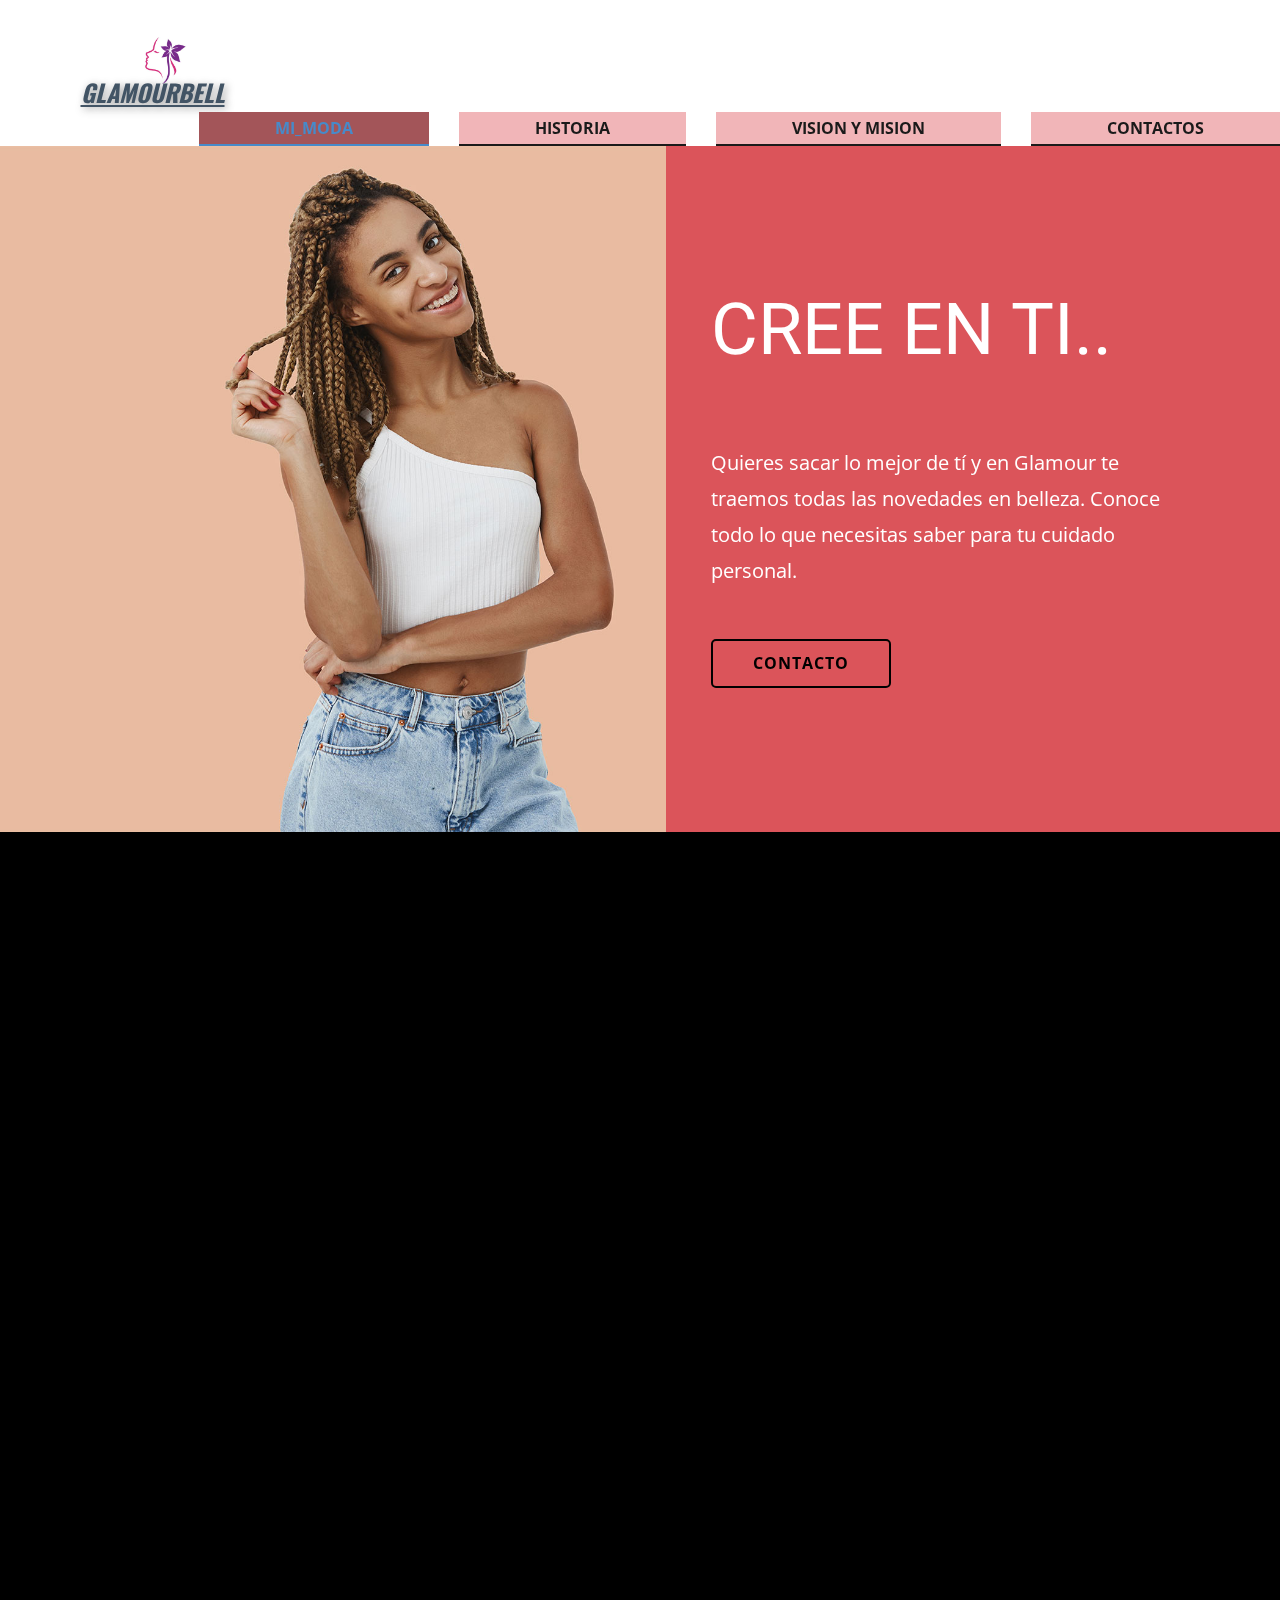
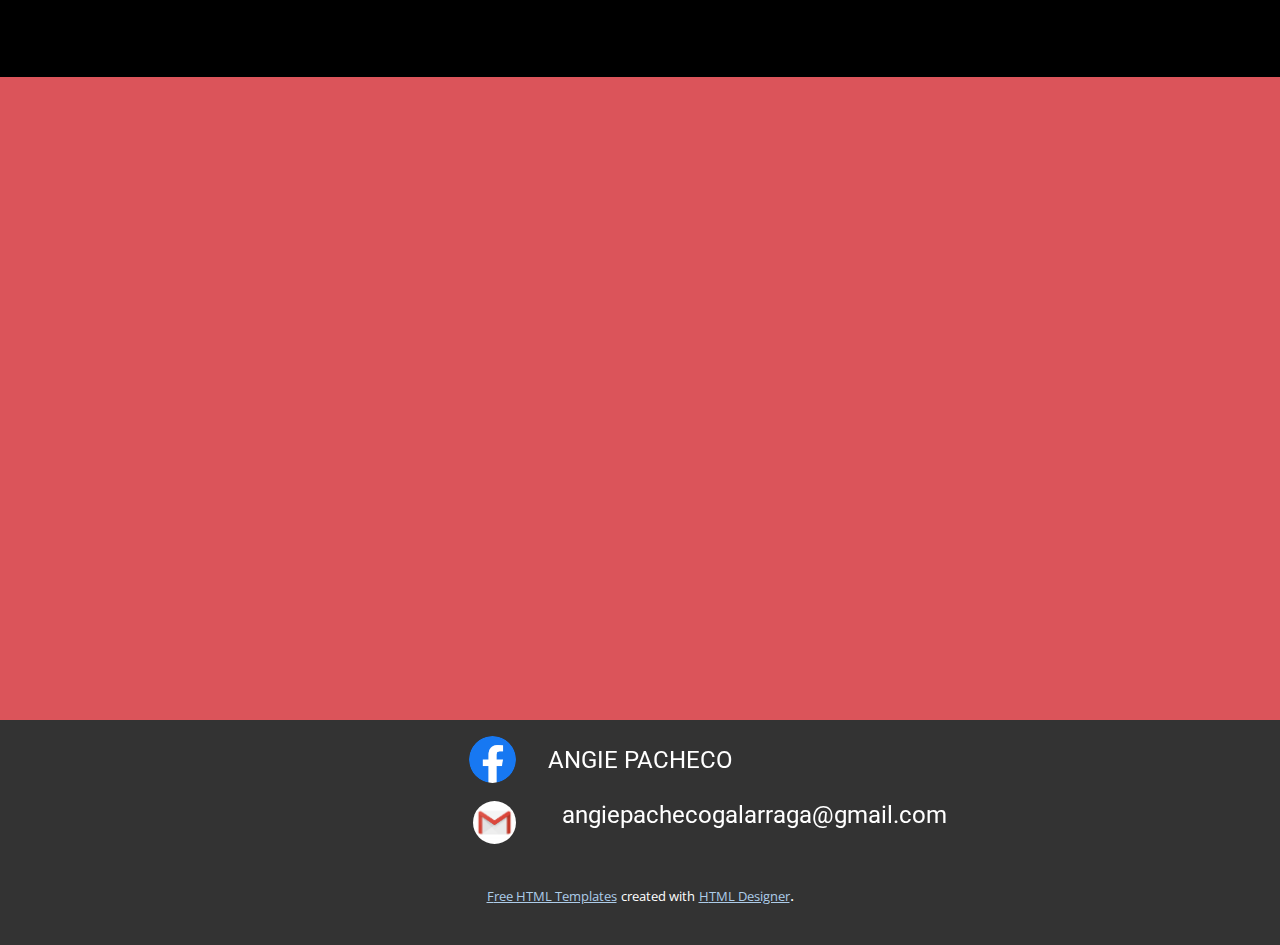
<file: index.html>
<!DOCTYPE html>
<html style="font-size: 16px;" lang="es"><head>
    <meta name="viewport" content="width=device-width, initial-scale=1.0">
    <meta charset="utf-8">
    <meta name="keywords" content="​Get dreadlocks done near you, ​Dreadlock Services and Methods, ​Dreadlock Services, Welcome!, Testimonials, Contact Us">
    <meta name="description" content="">
    <title>MI_MODA</title>
    <link rel="stylesheet" href="nicepage.css" media="screen">
<link rel="stylesheet" href="MI_MODA.css" media="screen">
    <script class="u-script" type="text/javascript" src="jquery.js" defer=""></script>
    <script class="u-script" type="text/javascript" src="nicepage.js" defer=""></script>
    <meta name="generator" content="Nicepage 5.11.4, nicepage.com">
    <link id="u-theme-google-font" rel="stylesheet" href="https://fonts.googleapis.com/css?family=Roboto:100,100i,300,300i,400,400i,500,500i,700,700i,900,900i|Open+Sans:300,300i,400,400i,500,500i,600,600i,700,700i,800,800i">
    <link id="u-page-google-font" rel="stylesheet" href="https://fonts.googleapis.com/css?family=Oswald:200,300,400,500,600,700">
    
    
    
    
    <script type="application/ld+json">{
		"@context": "http://schema.org",
		"@type": "Organization",
		"name": "",
		"logo": "images/58c253f9dbde6c2ed7f74eedc4ddc7a2.jpg"
}</script>
<script>
window.addEventListener('mouseover', initLandbot, { once: true });
window.addEventListener('touchstart', initLandbot, { once: true });
var myLandbot;
function initLandbot() {
  if (!myLandbot) {
    var s = document.createElement('script');s.type = 'text/javascript';s.async = true;
    s.addEventListener('load', function() {
      var myLandbot = new Landbot.Livechat({
        configUrl: 'https://storage.googleapis.com/landbot.online/v3/H-1635629-47C650DKPAUBO07W/index.json',
      });
    });
    s.src = 'https://cdn.landbot.io/landbot-3/landbot-3.0.0.js';
    var x = document.getElementsByTagName('script')[0];
    x.parentNode.insertBefore(s, x);
  }
}
</script>
    <meta name="theme-color" content="#478ac9">
    <meta property="og:title" content="MI_MODA">
    <meta property="og:type" content="website">
  <meta data-intl-tel-input-cdn-path="intlTelInput/"></head>
  <body data-home-page="MI_MODA.html" data-home-page-title="MI_MODA" class="u-body u-xl-mode" data-lang="es"><header class="u-clearfix u-header u-header" id="sec-0608" data-animation-name="" data-animation-duration="0" data-animation-delay="0" data-animation-direction=""><a href="https://nicepage.com" class="u-image u-logo u-image-1" data-image-width="640" data-image-height="640">
        <img src="images/58c253f9dbde6c2ed7f74eedc4ddc7a2.jpg" class="u-logo-image u-logo-image-1">
      </a><p class="u-align-center u-custom-font u-font-oswald u-text u-text-palette-1-dark-2 u-text-1" data-animation-name="customAnimationIn" data-animation-duration="2000" data-animation-delay="500">GLAMOURBELL</p><nav class="u-menu u-menu-one-level u-offcanvas u-menu-1">
        <div class="menu-collapse" style="font-size: 1rem; letter-spacing: 0px; font-weight: 700; text-transform: uppercase;">
          <a class="u-button-style u-custom-active-border-color u-custom-active-color u-custom-border u-custom-border-color u-custom-borders u-custom-color u-custom-hover-border-color u-custom-hover-color u-custom-left-right-menu-spacing u-custom-padding-bottom u-custom-text-active-color u-custom-text-color u-custom-text-decoration u-custom-text-hover-color u-custom-top-bottom-menu-spacing u-nav-link u-text-active-palette-1-base u-text-hover-palette-2-base" href="#">
            <svg class="u-svg-link" viewBox="0 0 24 24"><use xmlns:xlink="http://www.w3.org/1999/xlink" xlink:href="#svg-facb"></use></svg>
            <svg class="u-svg-content" version="1.1" id="svg-facb" viewBox="0 0 16 16" x="0px" y="0px" xmlns:xlink="http://www.w3.org/1999/xlink" xmlns="http://www.w3.org/2000/svg"><g><rect y="1" width="16" height="2"></rect><rect y="7" width="16" height="2"></rect><rect y="13" width="16" height="2"></rect>
</g></svg>
          </a>
        </div>
        <div class="u-custom-menu u-nav-container">
          <ul class="u-nav u-spacing-30 u-unstyled u-nav-1"><li class="u-nav-item"><a class="u-active-palette-2-dark-1 u-border-2 u-border-active-palette-1-base u-border-grey-90 u-border-hover-palette-1-base u-border-no-left u-border-no-right u-border-no-top u-button-style u-nav-link u-palette-2-light-2 u-text-active-palette-1-base u-text-grey-90 u-text-hover-palette-1-base" href="MI_MODA.html" style="padding: 8px 76px;">MI_MODA</a>
</li><li class="u-nav-item"><a class="u-active-palette-2-dark-1 u-border-2 u-border-active-palette-1-base u-border-grey-90 u-border-hover-palette-1-base u-border-no-left u-border-no-right u-border-no-top u-button-style u-nav-link u-palette-2-light-2 u-text-active-palette-1-base u-text-grey-90 u-text-hover-palette-1-base" href="HISTORIA.html" style="padding: 8px 76px;">HISTORIA</a>
</li><li class="u-nav-item"><a class="u-active-palette-2-dark-1 u-border-2 u-border-active-palette-1-base u-border-grey-90 u-border-hover-palette-1-base u-border-no-left u-border-no-right u-border-no-top u-button-style u-nav-link u-palette-2-light-2 u-text-active-palette-1-base u-text-grey-90 u-text-hover-palette-1-base" href="VISION-Y-MISION.html" style="padding: 8px 76px;">VISION Y MISION</a>
</li><li class="u-nav-item"><a class="u-active-palette-2-dark-1 u-border-2 u-border-active-palette-1-base u-border-grey-90 u-border-hover-palette-1-base u-border-no-left u-border-no-right u-border-no-top u-button-style u-nav-link u-palette-2-light-2 u-text-active-palette-1-base u-text-grey-90 u-text-hover-palette-1-base" href="CONTACTOS.html" style="padding: 8px 76px;">CONTACTOS</a>
</li></ul>
        </div>
        <div class="u-custom-menu u-nav-container-collapse">
          <div class="u-black u-container-style u-inner-container-layout u-opacity u-opacity-95 u-sidenav u-sidenav-1" data-offcanvas-width="248.8236">
            <div class="u-inner-container-layout u-sidenav-overflow">
              <div class="u-menu-close"></div>
              <ul class="u-align-center u-nav u-popupmenu-items u-unstyled u-nav-2"><li class="u-nav-item"><a class="u-button-style u-nav-link" href="MI_MODA.html">MI_MODA</a>
</li><li class="u-nav-item"><a class="u-button-style u-nav-link" href="HISTORIA.html">HISTORIA</a>
</li><li class="u-nav-item"><a class="u-button-style u-nav-link" href="VISION-Y-MISION.html">VISION Y MISION</a>
</li><li class="u-nav-item"><a class="u-button-style u-nav-link" href="CONTACTOS.html">CONTACTOS</a>
</li></ul>
            </div>
          </div>
          <div class="u-black u-menu-overlay u-opacity u-opacity-70"></div>
        </div>
      </nav></header>
    <section class="u-clearfix u-palette-2-base u-valign-middle u-section-1" id="carousel_1627">
      <div class="u-clearfix u-layout-wrap u-layout-wrap-1">
        <div class="u-layout">
          <div class="u-layout-row">
            <div class="u-container-style u-image u-layout-cell u-size-30-lg u-size-33-xl u-size-60-md u-size-60-sm u-size-60-xs u-image-1" data-image-width="1200" data-image-height="1124" data-animation-name="customAnimationIn" data-animation-duration="1500">
              <div class="u-container-layout u-container-layout-1"></div>
            </div>
            <div class="u-align-left u-container-align-center-md u-container-align-left-lg u-container-align-left-xl u-container-style u-layout-cell u-size-27-xl u-size-30-lg u-size-60-md u-size-60-sm u-size-60-xs u-layout-cell-2" data-animation-name="customAnimationIn" data-animation-duration="1500" data-animation-delay="500">
              <div class="u-container-layout u-valign-middle-lg u-valign-middle-md u-valign-middle-xl u-container-layout-2">
                <h1 class="u-align-center-md u-align-center-sm u-align-center-xs u-align-left-lg u-align-left-xl u-text u-text-1" data-animation-name="customAnimationIn" data-animation-duration="1750" data-animation-delay="500">CREE EN TI..&nbsp;</h1>
                <p class="u-align-center-md u-align-center-sm u-align-center-xs u-align-left-lg u-align-left-xl u-large-text u-text u-text-variant u-text-2" data-animation-name="customAnimationIn" data-animation-duration="1500" data-animation-delay="500">
                  <br> Quieres sacar lo mejor de tí y en Glamour te traemos todas las novedades en belleza. Conoce todo lo que necesitas saber para tu cuidado personal.&nbsp;
                </p>
                <a href="CONTACTOS.html" class="u-active-white u-align-center-md u-align-center-sm u-align-center-xs u-align-left-lg u-align-left-xl u-border-2 u-border-active-white u-border-black u-border-hover-white u-btn u-btn-round u-button-style u-hover-white u-none u-radius-5 u-btn-1">CONTACTO</a>
              </div>
            </div>
          </div>
        </div>
      </div>
    </section>
    <section class="u-align-center u-black u-clearfix u-container-align-center u-section-2" id="carousel_d2df">
      <div class="u-clearfix u-sheet u-sheet-1">
        <h2 class="u-align-center u-text u-text-default u-text-1" data-animation-name="customAnimationIn" data-animation-duration="750" data-animation-delay="500">SERVICIOS Y METODOS&nbsp;</h2>
        <div class="u-clearfix u-expanded-width u-layout-wrap u-layout-wrap-1">
          <div class="u-layout">
            <div class="u-layout-row">
              <div class="u-container-style u-layout-cell u-size-20 u-layout-cell-1" data-animation-name="customAnimationIn" data-animation-duration="1500" data-animation-delay="250">
                <div class="u-container-layout u-container-layout-1">
                  <h4 class="u-align-left u-text u-text-2">TEXTURAS</h4>
                  <ul class="u-align-left u-hover-feature u-text u-text-3">
                    <li> Pelo AfroPelo&nbsp;</li>
                    <li>LisoPelo&nbsp;</li>
                    <li>CaucásicoPelo&nbsp;</li>
                    <li>AsiáticoPelo&nbsp;</li>
                    <li>HispanoMezcla De Razas</li>
                  </ul>
                </div>
              </div>
              <div class="u-container-style u-layout-cell u-size-20 u-layout-cell-2" data-animation-name="customAnimationIn" data-animation-duration="1500" data-animation-delay="750">
                <div class="u-container-layout u-container-layout-2">
                  <h4 class="u-align-left u-text u-text-4">SERVICIOS</h4>
                  <ul class="u-align-left u-hover-feature u-text u-text-5">
                    <li>
                      <a href="https://blog.agendapro.com/salones-de-belleza/servicios-de-salon-de-belleza-que-debes-ofrecer#index-0" class="ic-post-index__listing-item-link u-active-none u-border-none u-btn u-button-style u-hover-none u-none u-text-palette-1-base u-btn-1" title="Saltar a: Manicure y pedicure&nbsp;">Manicure y pedicure</a>
                    </li>
                    <li>
                      <a href="https://blog.agendapro.com/salones-de-belleza/servicios-de-salon-de-belleza-que-debes-ofrecer#index-0" class="ic-post-index__listing-item-link u-active-none u-border-none u-btn u-button-style u-hover-none u-none u-text-palette-1-base u-btn-2" title="Saltar a: Manicure y pedicure&nbsp;">&nbsp;</a>
                      <a href="https://blog.agendapro.com/salones-de-belleza/servicios-de-salon-de-belleza-que-debes-ofrecer#index-1" class="ic-post-index__listing-item-link u-active-none u-border-none u-btn u-button-style u-hover-none u-none u-text-palette-1-base u-btn-3" title="Saltar a: Masajes&nbsp;">Masajes&nbsp;</a>
                    </li>
                    <li>
                      <a href="https://blog.agendapro.com/salones-de-belleza/servicios-de-salon-de-belleza-que-debes-ofrecer#index-2" class="ic-post-index__listing-item-link u-active-none u-border-none u-btn u-button-style u-hover-none u-none u-text-palette-1-base u-btn-4" title="Saltar a: Maquillaje para eventos&nbsp;">Maquillaje para eventos&nbsp;</a>
                    </li>
                    <li>
                      <a href="https://blog.agendapro.com/salones-de-belleza/servicios-de-salon-de-belleza-que-debes-ofrecer#index-3" class="ic-post-index__listing-item-link u-active-none u-border-none u-btn u-button-style u-hover-none u-none u-text-palette-1-base u-btn-5" title="Saltar a: Depilación&nbsp;">Depilación&nbsp;</a>
                    </li>
                    <li>
                      <a href="https://blog.agendapro.com/salones-de-belleza/servicios-de-salon-de-belleza-que-debes-ofrecer#index-4" class="ic-post-index__listing-item-link u-active-none u-border-none u-btn u-button-style u-hover-none u-none u-text-palette-1-base u-btn-6" title="Saltar a: Tratamientos faciales&nbsp;">Tratamientos faciales&nbsp;</a>
                    </li>
                    <li>
                      <a href="https://blog.agendapro.com/salones-de-belleza/servicios-de-salon-de-belleza-que-debes-ofrecer#index-5" class="ic-post-index__listing-item-link u-active-none u-border-none u-btn u-button-style u-hover-none u-none u-text-palette-1-base u-btn-7" title="Saltar a: Colorimetría&nbsp;">Colorimetría&nbsp;</a>
                    </li>
                  </ul>
                </div>
              </div>
              <div class="u-container-style u-layout-cell u-size-20 u-layout-cell-3" data-animation-name="customAnimationIn" data-animation-duration="2000" data-animation-delay="750">
                <div class="u-container-layout u-container-layout-3">
                  <ul class="u-align-left u-hover-feature u-text u-text-6">
                    <li>Somos capaces de trabajar asta los cabellos mas reveldes, ofreciendo buenos servicios y una buena atencion a los clientes ,&nbsp;</li>
                    <li>teniendo servicios de calidad.</li>
                  </ul>
                </div>
              </div>
            </div>
          </div>
        </div>
      </div>
      
      
      
      
      
      
      
      
      
      
      
      
      
      
      
      
      
      
      
      
      
      
      
      
      
    </section>
    <section class="u-align-center u-clearfix u-container-align-center u-palette-2-base u-section-3" id="carousel_affd">
      <div class="u-black u-expanded-width u-shape u-shape-rectangle u-shape-1"></div>
      <div class="u-border-9 u-border-white u-image u-image-circle u-image-1" alt="" data-image-width="1380" data-image-height="920" data-animation-name="customAnimationIn" data-animation-duration="1500"></div>
      <h2 class="u-align-center u-text u-text-default u-text-1" data-animation-name="customAnimationIn" data-animation-duration="1500" data-animation-delay="750">BIENVENIDA</h2>
      <p class="u-align-center u-text u-text-2" data-animation-name="customAnimationIn" data-animation-duration="1500" data-animation-delay="1000"> Nuestro salón es acogedor y confortable. Utilizamos productos naturales y almacenamos piezas de joyería bellamente elaboradas para sus cerraduras. Siéntase libre de navegar por nuestras galerías y ver los testimonios de nuestros clientes.<br>
      </p>
      <a href="https://nicepage.review" class="u-active-white u-align-center u-border-2 u-border-active-white u-border-black u-border-hover-white u-btn u-btn-round u-button-style u-hover-white u-none u-radius-5 u-btn-1" data-animation-name="customAnimationIn" data-animation-duration="1500" data-animation-delay="1000" data-animation-direction="">SUBIR</a>
    </section>
    
    
    <footer class="u-align-center u-clearfix u-footer u-grey-80 u-footer" id="sec-f380"><div class="u-clearfix u-sheet u-sheet-1">
        <img class="u-image u-image-circle u-image-contain u-preserve-proportions u-image-1" src="images/facebook-logo-3-1.png" alt="" data-image-width="1440" data-image-height="1440">
        <h4 class="u-text u-text-1">ANGIE PACHECO</h4>
        <img class="u-image u-image-circle u-image-2" src="images/download.png" alt="" data-image-width="283" data-image-height="178">
        <h4 class="u-text u-text-default-lg u-text-default-md u-text-default-sm u-text-default-xs u-text-2">angiepachecogalarraga@gmail.com</h4>
      </div></footer>
    <section class="u-backlink u-clearfix u-grey-80">
      <a class="u-link" href="https://nicepage.com/html-templates" target="_blank">
        <span>Free HTML Templates</span>
      </a>
      <p class="u-text">
        <span>created with</span>
      </p>
      <a class="u-link" href="https://nicepage.com/html-website-builder" target="_blank">
        <span>HTML Designer</span>
      </a>. 
    </section>
  
</body></html>
</file>
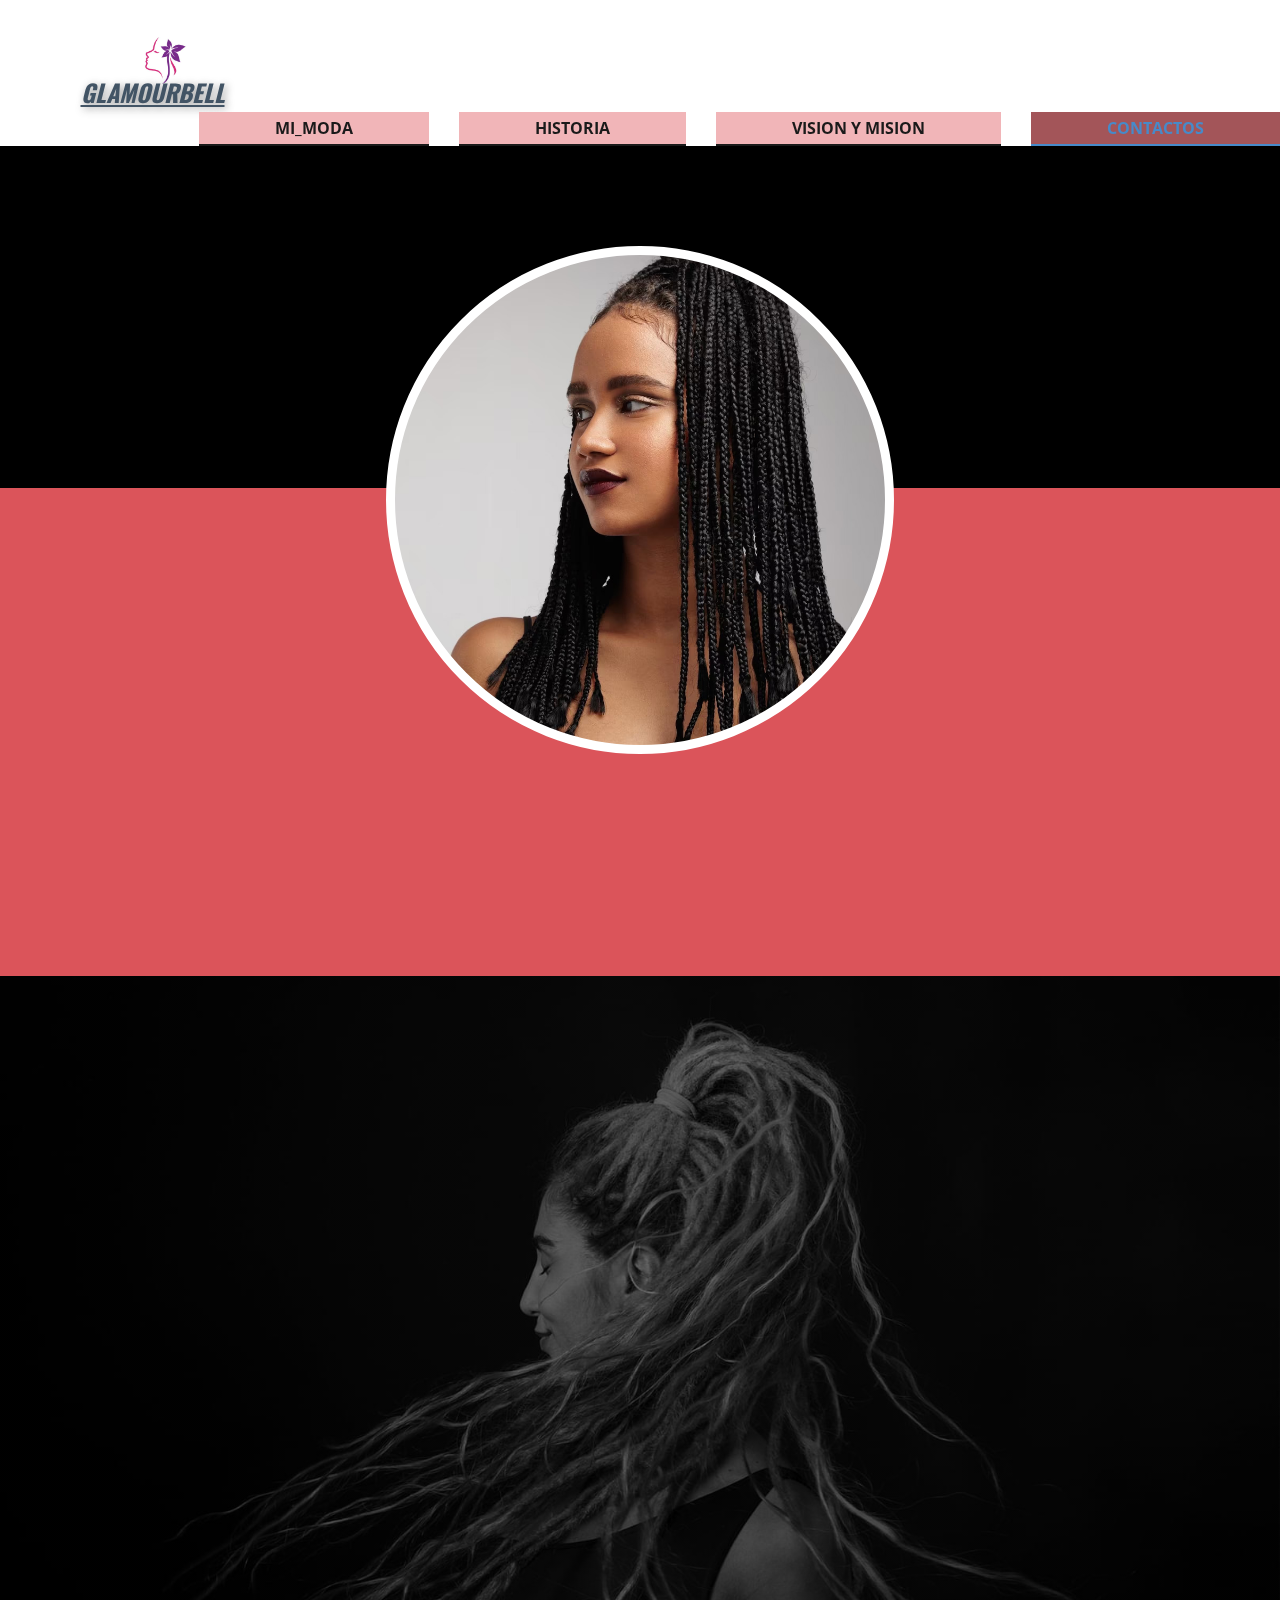
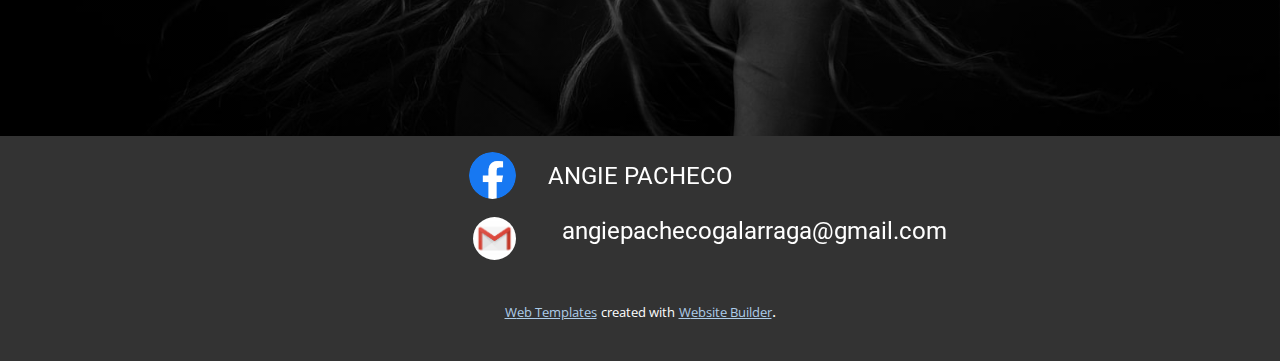
<file: CONTACTOS.html>
<!DOCTYPE html>
<html style="font-size: 16px;" lang="es"><head>
    <meta name="viewport" content="width=device-width, initial-scale=1.0">
    <meta charset="utf-8">
    <meta name="keywords" content="​Get dreadlocks done near you, ​Dreadlock Services and Methods, ​Dreadlock Services, Welcome!, Testimonials, Contact Us">
    <meta name="description" content="">
    <title>CONTACTOS</title>
    <link rel="stylesheet" href="nicepage.css" media="screen">
<link rel="stylesheet" href="CONTACTOS.css" media="screen">
    <script class="u-script" type="text/javascript" src="jquery.js" defer=""></script>
    <script class="u-script" type="text/javascript" src="nicepage.js" defer=""></script>
    <meta name="generator" content="Nicepage 5.11.4, nicepage.com">
    <link id="u-theme-google-font" rel="stylesheet" href="https://fonts.googleapis.com/css?family=Roboto:100,100i,300,300i,400,400i,500,500i,700,700i,900,900i|Open+Sans:300,300i,400,400i,500,500i,600,600i,700,700i,800,800i">
    <link id="u-page-google-font" rel="stylesheet" href="https://fonts.googleapis.com/css?family=Oswald:200,300,400,500,600,700">
    
    
    
    <script type="application/ld+json">{
		"@context": "http://schema.org",
		"@type": "Organization",
		"name": "",
		"logo": "images/58c253f9dbde6c2ed7f74eedc4ddc7a2.jpg"
}</script>
    <meta name="theme-color" content="#478ac9">
    <meta property="og:title" content="CONTACTOS">
    <meta property="og:type" content="website">
  <meta data-intl-tel-input-cdn-path="intlTelInput/"></head>
  <body class="u-body u-xl-mode" data-lang="es"><header class="u-clearfix u-header u-header" id="sec-0608" data-animation-name="" data-animation-duration="0" data-animation-delay="0" data-animation-direction=""><a href="https://nicepage.com" class="u-image u-logo u-image-1" data-image-width="640" data-image-height="640">
        <img src="images/58c253f9dbde6c2ed7f74eedc4ddc7a2.jpg" class="u-logo-image u-logo-image-1">
      </a><p class="u-align-center u-custom-font u-font-oswald u-text u-text-palette-1-dark-2 u-text-1" data-animation-name="customAnimationIn" data-animation-duration="2000" data-animation-delay="500">GLAMOURBELL</p><nav class="u-menu u-menu-one-level u-offcanvas u-menu-1">
        <div class="menu-collapse" style="font-size: 1rem; letter-spacing: 0px; font-weight: 700; text-transform: uppercase;">
          <a class="u-button-style u-custom-active-border-color u-custom-active-color u-custom-border u-custom-border-color u-custom-borders u-custom-color u-custom-hover-border-color u-custom-hover-color u-custom-left-right-menu-spacing u-custom-padding-bottom u-custom-text-active-color u-custom-text-color u-custom-text-decoration u-custom-text-hover-color u-custom-top-bottom-menu-spacing u-nav-link u-text-active-palette-1-base u-text-hover-palette-2-base" href="#">
            <svg class="u-svg-link" viewBox="0 0 24 24"><use xmlns:xlink="http://www.w3.org/1999/xlink" xlink:href="#svg-facb"></use></svg>
            <svg class="u-svg-content" version="1.1" id="svg-facb" viewBox="0 0 16 16" x="0px" y="0px" xmlns:xlink="http://www.w3.org/1999/xlink" xmlns="http://www.w3.org/2000/svg"><g><rect y="1" width="16" height="2"></rect><rect y="7" width="16" height="2"></rect><rect y="13" width="16" height="2"></rect>
</g></svg>
          </a>
        </div>
        <div class="u-custom-menu u-nav-container">
          <ul class="u-nav u-spacing-30 u-unstyled u-nav-1"><li class="u-nav-item"><a class="u-active-palette-2-dark-1 u-border-2 u-border-active-palette-1-base u-border-grey-90 u-border-hover-palette-1-base u-border-no-left u-border-no-right u-border-no-top u-button-style u-nav-link u-palette-2-light-2 u-text-active-palette-1-base u-text-grey-90 u-text-hover-palette-1-base" href="MI_MODA.html" style="padding: 8px 76px;">MI_MODA</a>
</li><li class="u-nav-item"><a class="u-active-palette-2-dark-1 u-border-2 u-border-active-palette-1-base u-border-grey-90 u-border-hover-palette-1-base u-border-no-left u-border-no-right u-border-no-top u-button-style u-nav-link u-palette-2-light-2 u-text-active-palette-1-base u-text-grey-90 u-text-hover-palette-1-base" href="HISTORIA.html" style="padding: 8px 76px;">HISTORIA</a>
</li><li class="u-nav-item"><a class="u-active-palette-2-dark-1 u-border-2 u-border-active-palette-1-base u-border-grey-90 u-border-hover-palette-1-base u-border-no-left u-border-no-right u-border-no-top u-button-style u-nav-link u-palette-2-light-2 u-text-active-palette-1-base u-text-grey-90 u-text-hover-palette-1-base" href="VISION-Y-MISION.html" style="padding: 8px 76px;">VISION Y MISION</a>
</li><li class="u-nav-item"><a class="u-active-palette-2-dark-1 u-border-2 u-border-active-palette-1-base u-border-grey-90 u-border-hover-palette-1-base u-border-no-left u-border-no-right u-border-no-top u-button-style u-nav-link u-palette-2-light-2 u-text-active-palette-1-base u-text-grey-90 u-text-hover-palette-1-base" href="CONTACTOS.html" style="padding: 8px 76px;">CONTACTOS</a>
</li></ul>
        </div>
        <div class="u-custom-menu u-nav-container-collapse">
          <div class="u-black u-container-style u-inner-container-layout u-opacity u-opacity-95 u-sidenav u-sidenav-1" data-offcanvas-width="248.8236">
            <div class="u-inner-container-layout u-sidenav-overflow">
              <div class="u-menu-close"></div>
              <ul class="u-align-center u-nav u-popupmenu-items u-unstyled u-nav-2"><li class="u-nav-item"><a class="u-button-style u-nav-link" href="MI_MODA.html">MI_MODA</a>
</li><li class="u-nav-item"><a class="u-button-style u-nav-link" href="HISTORIA.html">HISTORIA</a>
</li><li class="u-nav-item"><a class="u-button-style u-nav-link" href="VISION-Y-MISION.html">VISION Y MISION</a>
</li><li class="u-nav-item"><a class="u-button-style u-nav-link" href="CONTACTOS.html">CONTACTOS</a>
</li></ul>
            </div>
          </div>
          <div class="u-black u-menu-overlay u-opacity u-opacity-70"></div>
        </div>
      </nav></header>
    <section class="u-align-center u-clearfix u-container-align-center u-palette-2-base u-section-1" id="carousel_affd">
      <div class="u-black u-expanded-width u-shape u-shape-rectangle u-shape-1"></div>
      <div class="u-border-9 u-border-white u-image u-image-circle u-image-1" alt="" data-image-width="1380" data-image-height="920" data-animation-name="customAnimationIn" data-animation-duration="1500"></div>
      <h2 class="u-align-center u-text u-text-default u-text-1" data-animation-name="customAnimationIn" data-animation-duration="1500" data-animation-delay="750">PUEDES CONTACTARNOS POR MEDIO DE</h2>
      <a href="CONTACTOS.html#carousel_72a4" class="u-active-white u-align-center u-border-2 u-border-active-white u-border-black u-border-hover-white u-btn u-btn-round u-button-style u-hover-white u-none u-radius-5 u-btn-1" data-animation-name="customAnimationIn" data-animation-duration="1500" data-animation-delay="1000" data-animation-direction="">CONTACTO</a>
    </section>
    <section class="u-clearfix u-image u-shading u-section-2" id="carousel_72a4" data-image-width="1618" data-image-height="1080">
      <div class="u-clearfix u-sheet u-sheet-1">
        <div class="u-clearfix u-gutter-0 u-layout-wrap u-layout-wrap-1">
          <div class="u-layout">
            <div class="u-layout-row">
              <div class="u-align-left u-container-style u-layout-cell u-left-cell u-size-60 u-layout-cell-1" data-animation-name="customAnimationIn" data-animation-duration="1500" data-animation-delay="500">
                <div class="u-container-layout u-valign-middle-lg u-valign-middle-xl u-container-layout-1">
                  <h2 class="u-text u-text-1">CONTACTANOS&nbsp;</h2>
                  <div class="u-expanded-width-md u-expanded-width-sm u-expanded-width-xs u-list u-list-1">
                    <div class="u-repeater u-repeater-1">
                      <div class="u-container-align-left u-container-style u-list-item u-repeater-item u-shape-rectangle">
                        <div class="u-container-layout u-similar-container u-container-layout-2">
                          <h5 class="u-align-left u-text u-text-2"><span class="u-file-icon u-icon u-text-palette-2-base u-icon-1"><img src="images/1082334-7f6a120a.png" alt=""></span>&nbsp;CELULAR&nbsp; &nbsp;0992347465
                          </h5>
                          <h4 class="u-align-left u-text u-text-3">Titular de muestra</h4>
                        </div>
                      </div>
                      <div class="u-container-align-left u-container-style u-list-item u-repeater-item u-shape-rectangle">
                        <div class="u-container-layout u-similar-container u-container-layout-3">
                          <h5 class="u-align-left u-text u-text-4"><span class="u-file-icon u-icon u-text-palette-2-base u-icon-2"><img src="images/205d33fb-71c4-40dc-a07f-7a1273e85973-c7af99b6.png" alt=""></span>&nbsp;Babahoyo- el salto
                          </h5>
                          <h4 class="u-align-left u-text u-text-5">Provincia de los Rios</h4>
                        </div>
                      </div>
                      <div class="u-container-align-left u-container-style u-list-item u-repeater-item u-shape-rectangle">
                        <div class="u-container-layout u-similar-container u-container-layout-4">
                          <h5 class="u-align-left u-text u-text-6"><span class="u-file-icon u-icon u-text-palette-2-base u-icon-3"><img src="images/2791568-b1e97443.png" alt=""></span>&nbsp;Atencion&nbsp;
                          </h5>
                          <h4 class="u-align-left u-text u-text-7">De lunes a sabado de 8am hasta las 8pm.</h4>
                        </div>
                      </div>
                    </div>
                  </div>
                </div>
              </div>
            </div>
          </div>
        </div>
      </div>
    </section>
    
    
    <footer class="u-align-center u-clearfix u-footer u-grey-80 u-footer" id="sec-f380"><div class="u-clearfix u-sheet u-sheet-1">
        <img class="u-image u-image-circle u-image-contain u-preserve-proportions u-image-1" src="images/facebook-logo-3-1.png" alt="" data-image-width="1440" data-image-height="1440">
        <h4 class="u-text u-text-1">ANGIE PACHECO</h4>
        <img class="u-image u-image-circle u-image-2" src="images/download.png" alt="" data-image-width="283" data-image-height="178">
        <h4 class="u-text u-text-default-lg u-text-default-md u-text-default-sm u-text-default-xs u-text-2">angiepachecogalarraga@gmail.com</h4>
      </div></footer>
    <section class="u-backlink u-clearfix u-grey-80">
      <a class="u-link" href="https://nicepage.com/website-templates" target="_blank">
        <span>Web Templates</span>
      </a>
      <p class="u-text">
        <span>created with</span>
      </p>
      <a class="u-link" href="https://nicepage.studio" target="_blank">
        <span>Website Builder</span>
      </a>. 
    </section>
  
</body></html>
</file>
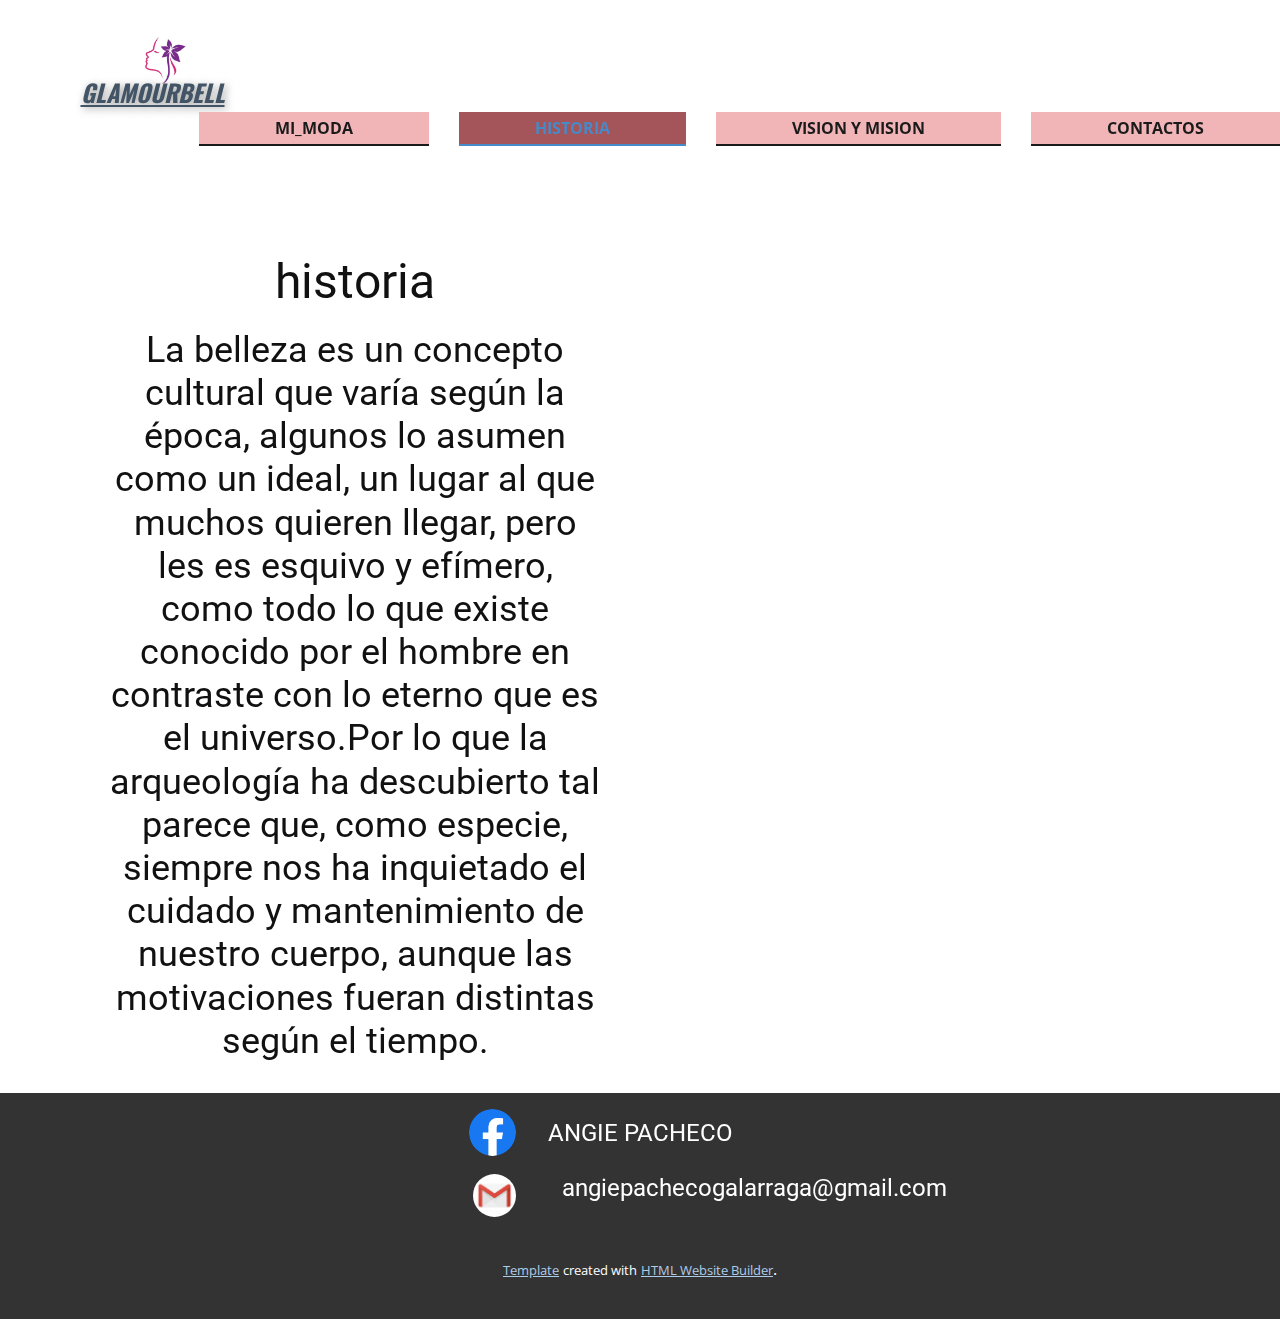
<file: HISTORIA.html>
<!DOCTYPE html>
<html style="font-size: 16px;" lang="es"><head>
    <meta name="viewport" content="width=device-width, initial-scale=1.0">
    <meta charset="utf-8">
    <meta name="keywords" content="Contact Us, Visit Us, Contact Us">
    <meta name="description" content="">
    <title>HISTORIA</title>
    <link rel="stylesheet" href="nicepage.css" media="screen">
<link rel="stylesheet" href="HISTORIA.css" media="screen">
    <script class="u-script" type="text/javascript" src="jquery.js" defer=""></script>
    <script class="u-script" type="text/javascript" src="nicepage.js" defer=""></script>
    <meta name="generator" content="Nicepage 5.11.4, nicepage.com">
    <link id="u-theme-google-font" rel="stylesheet" href="https://fonts.googleapis.com/css?family=Roboto:100,100i,300,300i,400,400i,500,500i,700,700i,900,900i|Open+Sans:300,300i,400,400i,500,500i,600,600i,700,700i,800,800i">
    <link id="u-page-google-font" rel="stylesheet" href="https://fonts.googleapis.com/css?family=Oswald:200,300,400,500,600,700">
    
    
    <script type="application/ld+json">{
		"@context": "http://schema.org",
		"@type": "Organization",
		"name": "",
		"logo": "images/58c253f9dbde6c2ed7f74eedc4ddc7a2.jpg"
}</script>
    <meta name="theme-color" content="#478ac9">
    <meta property="og:title" content="HISTORIA">
    <meta property="og:type" content="website">
  <meta data-intl-tel-input-cdn-path="intlTelInput/"></head>
  <body class="u-body u-xl-mode" data-lang="es"><header class="u-clearfix u-header u-header" id="sec-0608" data-animation-name="" data-animation-duration="0" data-animation-delay="0" data-animation-direction=""><a href="https://nicepage.com" class="u-image u-logo u-image-1" data-image-width="640" data-image-height="640">
        <img src="images/58c253f9dbde6c2ed7f74eedc4ddc7a2.jpg" class="u-logo-image u-logo-image-1">
      </a><p class="u-align-center u-custom-font u-font-oswald u-text u-text-palette-1-dark-2 u-text-1" data-animation-name="customAnimationIn" data-animation-duration="2000" data-animation-delay="500">GLAMOURBELL</p><nav class="u-menu u-menu-one-level u-offcanvas u-menu-1">
        <div class="menu-collapse" style="font-size: 1rem; letter-spacing: 0px; font-weight: 700; text-transform: uppercase;">
          <a class="u-button-style u-custom-active-border-color u-custom-active-color u-custom-border u-custom-border-color u-custom-borders u-custom-color u-custom-hover-border-color u-custom-hover-color u-custom-left-right-menu-spacing u-custom-padding-bottom u-custom-text-active-color u-custom-text-color u-custom-text-decoration u-custom-text-hover-color u-custom-top-bottom-menu-spacing u-nav-link u-text-active-palette-1-base u-text-hover-palette-2-base" href="#">
            <svg class="u-svg-link" viewBox="0 0 24 24"><use xmlns:xlink="http://www.w3.org/1999/xlink" xlink:href="#svg-facb"></use></svg>
            <svg class="u-svg-content" version="1.1" id="svg-facb" viewBox="0 0 16 16" x="0px" y="0px" xmlns:xlink="http://www.w3.org/1999/xlink" xmlns="http://www.w3.org/2000/svg"><g><rect y="1" width="16" height="2"></rect><rect y="7" width="16" height="2"></rect><rect y="13" width="16" height="2"></rect>
</g></svg>
          </a>
        </div>
        <div class="u-custom-menu u-nav-container">
          <ul class="u-nav u-spacing-30 u-unstyled u-nav-1"><li class="u-nav-item"><a class="u-active-palette-2-dark-1 u-border-2 u-border-active-palette-1-base u-border-grey-90 u-border-hover-palette-1-base u-border-no-left u-border-no-right u-border-no-top u-button-style u-nav-link u-palette-2-light-2 u-text-active-palette-1-base u-text-grey-90 u-text-hover-palette-1-base" href="MI_MODA.html" style="padding: 8px 76px;">MI_MODA</a>
</li><li class="u-nav-item"><a class="u-active-palette-2-dark-1 u-border-2 u-border-active-palette-1-base u-border-grey-90 u-border-hover-palette-1-base u-border-no-left u-border-no-right u-border-no-top u-button-style u-nav-link u-palette-2-light-2 u-text-active-palette-1-base u-text-grey-90 u-text-hover-palette-1-base" href="HISTORIA.html" style="padding: 8px 76px;">HISTORIA</a>
</li><li class="u-nav-item"><a class="u-active-palette-2-dark-1 u-border-2 u-border-active-palette-1-base u-border-grey-90 u-border-hover-palette-1-base u-border-no-left u-border-no-right u-border-no-top u-button-style u-nav-link u-palette-2-light-2 u-text-active-palette-1-base u-text-grey-90 u-text-hover-palette-1-base" href="VISION-Y-MISION.html" style="padding: 8px 76px;">VISION Y MISION</a>
</li><li class="u-nav-item"><a class="u-active-palette-2-dark-1 u-border-2 u-border-active-palette-1-base u-border-grey-90 u-border-hover-palette-1-base u-border-no-left u-border-no-right u-border-no-top u-button-style u-nav-link u-palette-2-light-2 u-text-active-palette-1-base u-text-grey-90 u-text-hover-palette-1-base" href="CONTACTOS.html" style="padding: 8px 76px;">CONTACTOS</a>
</li></ul>
        </div>
        <div class="u-custom-menu u-nav-container-collapse">
          <div class="u-black u-container-style u-inner-container-layout u-opacity u-opacity-95 u-sidenav u-sidenav-1" data-offcanvas-width="248.8236">
            <div class="u-inner-container-layout u-sidenav-overflow">
              <div class="u-menu-close"></div>
              <ul class="u-align-center u-nav u-popupmenu-items u-unstyled u-nav-2"><li class="u-nav-item"><a class="u-button-style u-nav-link" href="MI_MODA.html">MI_MODA</a>
</li><li class="u-nav-item"><a class="u-button-style u-nav-link" href="HISTORIA.html">HISTORIA</a>
</li><li class="u-nav-item"><a class="u-button-style u-nav-link" href="VISION-Y-MISION.html">VISION Y MISION</a>
</li><li class="u-nav-item"><a class="u-button-style u-nav-link" href="CONTACTOS.html">CONTACTOS</a>
</li></ul>
            </div>
          </div>
          <div class="u-black u-menu-overlay u-opacity u-opacity-70"></div>
        </div>
      </nav></header>
    <section class="u-clearfix u-container-align-center u-white u-section-1" id="sec-a4af">
      <div class="u-clearfix u-sheet u-valign-bottom-lg u-valign-bottom-md u-valign-bottom-xl u-sheet-1">
        <div class="u-clearfix u-expanded-width u-gutter-0 u-layout-wrap u-layout-wrap-1">
          <div class="u-gutter-0 u-layout">
            <div class="u-layout-row">
              <div class="u-container-style u-layout-cell u-size-30 u-layout-cell-1" data-animation-name="customAnimationIn" data-animation-duration="1500" data-animation-delay="500">
                <div class="u-container-layout u-valign-top u-container-layout-1">
                  <h2 class="u-align-center u-text u-text-1">historia</h2>
                  <h3 class="u-align-center u-text u-text-2"> La belleza es un concepto cultural que varía según la época, algunos lo asumen como un ideal, un lugar al que muchos quieren llegar, pero les es esquivo y efímero, como todo lo que existe conocido por el hombre en contraste con lo eterno que es el universo.Por lo que la arqueología ha descubierto tal parece que, como especie, siempre nos ha inquietado el cuidado y mantenimiento de nuestro cuerpo, aunque las motivaciones fueran distintas según el tiempo.</h3>
                </div>
              </div>
              <div class="u-container-align-center u-container-style u-image u-layout-cell u-size-30 u-image-1" data-image-width="1000" data-image-height="1000" data-animation-name="customAnimationIn" data-animation-duration="1750" data-animation-delay="750">
                <div class="u-container-layout u-container-layout-2"></div>
              </div>
            </div>
          </div>
        </div>
      </div>
    </section>
    
    
    <footer class="u-align-center u-clearfix u-footer u-grey-80 u-footer" id="sec-f380"><div class="u-clearfix u-sheet u-sheet-1">
        <img class="u-image u-image-circle u-image-contain u-preserve-proportions u-image-1" src="images/facebook-logo-3-1.png" alt="" data-image-width="1440" data-image-height="1440">
        <h4 class="u-text u-text-1">ANGIE PACHECO</h4>
        <img class="u-image u-image-circle u-image-2" src="images/download.png" alt="" data-image-width="283" data-image-height="178">
        <h4 class="u-text u-text-default-lg u-text-default-md u-text-default-sm u-text-default-xs u-text-2">angiepachecogalarraga@gmail.com</h4>
      </div></footer>
    <section class="u-backlink u-clearfix u-grey-80">
      <a class="u-link" href="https://nicepage.com/templates" target="_blank">
        <span>Template</span>
      </a>
      <p class="u-text">
        <span>created with</span>
      </p>
      <a class="u-link" href="https://nicepage.com/html-website-builder" target="_blank">
        <span>HTML Website Builder</span>
      </a>. 
    </section>
  
</body></html>
</file>
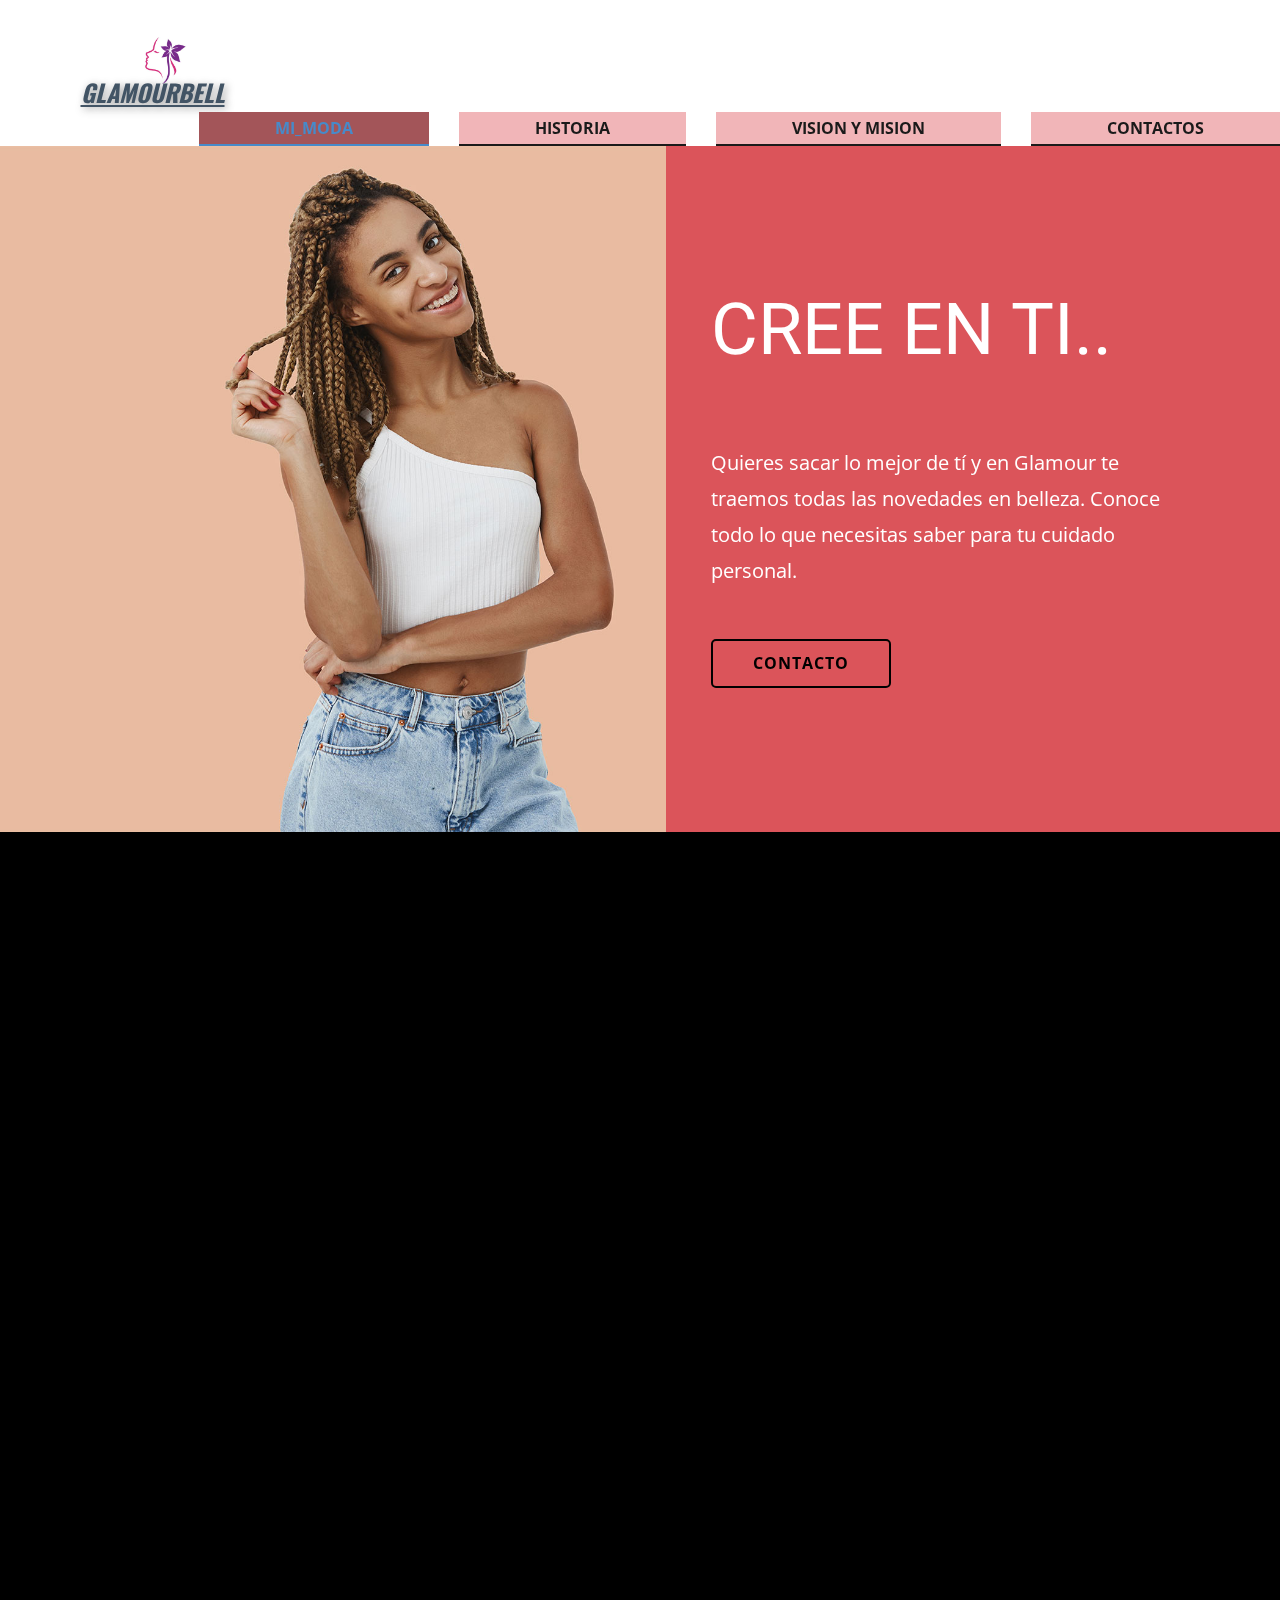
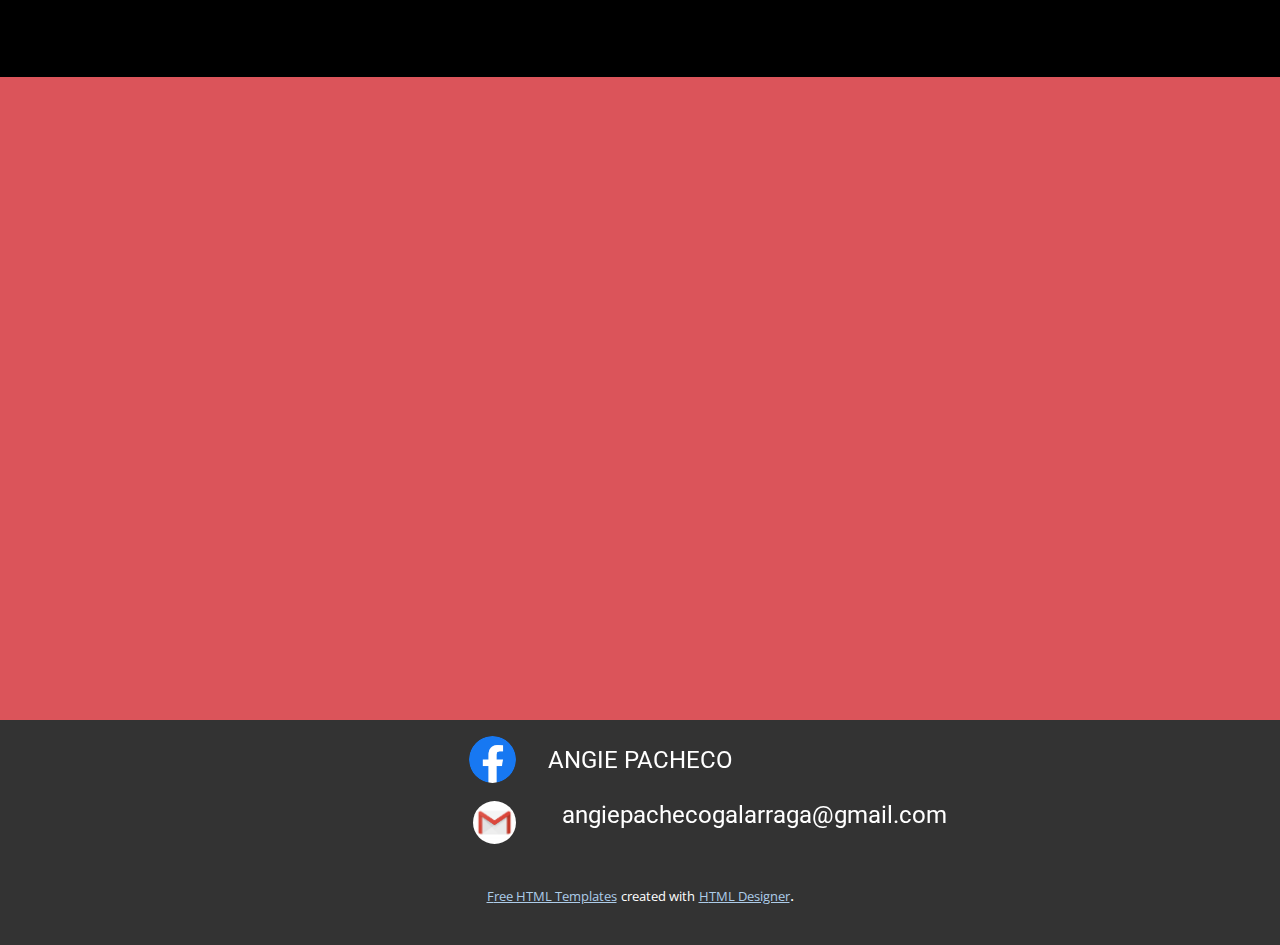
<file: MI_MODA.html>
<!DOCTYPE html>
<html style="font-size: 16px;" lang="es"><head>
    <meta name="viewport" content="width=device-width, initial-scale=1.0">
    <meta charset="utf-8">
    <meta name="keywords" content="​Get dreadlocks done near you, ​Dreadlock Services and Methods, ​Dreadlock Services, Welcome!, Testimonials, Contact Us">
    <meta name="description" content="">
    <title>MI_MODA</title>
    <link rel="stylesheet" href="nicepage.css" media="screen">
<link rel="stylesheet" href="MI_MODA.css" media="screen">
    <script class="u-script" type="text/javascript" src="jquery.js" defer=""></script>
    <script class="u-script" type="text/javascript" src="nicepage.js" defer=""></script>
    <meta name="generator" content="Nicepage 5.11.4, nicepage.com">
    <link id="u-theme-google-font" rel="stylesheet" href="https://fonts.googleapis.com/css?family=Roboto:100,100i,300,300i,400,400i,500,500i,700,700i,900,900i|Open+Sans:300,300i,400,400i,500,500i,600,600i,700,700i,800,800i">
    <link id="u-page-google-font" rel="stylesheet" href="https://fonts.googleapis.com/css?family=Oswald:200,300,400,500,600,700">
    
    
    
    
    <script type="application/ld+json">{
		"@context": "http://schema.org",
		"@type": "Organization",
		"name": "",
		"logo": "images/58c253f9dbde6c2ed7f74eedc4ddc7a2.jpg"
}</script>
</script>
<script>
window.addEventListener('mouseover', initLandbot, { once: true });
window.addEventListener('touchstart', initLandbot, { once: true });
var myLandbot;
function initLandbot() {
  if (!myLandbot) {
    var s = document.createElement('script');s.type = 'text/javascript';s.async = true;
    s.addEventListener('load', function() {
      var myLandbot = new Landbot.Livechat({
        configUrl: 'https://storage.googleapis.com/landbot.online/v3/H-1635629-47C650DKPAUBO07W/index.json',
      });
    });
    s.src = 'https://cdn.landbot.io/landbot-3/landbot-3.0.0.js';
    var x = document.getElementsByTagName('script')[0];
    x.parentNode.insertBefore(s, x);
  }
}
</script>
    <meta name="theme-color" content="#478ac9">
    <meta property="og:title" content="MI_MODA">
    <meta property="og:type" content="website">
  <meta data-intl-tel-input-cdn-path="intlTelInput/"></head>
  <body class="u-body u-xl-mode" data-lang="es"><header class="u-clearfix u-header u-header" id="sec-0608" data-animation-name="" data-animation-duration="0" data-animation-delay="0" data-animation-direction=""><a href="https://nicepage.com" class="u-image u-logo u-image-1" data-image-width="640" data-image-height="640">
        <img src="images/58c253f9dbde6c2ed7f74eedc4ddc7a2.jpg" class="u-logo-image u-logo-image-1">
      </a><p class="u-align-center u-custom-font u-font-oswald u-text u-text-palette-1-dark-2 u-text-1" data-animation-name="customAnimationIn" data-animation-duration="2000" data-animation-delay="500">GLAMOURBELL</p><nav class="u-menu u-menu-one-level u-offcanvas u-menu-1">
        <div class="menu-collapse" style="font-size: 1rem; letter-spacing: 0px; font-weight: 700; text-transform: uppercase;">
          <a class="u-button-style u-custom-active-border-color u-custom-active-color u-custom-border u-custom-border-color u-custom-borders u-custom-color u-custom-hover-border-color u-custom-hover-color u-custom-left-right-menu-spacing u-custom-padding-bottom u-custom-text-active-color u-custom-text-color u-custom-text-decoration u-custom-text-hover-color u-custom-top-bottom-menu-spacing u-nav-link u-text-active-palette-1-base u-text-hover-palette-2-base" href="#">
            <svg class="u-svg-link" viewBox="0 0 24 24"><use xmlns:xlink="http://www.w3.org/1999/xlink" xlink:href="#svg-facb"></use></svg>
            <svg class="u-svg-content" version="1.1" id="svg-facb" viewBox="0 0 16 16" x="0px" y="0px" xmlns:xlink="http://www.w3.org/1999/xlink" xmlns="http://www.w3.org/2000/svg"><g><rect y="1" width="16" height="2"></rect><rect y="7" width="16" height="2"></rect><rect y="13" width="16" height="2"></rect>
</g></svg>
          </a>
        </div>
        <div class="u-custom-menu u-nav-container">
          <ul class="u-nav u-spacing-30 u-unstyled u-nav-1"><li class="u-nav-item"><a class="u-active-palette-2-dark-1 u-border-2 u-border-active-palette-1-base u-border-grey-90 u-border-hover-palette-1-base u-border-no-left u-border-no-right u-border-no-top u-button-style u-nav-link u-palette-2-light-2 u-text-active-palette-1-base u-text-grey-90 u-text-hover-palette-1-base" href="MI_MODA.html" style="padding: 8px 76px;">MI_MODA</a>
</li><li class="u-nav-item"><a class="u-active-palette-2-dark-1 u-border-2 u-border-active-palette-1-base u-border-grey-90 u-border-hover-palette-1-base u-border-no-left u-border-no-right u-border-no-top u-button-style u-nav-link u-palette-2-light-2 u-text-active-palette-1-base u-text-grey-90 u-text-hover-palette-1-base" href="HISTORIA.html" style="padding: 8px 76px;">HISTORIA</a>
</li><li class="u-nav-item"><a class="u-active-palette-2-dark-1 u-border-2 u-border-active-palette-1-base u-border-grey-90 u-border-hover-palette-1-base u-border-no-left u-border-no-right u-border-no-top u-button-style u-nav-link u-palette-2-light-2 u-text-active-palette-1-base u-text-grey-90 u-text-hover-palette-1-base" href="VISION-Y-MISION.html" style="padding: 8px 76px;">VISION Y MISION</a>
</li><li class="u-nav-item"><a class="u-active-palette-2-dark-1 u-border-2 u-border-active-palette-1-base u-border-grey-90 u-border-hover-palette-1-base u-border-no-left u-border-no-right u-border-no-top u-button-style u-nav-link u-palette-2-light-2 u-text-active-palette-1-base u-text-grey-90 u-text-hover-palette-1-base" href="CONTACTOS.html" style="padding: 8px 76px;">CONTACTOS</a>
</li></ul>
        </div>
        <div class="u-custom-menu u-nav-container-collapse">
          <div class="u-black u-container-style u-inner-container-layout u-opacity u-opacity-95 u-sidenav u-sidenav-1" data-offcanvas-width="248.8236">
            <div class="u-inner-container-layout u-sidenav-overflow">
              <div class="u-menu-close"></div>
              <ul class="u-align-center u-nav u-popupmenu-items u-unstyled u-nav-2"><li class="u-nav-item"><a class="u-button-style u-nav-link" href="MI_MODA.html">MI_MODA</a>
</li><li class="u-nav-item"><a class="u-button-style u-nav-link" href="HISTORIA.html">HISTORIA</a>
</li><li class="u-nav-item"><a class="u-button-style u-nav-link" href="VISION-Y-MISION.html">VISION Y MISION</a>
</li><li class="u-nav-item"><a class="u-button-style u-nav-link" href="CONTACTOS.html">CONTACTOS</a>
</li></ul>
            </div>
          </div>
          <div class="u-black u-menu-overlay u-opacity u-opacity-70"></div>
        </div>
      </nav></header>
    <section class="u-clearfix u-palette-2-base u-valign-middle u-section-1" id="carousel_1627">
      <div class="u-clearfix u-layout-wrap u-layout-wrap-1">
        <div class="u-layout">
          <div class="u-layout-row">
            <div class="u-container-style u-image u-layout-cell u-size-30-lg u-size-33-xl u-size-60-md u-size-60-sm u-size-60-xs u-image-1" data-image-width="1200" data-image-height="1124" data-animation-name="customAnimationIn" data-animation-duration="1500">
              <div class="u-container-layout u-container-layout-1"></div>
            </div>
            <div class="u-align-left u-container-align-center-md u-container-align-left-lg u-container-align-left-xl u-container-style u-layout-cell u-size-27-xl u-size-30-lg u-size-60-md u-size-60-sm u-size-60-xs u-layout-cell-2" data-animation-name="customAnimationIn" data-animation-duration="1500" data-animation-delay="500">
              <div class="u-container-layout u-valign-middle-lg u-valign-middle-md u-valign-middle-xl u-container-layout-2">
                <h1 class="u-align-center-md u-align-center-sm u-align-center-xs u-align-left-lg u-align-left-xl u-text u-text-1" data-animation-name="customAnimationIn" data-animation-duration="1750" data-animation-delay="500">CREE EN TI..&nbsp;</h1>
                <p class="u-align-center-md u-align-center-sm u-align-center-xs u-align-left-lg u-align-left-xl u-large-text u-text u-text-variant u-text-2" data-animation-name="customAnimationIn" data-animation-duration="1500" data-animation-delay="500">
                  <br> Quieres sacar lo mejor de tí y en Glamour te traemos todas las novedades en belleza. Conoce todo lo que necesitas saber para tu cuidado personal.&nbsp;
                </p>
                <a href="CONTACTOS.html" class="u-active-white u-align-center-md u-align-center-sm u-align-center-xs u-align-left-lg u-align-left-xl u-border-2 u-border-active-white u-border-black u-border-hover-white u-btn u-btn-round u-button-style u-hover-white u-none u-radius-5 u-btn-1">CONTACTO</a>
              </div>
            </div>
          </div>
        </div>
      </div>
    </section>
    <section class="u-align-center u-black u-clearfix u-container-align-center u-section-2" id="carousel_d2df">
      <div class="u-clearfix u-sheet u-sheet-1">
        <h2 class="u-align-center u-text u-text-default u-text-1" data-animation-name="customAnimationIn" data-animation-duration="750" data-animation-delay="500">SERVICIOS Y METODOS&nbsp;</h2>
        <div class="u-clearfix u-expanded-width u-layout-wrap u-layout-wrap-1">
          <div class="u-layout">
            <div class="u-layout-row">
              <div class="u-container-style u-layout-cell u-size-20 u-layout-cell-1" data-animation-name="customAnimationIn" data-animation-duration="1500" data-animation-delay="250">
                <div class="u-container-layout u-container-layout-1">
                  <h4 class="u-align-left u-text u-text-2">TEXTURAS</h4>
                  <ul class="u-align-left u-hover-feature u-text u-text-3">
                    <li> Pelo AfroPelo&nbsp;</li>
                    <li>LisoPelo&nbsp;</li>
                    <li>CaucásicoPelo&nbsp;</li>
                    <li>AsiáticoPelo&nbsp;</li>
                    <li>HispanoMezcla De Razas</li>
                  </ul>
                </div>
              </div>
              <div class="u-container-style u-layout-cell u-size-20 u-layout-cell-2" data-animation-name="customAnimationIn" data-animation-duration="1500" data-animation-delay="750">
                <div class="u-container-layout u-container-layout-2">
                  <h4 class="u-align-left u-text u-text-4">SERVICIOS</h4>
                  <ul class="u-align-left u-hover-feature u-text u-text-5">
                    <li>
                      <a href="https://blog.agendapro.com/salones-de-belleza/servicios-de-salon-de-belleza-que-debes-ofrecer#index-0" class="ic-post-index__listing-item-link u-active-none u-border-none u-btn u-button-style u-hover-none u-none u-text-palette-1-base u-btn-1" title="Saltar a: Manicure y pedicure&nbsp;">Manicure y pedicure</a>
                    </li>
                    <li>
                      <a href="https://blog.agendapro.com/salones-de-belleza/servicios-de-salon-de-belleza-que-debes-ofrecer#index-0" class="ic-post-index__listing-item-link u-active-none u-border-none u-btn u-button-style u-hover-none u-none u-text-palette-1-base u-btn-2" title="Saltar a: Manicure y pedicure&nbsp;">&nbsp;</a>
                      <a href="https://blog.agendapro.com/salones-de-belleza/servicios-de-salon-de-belleza-que-debes-ofrecer#index-1" class="ic-post-index__listing-item-link u-active-none u-border-none u-btn u-button-style u-hover-none u-none u-text-palette-1-base u-btn-3" title="Saltar a: Masajes&nbsp;">Masajes&nbsp;</a>
                    </li>
                    <li>
                      <a href="https://blog.agendapro.com/salones-de-belleza/servicios-de-salon-de-belleza-que-debes-ofrecer#index-2" class="ic-post-index__listing-item-link u-active-none u-border-none u-btn u-button-style u-hover-none u-none u-text-palette-1-base u-btn-4" title="Saltar a: Maquillaje para eventos&nbsp;">Maquillaje para eventos&nbsp;</a>
                    </li>
                    <li>
                      <a href="https://blog.agendapro.com/salones-de-belleza/servicios-de-salon-de-belleza-que-debes-ofrecer#index-3" class="ic-post-index__listing-item-link u-active-none u-border-none u-btn u-button-style u-hover-none u-none u-text-palette-1-base u-btn-5" title="Saltar a: Depilación&nbsp;">Depilación&nbsp;</a>
                    </li>
                    <li>
                      <a href="https://blog.agendapro.com/salones-de-belleza/servicios-de-salon-de-belleza-que-debes-ofrecer#index-4" class="ic-post-index__listing-item-link u-active-none u-border-none u-btn u-button-style u-hover-none u-none u-text-palette-1-base u-btn-6" title="Saltar a: Tratamientos faciales&nbsp;">Tratamientos faciales&nbsp;</a>
                    </li>
                    <li>
                      <a href="https://blog.agendapro.com/salones-de-belleza/servicios-de-salon-de-belleza-que-debes-ofrecer#index-5" class="ic-post-index__listing-item-link u-active-none u-border-none u-btn u-button-style u-hover-none u-none u-text-palette-1-base u-btn-7" title="Saltar a: Colorimetría&nbsp;">Colorimetría&nbsp;</a>
                    </li>
                  </ul>
                </div>
              </div>
              <div class="u-container-style u-layout-cell u-size-20 u-layout-cell-3" data-animation-name="customAnimationIn" data-animation-duration="2000" data-animation-delay="750">
                <div class="u-container-layout u-container-layout-3">
                  <ul class="u-align-left u-hover-feature u-text u-text-6">
                    <li>Somos capaces de trabajar asta los cabellos mas reveldes, ofreciendo buenos servicios y una buena atencion a los clientes ,&nbsp;</li>
                    <li>teniendo servicios de calidad.</li>
                  </ul>
                </div>
              </div>
            </div>
          </div>
        </div>
      </div>
      
      
      
      
      
      
      
      
      
      
      
      
      
      
      
      
      
      
      
      
      
      
      
      
      
    </section>
    <section class="u-align-center u-clearfix u-container-align-center u-palette-2-base u-section-3" id="carousel_affd">
      <div class="u-black u-expanded-width u-shape u-shape-rectangle u-shape-1"></div>
      <div class="u-border-9 u-border-white u-image u-image-circle u-image-1" alt="" data-image-width="1380" data-image-height="920" data-animation-name="customAnimationIn" data-animation-duration="1500"></div>
      <h2 class="u-align-center u-text u-text-default u-text-1" data-animation-name="customAnimationIn" data-animation-duration="1500" data-animation-delay="750">BIENVENIDA</h2>
      <p class="u-align-center u-text u-text-2" data-animation-name="customAnimationIn" data-animation-duration="1500" data-animation-delay="1000"> Nuestro salón es acogedor y confortable. Utilizamos productos naturales y almacenamos piezas de joyería bellamente elaboradas para sus cerraduras. Siéntase libre de navegar por nuestras galerías y ver los testimonios de nuestros clientes.<br>
      </p>
      <a href="https://nicepage.review" class="u-active-white u-align-center u-border-2 u-border-active-white u-border-black u-border-hover-white u-btn u-btn-round u-button-style u-hover-white u-none u-radius-5 u-btn-1" data-animation-name="customAnimationIn" data-animation-duration="1500" data-animation-delay="1000" data-animation-direction="">SUBIR</a>
    </section>
    
    
    <footer class="u-align-center u-clearfix u-footer u-grey-80 u-footer" id="sec-f380"><div class="u-clearfix u-sheet u-sheet-1">
        <img class="u-image u-image-circle u-image-contain u-preserve-proportions u-image-1" src="images/facebook-logo-3-1.png" alt="" data-image-width="1440" data-image-height="1440">
        <h4 class="u-text u-text-1">ANGIE PACHECO</h4>
        <img class="u-image u-image-circle u-image-2" src="images/download.png" alt="" data-image-width="283" data-image-height="178">
        <h4 class="u-text u-text-default-lg u-text-default-md u-text-default-sm u-text-default-xs u-text-2">angiepachecogalarraga@gmail.com</h4>
      </div></footer>
    <section class="u-backlink u-clearfix u-grey-80">
      <a class="u-link" href="https://nicepage.com/html-templates" target="_blank">
        <span>Free HTML Templates</span>
      </a>
      <p class="u-text">
        <span>created with</span>
      </p>
      <a class="u-link" href="https://nicepage.com/html-website-builder" target="_blank">
        <span>HTML Designer</span>
      </a>. 
    </section>
  
</body></html>
</file>
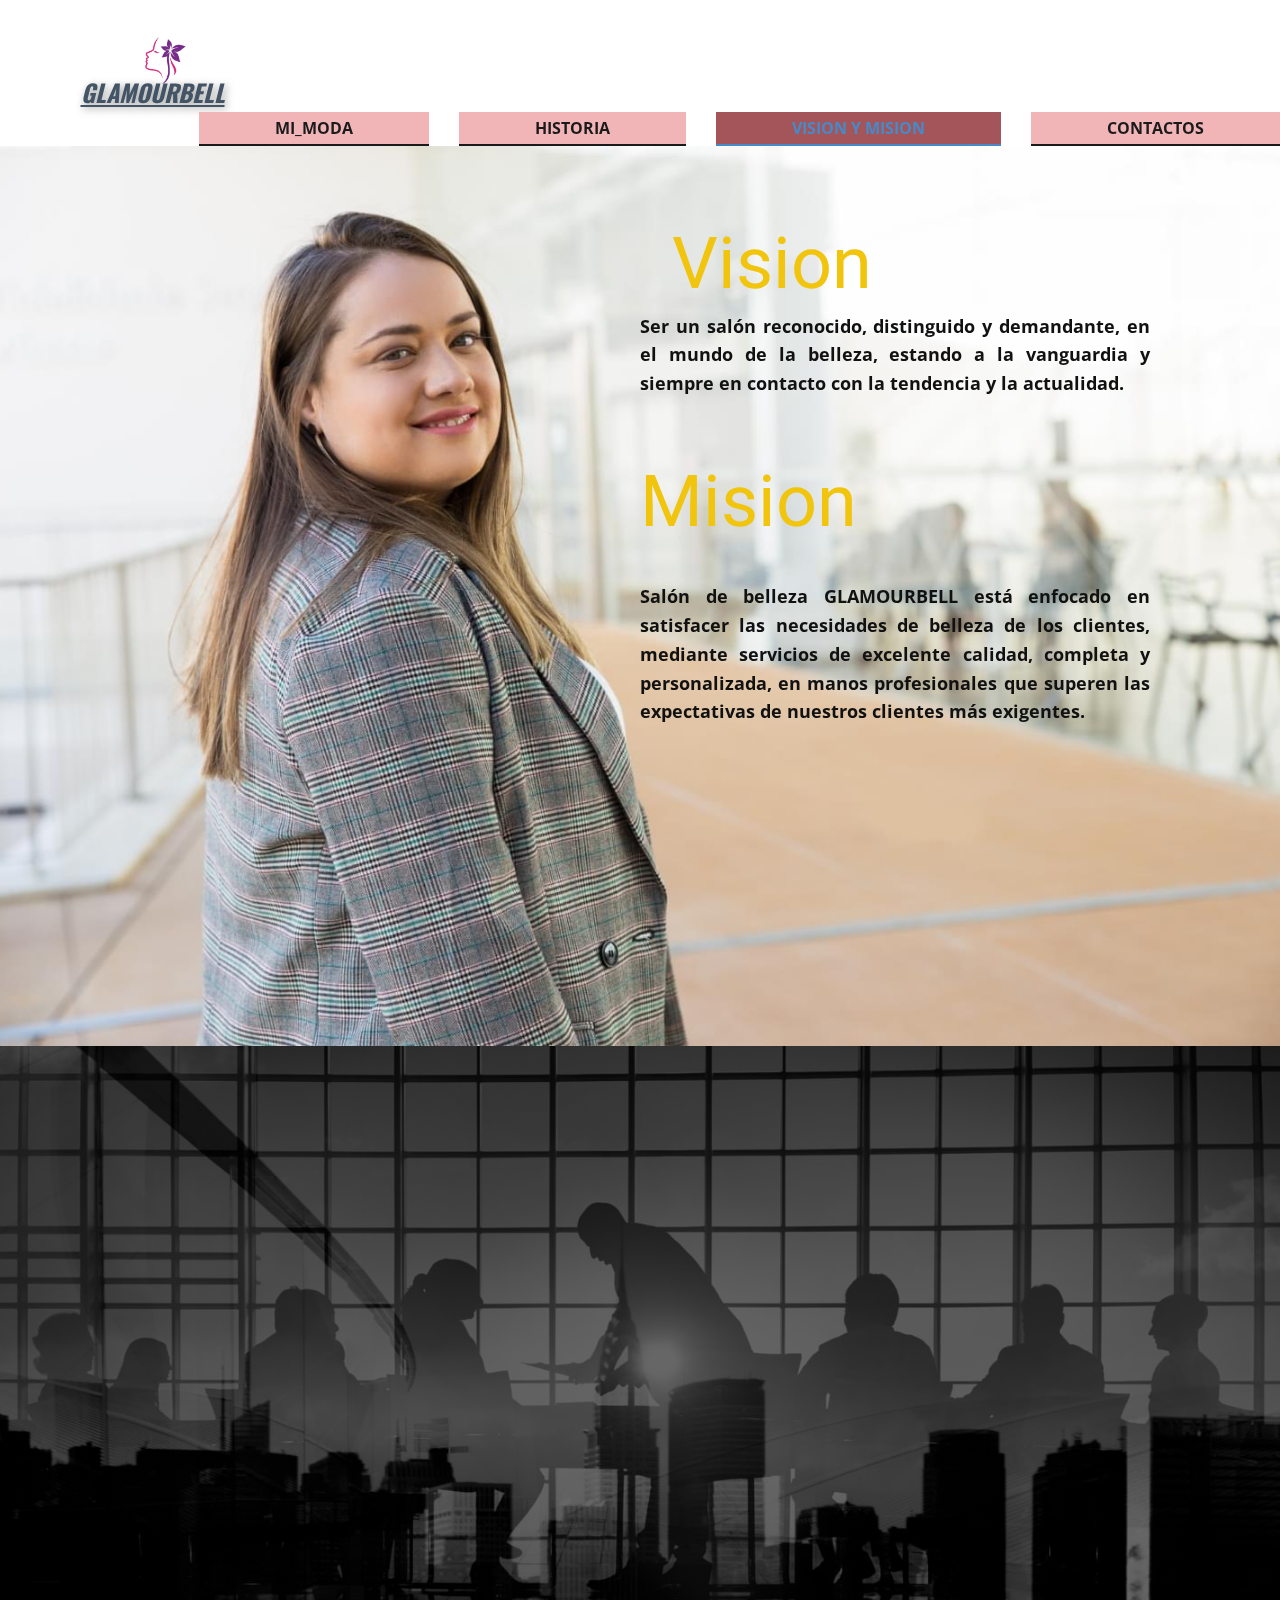
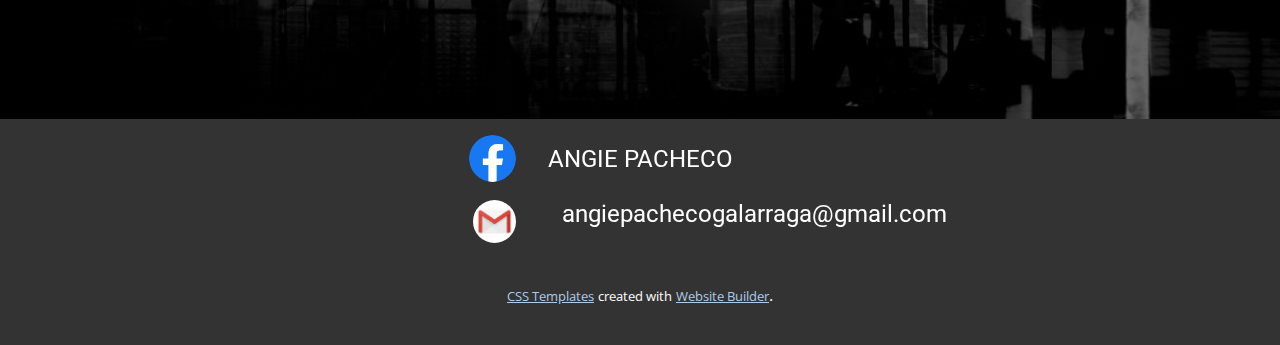
<file: VISION-Y-MISION.html>
<!DOCTYPE html>
<html style="font-size: 16px;" lang="es"><head>
    <meta name="viewport" content="width=device-width, initial-scale=1.0">
    <meta charset="utf-8">
    <meta name="keywords" content="​Vision, ​We Provide Flexible IT Choose, ​​We advise leaders on strategy, marketing, organization and IT, ​​Intense is exactly what you need, The Future That You Will See Soon, 92, 37, 25, Contact Us">
    <meta name="description" content="">
    <title>VISION Y MISION</title>
    <link rel="stylesheet" href="nicepage.css" media="screen">
<link rel="stylesheet" href="VISION-Y-MISION.css" media="screen">
    <script class="u-script" type="text/javascript" src="jquery.js" defer=""></script>
    <script class="u-script" type="text/javascript" src="nicepage.js" defer=""></script>
    <meta name="generator" content="Nicepage 5.11.4, nicepage.com">
    <link id="u-theme-google-font" rel="stylesheet" href="https://fonts.googleapis.com/css?family=Roboto:100,100i,300,300i,400,400i,500,500i,700,700i,900,900i|Open+Sans:300,300i,400,400i,500,500i,600,600i,700,700i,800,800i">
    <link id="u-page-google-font" rel="stylesheet" href="https://fonts.googleapis.com/css?family=Oswald:200,300,400,500,600,700">
    
    
    
    <script type="application/ld+json">{
		"@context": "http://schema.org",
		"@type": "Organization",
		"name": "",
		"logo": "images/58c253f9dbde6c2ed7f74eedc4ddc7a2.jpg"
}</script>
    <meta name="theme-color" content="#478ac9">
    <meta property="og:title" content="VISION Y MISION">
    <meta property="og:type" content="website">
  <meta data-intl-tel-input-cdn-path="intlTelInput/"></head>
  <body class="u-body u-xl-mode" data-lang="es"><header class="u-clearfix u-header u-header" id="sec-0608" data-animation-name="" data-animation-duration="0" data-animation-delay="0" data-animation-direction=""><a href="https://nicepage.com" class="u-image u-logo u-image-1" data-image-width="640" data-image-height="640">
        <img src="images/58c253f9dbde6c2ed7f74eedc4ddc7a2.jpg" class="u-logo-image u-logo-image-1">
      </a><p class="u-align-center u-custom-font u-font-oswald u-text u-text-palette-1-dark-2 u-text-1" data-animation-name="customAnimationIn" data-animation-duration="2000" data-animation-delay="500">GLAMOURBELL</p><nav class="u-menu u-menu-one-level u-offcanvas u-menu-1">
        <div class="menu-collapse" style="font-size: 1rem; letter-spacing: 0px; font-weight: 700; text-transform: uppercase;">
          <a class="u-button-style u-custom-active-border-color u-custom-active-color u-custom-border u-custom-border-color u-custom-borders u-custom-color u-custom-hover-border-color u-custom-hover-color u-custom-left-right-menu-spacing u-custom-padding-bottom u-custom-text-active-color u-custom-text-color u-custom-text-decoration u-custom-text-hover-color u-custom-top-bottom-menu-spacing u-nav-link u-text-active-palette-1-base u-text-hover-palette-2-base" href="#">
            <svg class="u-svg-link" viewBox="0 0 24 24"><use xmlns:xlink="http://www.w3.org/1999/xlink" xlink:href="#svg-facb"></use></svg>
            <svg class="u-svg-content" version="1.1" id="svg-facb" viewBox="0 0 16 16" x="0px" y="0px" xmlns:xlink="http://www.w3.org/1999/xlink" xmlns="http://www.w3.org/2000/svg"><g><rect y="1" width="16" height="2"></rect><rect y="7" width="16" height="2"></rect><rect y="13" width="16" height="2"></rect>
</g></svg>
          </a>
        </div>
        <div class="u-custom-menu u-nav-container">
          <ul class="u-nav u-spacing-30 u-unstyled u-nav-1"><li class="u-nav-item"><a class="u-active-palette-2-dark-1 u-border-2 u-border-active-palette-1-base u-border-grey-90 u-border-hover-palette-1-base u-border-no-left u-border-no-right u-border-no-top u-button-style u-nav-link u-palette-2-light-2 u-text-active-palette-1-base u-text-grey-90 u-text-hover-palette-1-base" href="MI_MODA.html" style="padding: 8px 76px;">MI_MODA</a>
</li><li class="u-nav-item"><a class="u-active-palette-2-dark-1 u-border-2 u-border-active-palette-1-base u-border-grey-90 u-border-hover-palette-1-base u-border-no-left u-border-no-right u-border-no-top u-button-style u-nav-link u-palette-2-light-2 u-text-active-palette-1-base u-text-grey-90 u-text-hover-palette-1-base" href="HISTORIA.html" style="padding: 8px 76px;">HISTORIA</a>
</li><li class="u-nav-item"><a class="u-active-palette-2-dark-1 u-border-2 u-border-active-palette-1-base u-border-grey-90 u-border-hover-palette-1-base u-border-no-left u-border-no-right u-border-no-top u-button-style u-nav-link u-palette-2-light-2 u-text-active-palette-1-base u-text-grey-90 u-text-hover-palette-1-base" href="VISION-Y-MISION.html" style="padding: 8px 76px;">VISION Y MISION</a>
</li><li class="u-nav-item"><a class="u-active-palette-2-dark-1 u-border-2 u-border-active-palette-1-base u-border-grey-90 u-border-hover-palette-1-base u-border-no-left u-border-no-right u-border-no-top u-button-style u-nav-link u-palette-2-light-2 u-text-active-palette-1-base u-text-grey-90 u-text-hover-palette-1-base" href="CONTACTOS.html" style="padding: 8px 76px;">CONTACTOS</a>
</li></ul>
        </div>
        <div class="u-custom-menu u-nav-container-collapse">
          <div class="u-black u-container-style u-inner-container-layout u-opacity u-opacity-95 u-sidenav u-sidenav-1" data-offcanvas-width="248.8236">
            <div class="u-inner-container-layout u-sidenav-overflow">
              <div class="u-menu-close"></div>
              <ul class="u-align-center u-nav u-popupmenu-items u-unstyled u-nav-2"><li class="u-nav-item"><a class="u-button-style u-nav-link" href="MI_MODA.html">MI_MODA</a>
</li><li class="u-nav-item"><a class="u-button-style u-nav-link" href="HISTORIA.html">HISTORIA</a>
</li><li class="u-nav-item"><a class="u-button-style u-nav-link" href="VISION-Y-MISION.html">VISION Y MISION</a>
</li><li class="u-nav-item"><a class="u-button-style u-nav-link" href="CONTACTOS.html">CONTACTOS</a>
</li></ul>
            </div>
          </div>
          <div class="u-black u-menu-overlay u-opacity u-opacity-70"></div>
        </div>
      </nav></header>
    <section class="u-align-center u-clearfix u-image u-section-1" id="carousel_efe0" data-image-width="1500" data-image-height="1000">
      <div class="u-clearfix u-sheet u-sheet-1">
        <h1 class="u-align-left u-text u-text-palette-3-base u-text-1" data-animation-name="customAnimationIn" data-animation-duration="2000"> Vision</h1>
        <p class="u-align-left u-text u-text-2"> Ser un salón reconocido, distinguido y demandante, en el mundo de la belleza, estando a la vanguardia y siempre en contacto con la tendencia y la actualidad.</p>
        <h1 class="u-align-left u-text u-text-palette-3-base u-text-3" data-animation-name="customAnimationIn" data-animation-duration="2000"> Mision&nbsp;</h1>
        <p class="u-align-left u-text u-text-4"> Salón de belleza GLAMOURBELL está enfocado en satisfacer las necesidades de belleza de los clientes, mediante servicios de excelente calidad, completa y personalizada, en manos profesionales que superen las expectativas de nuestros clientes más exigentes.</p>
      </div>
    </section>
    <section class="u-align-left u-clearfix u-image u-shading u-section-2" id="carousel_c509" data-image-width="1500" data-image-height="750">
      <div class="u-clearfix u-sheet u-sheet-1">
        <h2 class="u-align-left u-text u-text-1" data-animation-name="customAnimationIn" data-animation-duration="2000">VALORES<br>
          <br>-Amabilidad<br>-Respeto<br>-Lealtad<br>-Compromiso<br>-Profesionalismo<br>-Calidad en el servicio
        </h2>
      </div>
    </section>
    
    
    <footer class="u-align-center u-clearfix u-footer u-grey-80 u-footer" id="sec-f380"><div class="u-clearfix u-sheet u-sheet-1">
        <img class="u-image u-image-circle u-image-contain u-preserve-proportions u-image-1" src="images/facebook-logo-3-1.png" alt="" data-image-width="1440" data-image-height="1440">
        <h4 class="u-text u-text-1">ANGIE PACHECO</h4>
        <img class="u-image u-image-circle u-image-2" src="images/download.png" alt="" data-image-width="283" data-image-height="178">
        <h4 class="u-text u-text-default-lg u-text-default-md u-text-default-sm u-text-default-xs u-text-2">angiepachecogalarraga@gmail.com</h4>
      </div></footer>
    <section class="u-backlink u-clearfix u-grey-80">
      <a class="u-link" href="https://nicepage.com/css-templates" target="_blank">
        <span>CSS Templates</span>
      </a>
      <p class="u-text">
        <span>created with</span>
      </p>
      <a class="u-link" href="https://nicepage.com/website-builder" target="_blank">
        <span>Website Builder</span>
      </a>. 
    </section>
  
</body></html>
</file>
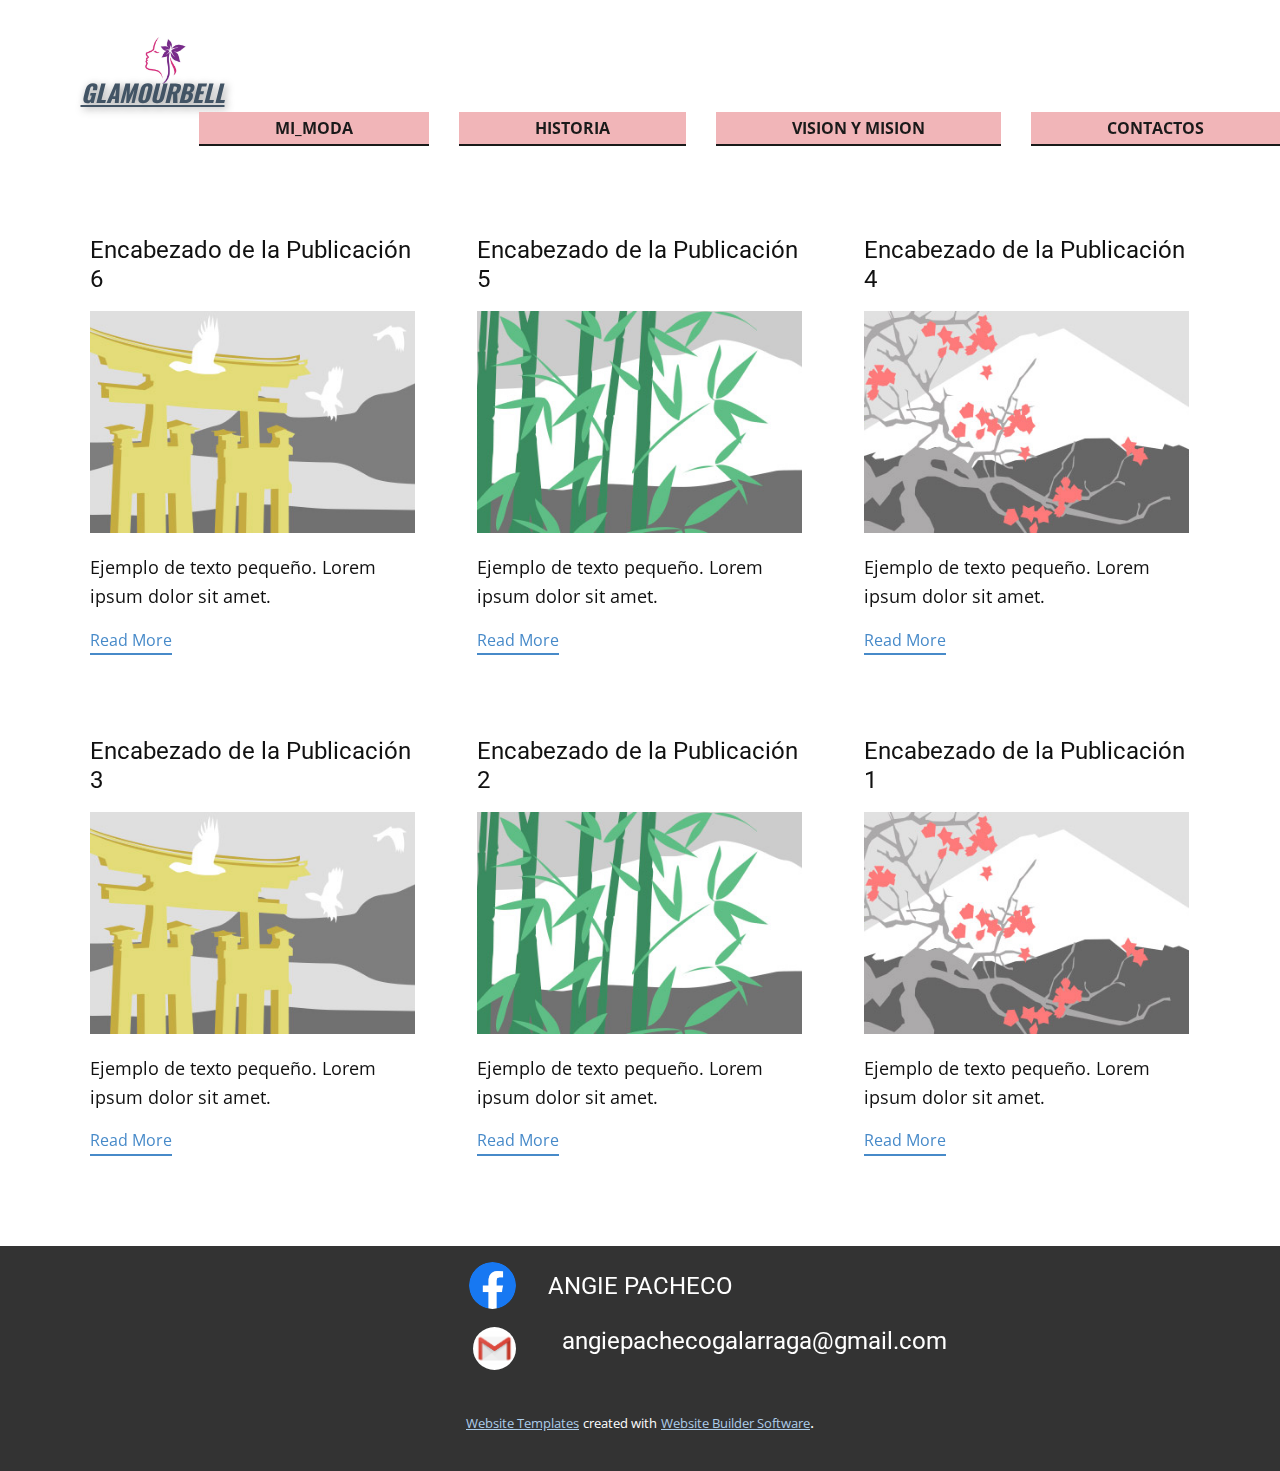
<file: blog/blog.html>
<!DOCTYPE html>
<html style="font-size: 16px;" lang="es"><head>
    <meta name="viewport" content="width=device-width, initial-scale=1.0">
    <meta charset="utf-8">
    <meta name="keywords" content="">
    <meta name="description" content="">
    <title>Blog Template</title>
    <link rel="stylesheet" href="../nicepage.css" media="screen">
<link rel="stylesheet" href="../Blog-Template.css" media="screen">
    <script class="u-script" type="text/javascript" src="../jquery.js" defer=""></script>
    <script class="u-script" type="text/javascript" src="../nicepage.js" defer=""></script>
    <meta name="generator" content="Nicepage 5.11.4, nicepage.com">
    <link id="u-theme-google-font" rel="stylesheet" href="https://fonts.googleapis.com/css?family=Roboto:100,100i,300,300i,400,400i,500,500i,700,700i,900,900i|Open+Sans:300,300i,400,400i,500,500i,600,600i,700,700i,800,800i">
    <link id="u-page-google-font" rel="stylesheet" href="https://fonts.googleapis.com/css?family=Oswald:200,300,400,500,600,700">
    
    
    <script type="application/ld+json">{
		"@context": "http://schema.org",
		"@type": "Organization",
		"name": "",
		"logo": "images/58c253f9dbde6c2ed7f74eedc4ddc7a2.jpg"
}</script>
    <meta name="theme-color" content="#478ac9">
  <meta data-intl-tel-input-cdn-path="intlTelInput/"></head>
  <body class="u-body u-xl-mode" data-lang="es"><header class="u-clearfix u-header u-header" id="sec-0608" data-animation-name="" data-animation-duration="0" data-animation-delay="0" data-animation-direction=""><a href="https://nicepage.com" class="u-image u-logo u-image-1" data-image-width="640" data-image-height="640">
        <img src="../images/58c253f9dbde6c2ed7f74eedc4ddc7a2.jpg" class="u-logo-image u-logo-image-1">
      </a><p class="u-align-center u-custom-font u-font-oswald u-text u-text-palette-1-dark-2 u-text-1" data-animation-name="customAnimationIn" data-animation-duration="2000" data-animation-delay="500">GLAMOURBELL</p><nav class="u-menu u-menu-one-level u-offcanvas u-menu-1">
        <div class="menu-collapse" style="font-size: 1rem; letter-spacing: 0px; font-weight: 700; text-transform: uppercase;">
          <a class="u-button-style u-custom-active-border-color u-custom-active-color u-custom-border u-custom-border-color u-custom-borders u-custom-color u-custom-hover-border-color u-custom-hover-color u-custom-left-right-menu-spacing u-custom-padding-bottom u-custom-text-active-color u-custom-text-color u-custom-text-decoration u-custom-text-hover-color u-custom-top-bottom-menu-spacing u-nav-link u-text-active-palette-1-base u-text-hover-palette-2-base" href="#">
            <svg class="u-svg-link" viewBox="0 0 24 24"><use xmlns:xlink="http://www.w3.org/1999/xlink" xlink:href="#svg-facb"></use></svg>
            <svg class="u-svg-content" version="1.1" id="svg-facb" viewBox="0 0 16 16" x="0px" y="0px" xmlns:xlink="http://www.w3.org/1999/xlink" xmlns="http://www.w3.org/2000/svg"><g><rect y="1" width="16" height="2"></rect><rect y="7" width="16" height="2"></rect><rect y="13" width="16" height="2"></rect>
</g></svg>
          </a>
        </div>
        <div class="u-custom-menu u-nav-container">
          <ul class="u-nav u-spacing-30 u-unstyled u-nav-1"><li class="u-nav-item"><a class="u-active-palette-2-dark-1 u-border-2 u-border-active-palette-1-base u-border-grey-90 u-border-hover-palette-1-base u-border-no-left u-border-no-right u-border-no-top u-button-style u-nav-link u-palette-2-light-2 u-text-active-palette-1-base u-text-grey-90 u-text-hover-palette-1-base" href="../MI_MODA.html" style="padding: 8px 76px;">MI_MODA</a>
</li><li class="u-nav-item"><a class="u-active-palette-2-dark-1 u-border-2 u-border-active-palette-1-base u-border-grey-90 u-border-hover-palette-1-base u-border-no-left u-border-no-right u-border-no-top u-button-style u-nav-link u-palette-2-light-2 u-text-active-palette-1-base u-text-grey-90 u-text-hover-palette-1-base" href="../HISTORIA.html" style="padding: 8px 76px;">HISTORIA</a>
</li><li class="u-nav-item"><a class="u-active-palette-2-dark-1 u-border-2 u-border-active-palette-1-base u-border-grey-90 u-border-hover-palette-1-base u-border-no-left u-border-no-right u-border-no-top u-button-style u-nav-link u-palette-2-light-2 u-text-active-palette-1-base u-text-grey-90 u-text-hover-palette-1-base" href="../VISION-Y-MISION.html" style="padding: 8px 76px;">VISION Y MISION</a>
</li><li class="u-nav-item"><a class="u-active-palette-2-dark-1 u-border-2 u-border-active-palette-1-base u-border-grey-90 u-border-hover-palette-1-base u-border-no-left u-border-no-right u-border-no-top u-button-style u-nav-link u-palette-2-light-2 u-text-active-palette-1-base u-text-grey-90 u-text-hover-palette-1-base" href="../CONTACTOS.html" style="padding: 8px 76px;">CONTACTOS</a>
</li></ul>
        </div>
        <div class="u-custom-menu u-nav-container-collapse">
          <div class="u-black u-container-style u-inner-container-layout u-opacity u-opacity-95 u-sidenav u-sidenav-1" data-offcanvas-width="248.8236">
            <div class="u-inner-container-layout u-sidenav-overflow">
              <div class="u-menu-close"></div>
              <ul class="u-align-center u-nav u-popupmenu-items u-unstyled u-nav-2"><li class="u-nav-item"><a class="u-button-style u-nav-link" href="../MI_MODA.html">MI_MODA</a>
</li><li class="u-nav-item"><a class="u-button-style u-nav-link" href="../HISTORIA.html">HISTORIA</a>
</li><li class="u-nav-item"><a class="u-button-style u-nav-link" href="../VISION-Y-MISION.html">VISION Y MISION</a>
</li><li class="u-nav-item"><a class="u-button-style u-nav-link" href="../CONTACTOS.html">CONTACTOS</a>
</li></ul>
            </div>
          </div>
          <div class="u-black u-menu-overlay u-opacity u-opacity-70"></div>
        </div>
      </nav></header>
    <section class="u-clearfix u-section-1" id="sec-1a4f">
      <div class="u-clearfix u-sheet u-valign-middle u-sheet-1"><!--blog--><!--blog_options_json--><!--{"type":"Recent","source":"","tags":"","count":""}--><!--/blog_options_json-->
        <div class="u-blog u-expanded-width u-repeater u-repeater-1"><!--blog_post-->
          <div class="u-blog-post u-container-style u-repeater-item u-white u-repeater-item-1">
            <div class="u-container-layout u-similar-container u-valign-top u-container-layout-1"><!--blog_post_header-->
              <h4 class="u-blog-control u-text u-text-1">
                <a class="u-post-header-link" href="../blog/enviar-5.html">Encabezado de la Publicación 6</a>
              </h4><!--/blog_post_header--><!--blog_post_image-->
              <a class="u-post-header-link" href="../blog/enviar-5.html"><img alt="" class="u-blog-control u-expanded-width u-image u-image-default u-image-1" src="../images/8ad73f3c.jpeg"></a><!--/blog_post_image--><!--blog_post_content-->
              <div class="u-blog-control u-post-content u-text u-text-2 fr-view">Ejemplo de texto pequeño. Lorem ipsum dolor sit amet.</div><!--/blog_post_content--><!--blog_post_readmore-->
              <a href="../blog/enviar-5.html" class="u-blog-control u-border-2 u-border-palette-1-base u-btn u-btn-rectangle u-button-style u-none u-btn-1"><!--blog_post_readmore_content--><!--options_json--><!--{"content":"Read More","defaultValue":"Lee mas"}--><!--/options_json-->Read More<!--/blog_post_readmore_content--></a><!--/blog_post_readmore-->
            </div>
          </div><div class="u-blog-post u-container-style u-repeater-item u-video-cover u-white">
            <div class="u-container-layout u-similar-container u-valign-top u-container-layout-2"><!--blog_post_header-->
              <h4 class="u-blog-control u-text u-text-3">
                <a class="u-post-header-link" href="../blog/enviar-4.html">Encabezado de la Publicación 5</a>
              </h4><!--/blog_post_header--><!--blog_post_image-->
              <a class="u-post-header-link" href="../blog/enviar-4.html"><img alt="" class="u-blog-control u-expanded-width u-image u-image-default u-image-2" src="../images/68f64b9d.jpeg"></a><!--/blog_post_image--><!--blog_post_content-->
              <div class="u-blog-control u-post-content u-text u-text-4 fr-view">Ejemplo de texto pequeño. Lorem ipsum dolor sit amet.</div><!--/blog_post_content--><!--blog_post_readmore-->
              <a href="../blog/enviar-4.html" class="u-blog-control u-border-2 u-border-palette-1-base u-btn u-btn-rectangle u-button-style u-none u-btn-2"><!--blog_post_readmore_content--><!--options_json--><!--{"content":"Read More","defaultValue":"Lee mas"}--><!--/options_json-->Read More<!--/blog_post_readmore_content--></a><!--/blog_post_readmore-->
            </div>
          </div><div class="u-blog-post u-container-style u-repeater-item u-video-cover u-white">
            <div class="u-container-layout u-similar-container u-valign-top u-container-layout-3"><!--blog_post_header-->
              <h4 class="u-blog-control u-text u-text-5">
                <a class="u-post-header-link" href="../blog/enviar-3.html">Encabezado de la Publicación 4</a>
              </h4><!--/blog_post_header--><!--blog_post_image-->
              <a class="u-post-header-link" href="../blog/enviar-3.html"><img alt="" class="u-blog-control u-expanded-width u-image u-image-default u-image-3" src="../images/0fd3416c.jpeg"></a><!--/blog_post_image--><!--blog_post_content-->
              <div class="u-blog-control u-post-content u-text u-text-6 fr-view">Ejemplo de texto pequeño. Lorem ipsum dolor sit amet.</div><!--/blog_post_content--><!--blog_post_readmore-->
              <a href="../blog/enviar-3.html" class="u-blog-control u-border-2 u-border-palette-1-base u-btn u-btn-rectangle u-button-style u-none u-btn-3"><!--blog_post_readmore_content--><!--options_json--><!--{"content":"Read More","defaultValue":"Lee mas"}--><!--/options_json-->Read More<!--/blog_post_readmore_content--></a><!--/blog_post_readmore-->
            </div>
          </div><div class="u-blog-post u-container-style u-repeater-item u-white u-repeater-item-1">
            <div class="u-container-layout u-similar-container u-valign-top u-container-layout-1"><!--blog_post_header-->
              <h4 class="u-blog-control u-text u-text-1">
                <a class="u-post-header-link" href="../blog/enviar-2.html">Encabezado de la Publicación 3</a>
              </h4><!--/blog_post_header--><!--blog_post_image-->
              <a class="u-post-header-link" href="../blog/enviar-2.html"><img alt="" class="u-blog-control u-expanded-width u-image u-image-default u-image-1" src="../images/8ad73f3c.jpeg"></a><!--/blog_post_image--><!--blog_post_content-->
              <div class="u-blog-control u-post-content u-text u-text-2 fr-view">Ejemplo de texto pequeño. Lorem ipsum dolor sit amet.</div><!--/blog_post_content--><!--blog_post_readmore-->
              <a href="../blog/enviar-2.html" class="u-blog-control u-border-2 u-border-palette-1-base u-btn u-btn-rectangle u-button-style u-none u-btn-1"><!--blog_post_readmore_content--><!--options_json--><!--{"content":"Read More","defaultValue":"Lee mas"}--><!--/options_json-->Read More<!--/blog_post_readmore_content--></a><!--/blog_post_readmore-->
            </div>
          </div><div class="u-blog-post u-container-style u-repeater-item u-video-cover u-white">
            <div class="u-container-layout u-similar-container u-valign-top u-container-layout-2"><!--blog_post_header-->
              <h4 class="u-blog-control u-text u-text-3">
                <a class="u-post-header-link" href="../blog/enviar-1.html">Encabezado de la Publicación 2</a>
              </h4><!--/blog_post_header--><!--blog_post_image-->
              <a class="u-post-header-link" href="../blog/enviar-1.html"><img alt="" class="u-blog-control u-expanded-width u-image u-image-default u-image-2" src="../images/68f64b9d.jpeg"></a><!--/blog_post_image--><!--blog_post_content-->
              <div class="u-blog-control u-post-content u-text u-text-4 fr-view">Ejemplo de texto pequeño. Lorem ipsum dolor sit amet.</div><!--/blog_post_content--><!--blog_post_readmore-->
              <a href="../blog/enviar-1.html" class="u-blog-control u-border-2 u-border-palette-1-base u-btn u-btn-rectangle u-button-style u-none u-btn-2"><!--blog_post_readmore_content--><!--options_json--><!--{"content":"Read More","defaultValue":"Lee mas"}--><!--/options_json-->Read More<!--/blog_post_readmore_content--></a><!--/blog_post_readmore-->
            </div>
          </div><div class="u-blog-post u-container-style u-repeater-item u-video-cover u-white">
            <div class="u-container-layout u-similar-container u-valign-top u-container-layout-3"><!--blog_post_header-->
              <h4 class="u-blog-control u-text u-text-5">
                <a class="u-post-header-link" href="../blog/enviar.html">Encabezado de la Publicación 1</a>
              </h4><!--/blog_post_header--><!--blog_post_image-->
              <a class="u-post-header-link" href="../blog/enviar.html"><img alt="" class="u-blog-control u-expanded-width u-image u-image-default u-image-3" src="../images/0fd3416c.jpeg"></a><!--/blog_post_image--><!--blog_post_content-->
              <div class="u-blog-control u-post-content u-text u-text-6 fr-view">Ejemplo de texto pequeño. Lorem ipsum dolor sit amet.</div><!--/blog_post_content--><!--blog_post_readmore-->
              <a href="../blog/enviar.html" class="u-blog-control u-border-2 u-border-palette-1-base u-btn u-btn-rectangle u-button-style u-none u-btn-3"><!--blog_post_readmore_content--><!--options_json--><!--{"content":"Read More","defaultValue":"Lee mas"}--><!--/options_json-->Read More<!--/blog_post_readmore_content--></a><!--/blog_post_readmore-->
            </div>
          </div><!--/blog_post--><!--blog_post-->
          <!--/blog_post--><!--blog_post-->
          <!--/blog_post-->
        </div><!--/blog-->
      </div>
    </section>
    
    
    <footer class="u-align-center u-clearfix u-footer u-grey-80 u-footer" id="sec-f380"><div class="u-clearfix u-sheet u-sheet-1">
        <img class="u-image u-image-circle u-image-contain u-preserve-proportions u-image-1" src="../images/facebook-logo-3-1.png" alt="" data-image-width="1440" data-image-height="1440">
        <h4 class="u-text u-text-1">ANGIE PACHECO</h4>
        <img class="u-image u-image-circle u-image-2" src="../images/download.png" alt="" data-image-width="283" data-image-height="178">
        <h4 class="u-text u-text-default-lg u-text-default-md u-text-default-sm u-text-default-xs u-text-2">angiepachecogalarraga@gmail.com</h4>
      </div></footer>
    <section class="u-backlink u-clearfix u-grey-80">
      <a class="u-link" href="https://nicepage.com/website-templates" target="_blank">
        <span>Website Templates</span>
      </a>
      <p class="u-text">
        <span>created with</span>
      </p>
      <a class="u-link" href="" target="_blank">
        <span>Website Builder Software</span>
      </a>. 
    </section>
  
</body></html>
</file>
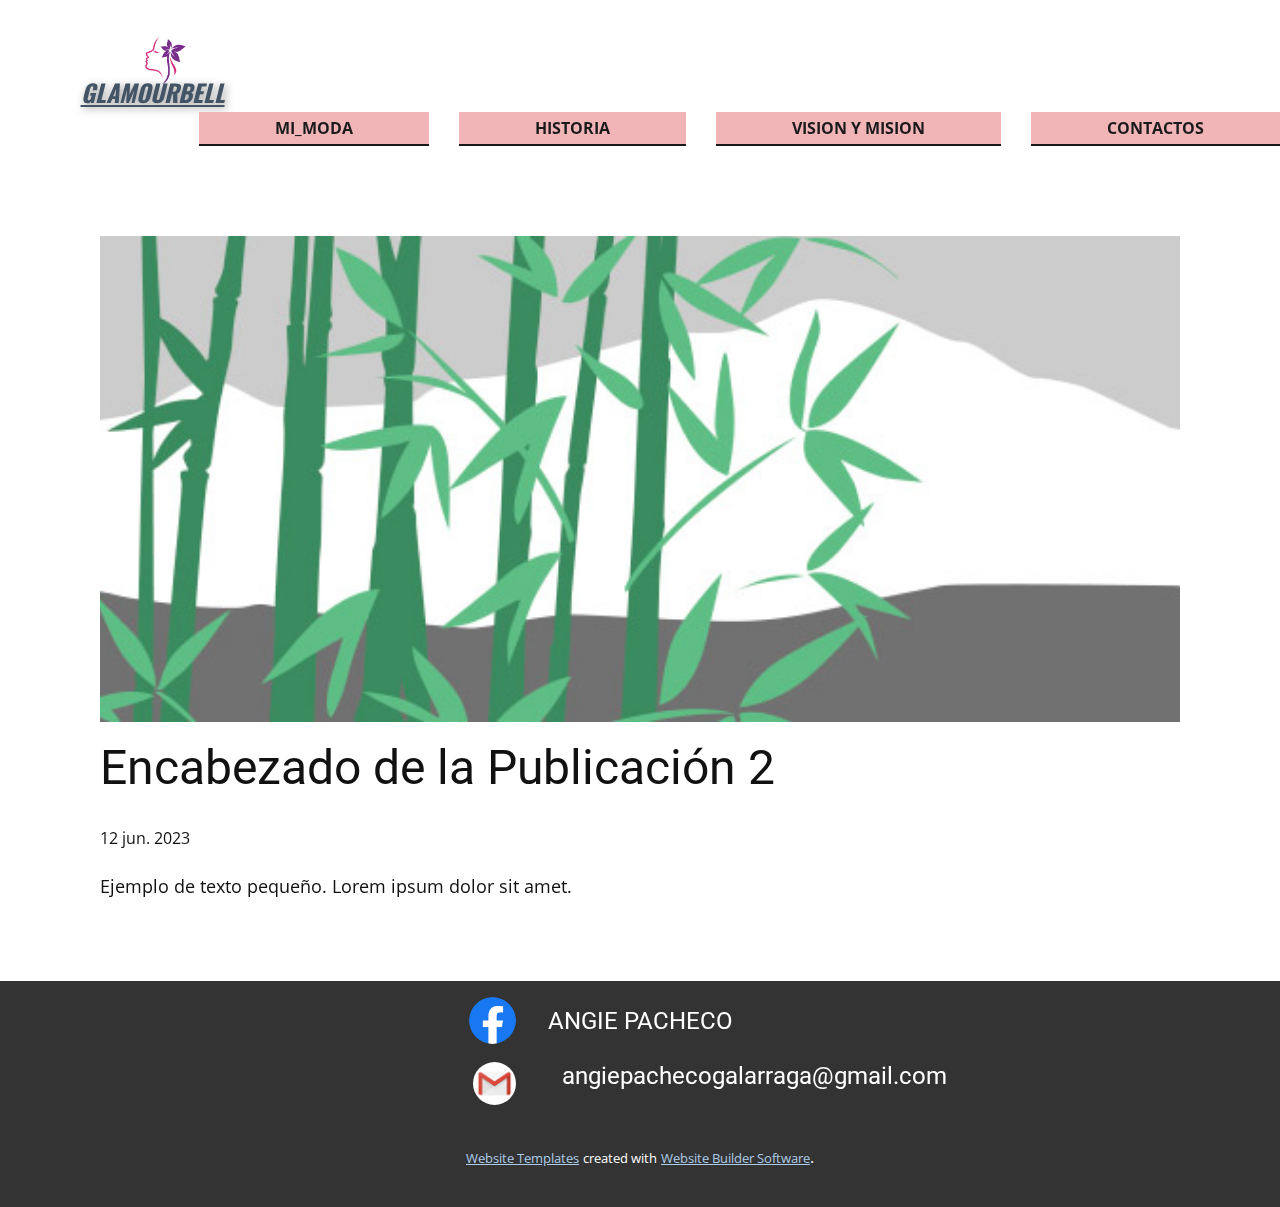
<file: blog/enviar-1.html>
<!DOCTYPE html>
<html style="font-size: 16px;" lang="es"><head>
    <meta name="viewport" content="width=device-width, initial-scale=1.0">
    <meta charset="utf-8">
    <meta name="keywords" content="Encabezado de la Publicación 1">
    <meta name="description" content="">
    <title>Encabezado de la Publicación 2</title>
    <link rel="stylesheet" href="../nicepage.css" media="screen">
<link rel="stylesheet" href="../Post-Template.css" media="screen">
    <script class="u-script" type="text/javascript" src="../jquery.js" defer=""></script>
    <script class="u-script" type="text/javascript" src="../nicepage.js" defer=""></script>
    <meta name="generator" content="Nicepage 5.11.4, nicepage.com">
    <link id="u-theme-google-font" rel="stylesheet" href="https://fonts.googleapis.com/css?family=Roboto:100,100i,300,300i,400,400i,500,500i,700,700i,900,900i|Open+Sans:300,300i,400,400i,500,500i,600,600i,700,700i,800,800i">
    <link id="u-page-google-font" rel="stylesheet" href="https://fonts.googleapis.com/css?family=Oswald:200,300,400,500,600,700">
    
    
    <script type="application/ld+json">{
		"@context": "http://schema.org",
		"@type": "Organization",
		"name": "",
		"logo": "images/58c253f9dbde6c2ed7f74eedc4ddc7a2.jpg"
}</script>
    <meta name="theme-color" content="#478ac9">
  <meta data-intl-tel-input-cdn-path="intlTelInput/"></head>
  <body class="u-body u-xl-mode" data-lang="es"><header class="u-clearfix u-header u-header" id="sec-0608" data-animation-name="" data-animation-duration="0" data-animation-delay="0" data-animation-direction=""><a href="https://nicepage.com" class="u-image u-logo u-image-1" data-image-width="640" data-image-height="640">
        <img src="../images/58c253f9dbde6c2ed7f74eedc4ddc7a2.jpg" class="u-logo-image u-logo-image-1">
      </a><p class="u-align-center u-custom-font u-font-oswald u-text u-text-palette-1-dark-2 u-text-1" data-animation-name="customAnimationIn" data-animation-duration="2000" data-animation-delay="500">GLAMOURBELL</p><nav class="u-menu u-menu-one-level u-offcanvas u-menu-1">
        <div class="menu-collapse" style="font-size: 1rem; letter-spacing: 0px; font-weight: 700; text-transform: uppercase;">
          <a class="u-button-style u-custom-active-border-color u-custom-active-color u-custom-border u-custom-border-color u-custom-borders u-custom-color u-custom-hover-border-color u-custom-hover-color u-custom-left-right-menu-spacing u-custom-padding-bottom u-custom-text-active-color u-custom-text-color u-custom-text-decoration u-custom-text-hover-color u-custom-top-bottom-menu-spacing u-nav-link u-text-active-palette-1-base u-text-hover-palette-2-base" href="#">
            <svg class="u-svg-link" viewBox="0 0 24 24"><use xmlns:xlink="http://www.w3.org/1999/xlink" xlink:href="#svg-facb"></use></svg>
            <svg class="u-svg-content" version="1.1" id="svg-facb" viewBox="0 0 16 16" x="0px" y="0px" xmlns:xlink="http://www.w3.org/1999/xlink" xmlns="http://www.w3.org/2000/svg"><g><rect y="1" width="16" height="2"></rect><rect y="7" width="16" height="2"></rect><rect y="13" width="16" height="2"></rect>
</g></svg>
          </a>
        </div>
        <div class="u-custom-menu u-nav-container">
          <ul class="u-nav u-spacing-30 u-unstyled u-nav-1"><li class="u-nav-item"><a class="u-active-palette-2-dark-1 u-border-2 u-border-active-palette-1-base u-border-grey-90 u-border-hover-palette-1-base u-border-no-left u-border-no-right u-border-no-top u-button-style u-nav-link u-palette-2-light-2 u-text-active-palette-1-base u-text-grey-90 u-text-hover-palette-1-base" href="../MI_MODA.html" style="padding: 8px 76px;">MI_MODA</a>
</li><li class="u-nav-item"><a class="u-active-palette-2-dark-1 u-border-2 u-border-active-palette-1-base u-border-grey-90 u-border-hover-palette-1-base u-border-no-left u-border-no-right u-border-no-top u-button-style u-nav-link u-palette-2-light-2 u-text-active-palette-1-base u-text-grey-90 u-text-hover-palette-1-base" href="../HISTORIA.html" style="padding: 8px 76px;">HISTORIA</a>
</li><li class="u-nav-item"><a class="u-active-palette-2-dark-1 u-border-2 u-border-active-palette-1-base u-border-grey-90 u-border-hover-palette-1-base u-border-no-left u-border-no-right u-border-no-top u-button-style u-nav-link u-palette-2-light-2 u-text-active-palette-1-base u-text-grey-90 u-text-hover-palette-1-base" href="../VISION-Y-MISION.html" style="padding: 8px 76px;">VISION Y MISION</a>
</li><li class="u-nav-item"><a class="u-active-palette-2-dark-1 u-border-2 u-border-active-palette-1-base u-border-grey-90 u-border-hover-palette-1-base u-border-no-left u-border-no-right u-border-no-top u-button-style u-nav-link u-palette-2-light-2 u-text-active-palette-1-base u-text-grey-90 u-text-hover-palette-1-base" href="../CONTACTOS.html" style="padding: 8px 76px;">CONTACTOS</a>
</li></ul>
        </div>
        <div class="u-custom-menu u-nav-container-collapse">
          <div class="u-black u-container-style u-inner-container-layout u-opacity u-opacity-95 u-sidenav u-sidenav-1" data-offcanvas-width="248.8236">
            <div class="u-inner-container-layout u-sidenav-overflow">
              <div class="u-menu-close"></div>
              <ul class="u-align-center u-nav u-popupmenu-items u-unstyled u-nav-2"><li class="u-nav-item"><a class="u-button-style u-nav-link" href="../MI_MODA.html">MI_MODA</a>
</li><li class="u-nav-item"><a class="u-button-style u-nav-link" href="../HISTORIA.html">HISTORIA</a>
</li><li class="u-nav-item"><a class="u-button-style u-nav-link" href="../VISION-Y-MISION.html">VISION Y MISION</a>
</li><li class="u-nav-item"><a class="u-button-style u-nav-link" href="../CONTACTOS.html">CONTACTOS</a>
</li></ul>
            </div>
          </div>
          <div class="u-black u-menu-overlay u-opacity u-opacity-70"></div>
        </div>
      </nav></header>
    <section class="u-align-center u-clearfix u-section-1" id="sec-7310">
      <div class="u-clearfix u-sheet u-valign-middle-md u-valign-middle-sm u-valign-middle-xs u-sheet-1"><!--post_details--><!--post_details_options_json--><!--{"source":""}--><!--/post_details_options_json--><!--blog_post-->
        <div class="u-container-style u-expanded-width u-post-details u-post-details-1">
          <div class="u-container-layout u-valign-middle u-container-layout-1"><!--blog_post_image-->
            <img alt="" class="u-blog-control u-expanded-width u-image u-image-default u-image-1" src="../images/68f64b9d.jpeg"><!--/blog_post_image--><!--blog_post_header-->
            <h2 class="u-blog-control u-text u-text-1">Encabezado de la Publicación 2</h2><!--/blog_post_header--><!--blog_post_metadata-->
            <div class="u-blog-control u-metadata u-metadata-1"><!--blog_post_metadata_date-->
              <span class="u-meta-date u-meta-icon">12 jun. 2023</span><!--/blog_post_metadata_date--><!--blog_post_metadata_category-->
              <!--/blog_post_metadata_category--><!--blog_post_metadata_comments-->
              <!--/blog_post_metadata_comments-->
            </div><!--/blog_post_metadata--><!--blog_post_content-->
            <div class="u-align-justify u-blog-control u-post-content u-text u-text-2 fr-view">
  Ejemplo de texto pequeño. Lorem ipsum dolor sit amet.
  </div><!--/blog_post_content-->
          </div>
        </div><!--/blog_post--><!--/post_details-->
      </div>
    </section>
    
    
    <footer class="u-align-center u-clearfix u-footer u-grey-80 u-footer" id="sec-f380"><div class="u-clearfix u-sheet u-sheet-1">
        <img class="u-image u-image-circle u-image-contain u-preserve-proportions u-image-1" src="../images/facebook-logo-3-1.png" alt="" data-image-width="1440" data-image-height="1440">
        <h4 class="u-text u-text-1">ANGIE PACHECO</h4>
        <img class="u-image u-image-circle u-image-2" src="../images/download.png" alt="" data-image-width="283" data-image-height="178">
        <h4 class="u-text u-text-default-lg u-text-default-md u-text-default-sm u-text-default-xs u-text-2">angiepachecogalarraga@gmail.com</h4>
      </div></footer>
    <section class="u-backlink u-clearfix u-grey-80">
      <a class="u-link" href="https://nicepage.com/website-templates" target="_blank">
        <span>Website Templates</span>
      </a>
      <p class="u-text">
        <span>created with</span>
      </p>
      <a class="u-link" href="" target="_blank">
        <span>Website Builder Software</span>
      </a>. 
    </section>
  
</body></html>
</file>
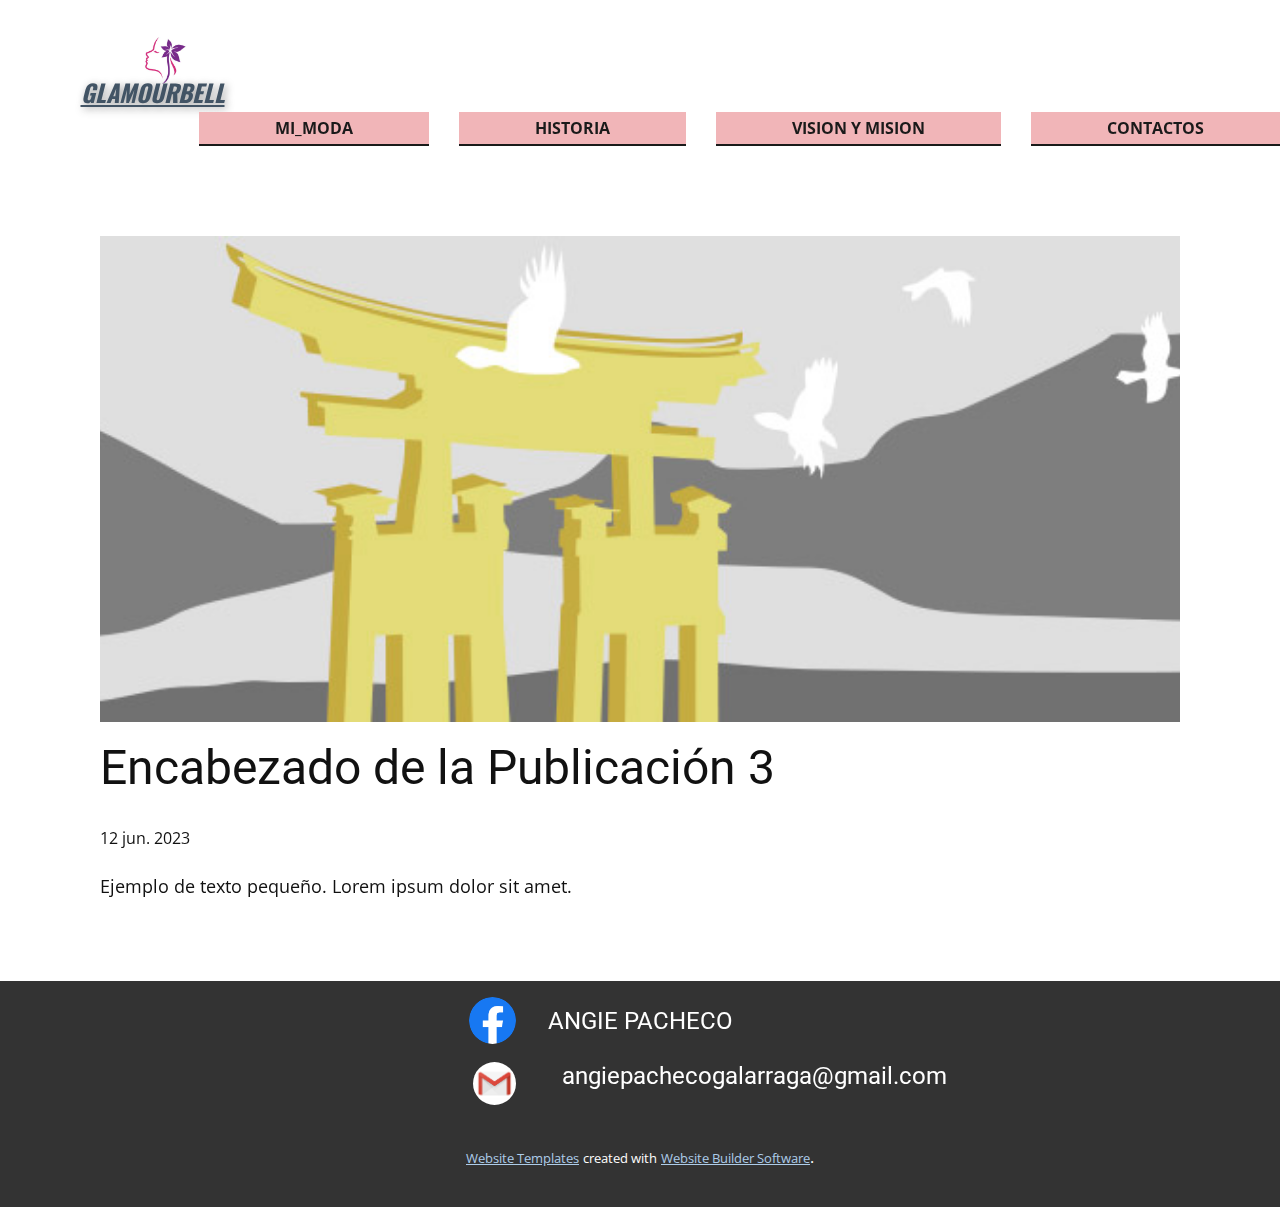
<file: blog/enviar-2.html>
<!DOCTYPE html>
<html style="font-size: 16px;" lang="es"><head>
    <meta name="viewport" content="width=device-width, initial-scale=1.0">
    <meta charset="utf-8">
    <meta name="keywords" content="Encabezado de la Publicación 1">
    <meta name="description" content="">
    <title>Encabezado de la Publicación 3</title>
    <link rel="stylesheet" href="../nicepage.css" media="screen">
<link rel="stylesheet" href="../Post-Template.css" media="screen">
    <script class="u-script" type="text/javascript" src="../jquery.js" defer=""></script>
    <script class="u-script" type="text/javascript" src="../nicepage.js" defer=""></script>
    <meta name="generator" content="Nicepage 5.11.4, nicepage.com">
    <link id="u-theme-google-font" rel="stylesheet" href="https://fonts.googleapis.com/css?family=Roboto:100,100i,300,300i,400,400i,500,500i,700,700i,900,900i|Open+Sans:300,300i,400,400i,500,500i,600,600i,700,700i,800,800i">
    <link id="u-page-google-font" rel="stylesheet" href="https://fonts.googleapis.com/css?family=Oswald:200,300,400,500,600,700">
    
    
    <script type="application/ld+json">{
		"@context": "http://schema.org",
		"@type": "Organization",
		"name": "",
		"logo": "images/58c253f9dbde6c2ed7f74eedc4ddc7a2.jpg"
}</script>
    <meta name="theme-color" content="#478ac9">
  <meta data-intl-tel-input-cdn-path="intlTelInput/"></head>
  <body class="u-body u-xl-mode" data-lang="es"><header class="u-clearfix u-header u-header" id="sec-0608" data-animation-name="" data-animation-duration="0" data-animation-delay="0" data-animation-direction=""><a href="https://nicepage.com" class="u-image u-logo u-image-1" data-image-width="640" data-image-height="640">
        <img src="../images/58c253f9dbde6c2ed7f74eedc4ddc7a2.jpg" class="u-logo-image u-logo-image-1">
      </a><p class="u-align-center u-custom-font u-font-oswald u-text u-text-palette-1-dark-2 u-text-1" data-animation-name="customAnimationIn" data-animation-duration="2000" data-animation-delay="500">GLAMOURBELL</p><nav class="u-menu u-menu-one-level u-offcanvas u-menu-1">
        <div class="menu-collapse" style="font-size: 1rem; letter-spacing: 0px; font-weight: 700; text-transform: uppercase;">
          <a class="u-button-style u-custom-active-border-color u-custom-active-color u-custom-border u-custom-border-color u-custom-borders u-custom-color u-custom-hover-border-color u-custom-hover-color u-custom-left-right-menu-spacing u-custom-padding-bottom u-custom-text-active-color u-custom-text-color u-custom-text-decoration u-custom-text-hover-color u-custom-top-bottom-menu-spacing u-nav-link u-text-active-palette-1-base u-text-hover-palette-2-base" href="#">
            <svg class="u-svg-link" viewBox="0 0 24 24"><use xmlns:xlink="http://www.w3.org/1999/xlink" xlink:href="#svg-facb"></use></svg>
            <svg class="u-svg-content" version="1.1" id="svg-facb" viewBox="0 0 16 16" x="0px" y="0px" xmlns:xlink="http://www.w3.org/1999/xlink" xmlns="http://www.w3.org/2000/svg"><g><rect y="1" width="16" height="2"></rect><rect y="7" width="16" height="2"></rect><rect y="13" width="16" height="2"></rect>
</g></svg>
          </a>
        </div>
        <div class="u-custom-menu u-nav-container">
          <ul class="u-nav u-spacing-30 u-unstyled u-nav-1"><li class="u-nav-item"><a class="u-active-palette-2-dark-1 u-border-2 u-border-active-palette-1-base u-border-grey-90 u-border-hover-palette-1-base u-border-no-left u-border-no-right u-border-no-top u-button-style u-nav-link u-palette-2-light-2 u-text-active-palette-1-base u-text-grey-90 u-text-hover-palette-1-base" href="../MI_MODA.html" style="padding: 8px 76px;">MI_MODA</a>
</li><li class="u-nav-item"><a class="u-active-palette-2-dark-1 u-border-2 u-border-active-palette-1-base u-border-grey-90 u-border-hover-palette-1-base u-border-no-left u-border-no-right u-border-no-top u-button-style u-nav-link u-palette-2-light-2 u-text-active-palette-1-base u-text-grey-90 u-text-hover-palette-1-base" href="../HISTORIA.html" style="padding: 8px 76px;">HISTORIA</a>
</li><li class="u-nav-item"><a class="u-active-palette-2-dark-1 u-border-2 u-border-active-palette-1-base u-border-grey-90 u-border-hover-palette-1-base u-border-no-left u-border-no-right u-border-no-top u-button-style u-nav-link u-palette-2-light-2 u-text-active-palette-1-base u-text-grey-90 u-text-hover-palette-1-base" href="../VISION-Y-MISION.html" style="padding: 8px 76px;">VISION Y MISION</a>
</li><li class="u-nav-item"><a class="u-active-palette-2-dark-1 u-border-2 u-border-active-palette-1-base u-border-grey-90 u-border-hover-palette-1-base u-border-no-left u-border-no-right u-border-no-top u-button-style u-nav-link u-palette-2-light-2 u-text-active-palette-1-base u-text-grey-90 u-text-hover-palette-1-base" href="../CONTACTOS.html" style="padding: 8px 76px;">CONTACTOS</a>
</li></ul>
        </div>
        <div class="u-custom-menu u-nav-container-collapse">
          <div class="u-black u-container-style u-inner-container-layout u-opacity u-opacity-95 u-sidenav u-sidenav-1" data-offcanvas-width="248.8236">
            <div class="u-inner-container-layout u-sidenav-overflow">
              <div class="u-menu-close"></div>
              <ul class="u-align-center u-nav u-popupmenu-items u-unstyled u-nav-2"><li class="u-nav-item"><a class="u-button-style u-nav-link" href="../MI_MODA.html">MI_MODA</a>
</li><li class="u-nav-item"><a class="u-button-style u-nav-link" href="../HISTORIA.html">HISTORIA</a>
</li><li class="u-nav-item"><a class="u-button-style u-nav-link" href="../VISION-Y-MISION.html">VISION Y MISION</a>
</li><li class="u-nav-item"><a class="u-button-style u-nav-link" href="../CONTACTOS.html">CONTACTOS</a>
</li></ul>
            </div>
          </div>
          <div class="u-black u-menu-overlay u-opacity u-opacity-70"></div>
        </div>
      </nav></header>
    <section class="u-align-center u-clearfix u-section-1" id="sec-7310">
      <div class="u-clearfix u-sheet u-valign-middle-md u-valign-middle-sm u-valign-middle-xs u-sheet-1"><!--post_details--><!--post_details_options_json--><!--{"source":""}--><!--/post_details_options_json--><!--blog_post-->
        <div class="u-container-style u-expanded-width u-post-details u-post-details-1">
          <div class="u-container-layout u-valign-middle u-container-layout-1"><!--blog_post_image-->
            <img alt="" class="u-blog-control u-expanded-width u-image u-image-default u-image-1" src="../images/8ad73f3c.jpeg"><!--/blog_post_image--><!--blog_post_header-->
            <h2 class="u-blog-control u-text u-text-1">Encabezado de la Publicación 3</h2><!--/blog_post_header--><!--blog_post_metadata-->
            <div class="u-blog-control u-metadata u-metadata-1"><!--blog_post_metadata_date-->
              <span class="u-meta-date u-meta-icon">12 jun. 2023</span><!--/blog_post_metadata_date--><!--blog_post_metadata_category-->
              <!--/blog_post_metadata_category--><!--blog_post_metadata_comments-->
              <!--/blog_post_metadata_comments-->
            </div><!--/blog_post_metadata--><!--blog_post_content-->
            <div class="u-align-justify u-blog-control u-post-content u-text u-text-2 fr-view">
  Ejemplo de texto pequeño. Lorem ipsum dolor sit amet.
  </div><!--/blog_post_content-->
          </div>
        </div><!--/blog_post--><!--/post_details-->
      </div>
    </section>
    
    
    <footer class="u-align-center u-clearfix u-footer u-grey-80 u-footer" id="sec-f380"><div class="u-clearfix u-sheet u-sheet-1">
        <img class="u-image u-image-circle u-image-contain u-preserve-proportions u-image-1" src="../images/facebook-logo-3-1.png" alt="" data-image-width="1440" data-image-height="1440">
        <h4 class="u-text u-text-1">ANGIE PACHECO</h4>
        <img class="u-image u-image-circle u-image-2" src="../images/download.png" alt="" data-image-width="283" data-image-height="178">
        <h4 class="u-text u-text-default-lg u-text-default-md u-text-default-sm u-text-default-xs u-text-2">angiepachecogalarraga@gmail.com</h4>
      </div></footer>
    <section class="u-backlink u-clearfix u-grey-80">
      <a class="u-link" href="https://nicepage.com/website-templates" target="_blank">
        <span>Website Templates</span>
      </a>
      <p class="u-text">
        <span>created with</span>
      </p>
      <a class="u-link" href="" target="_blank">
        <span>Website Builder Software</span>
      </a>. 
    </section>
  
</body></html>
</file>
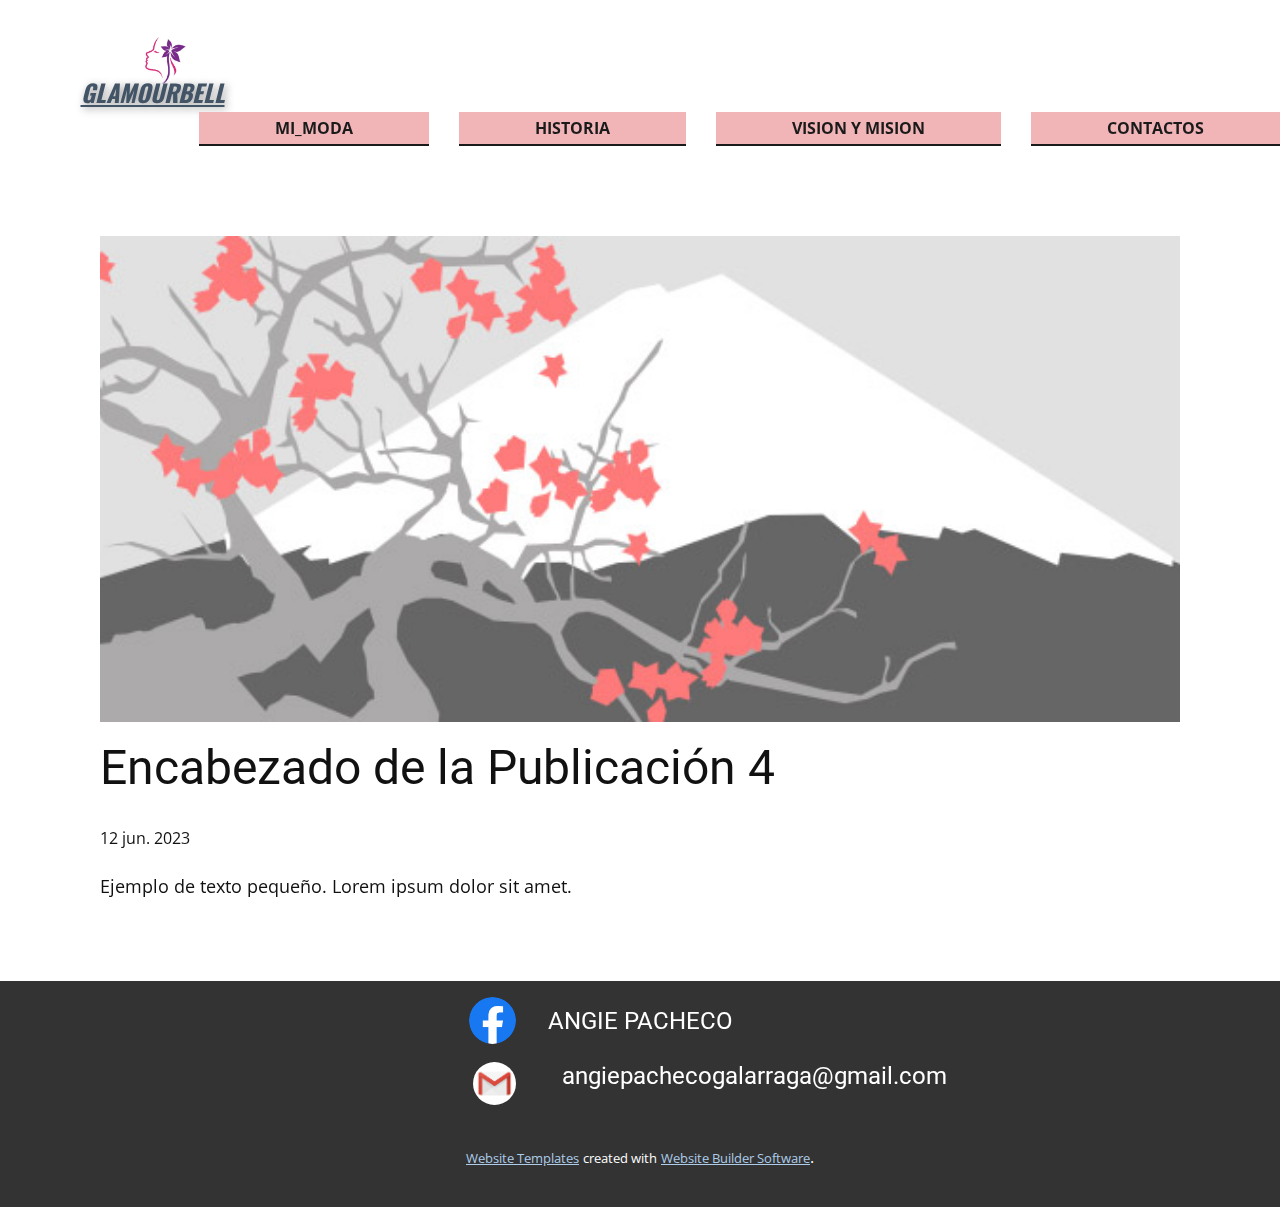
<file: blog/enviar-3.html>
<!DOCTYPE html>
<html style="font-size: 16px;" lang="es"><head>
    <meta name="viewport" content="width=device-width, initial-scale=1.0">
    <meta charset="utf-8">
    <meta name="keywords" content="Encabezado de la Publicación 1">
    <meta name="description" content="">
    <title>Encabezado de la Publicación 4</title>
    <link rel="stylesheet" href="../nicepage.css" media="screen">
<link rel="stylesheet" href="../Post-Template.css" media="screen">
    <script class="u-script" type="text/javascript" src="../jquery.js" defer=""></script>
    <script class="u-script" type="text/javascript" src="../nicepage.js" defer=""></script>
    <meta name="generator" content="Nicepage 5.11.4, nicepage.com">
    <link id="u-theme-google-font" rel="stylesheet" href="https://fonts.googleapis.com/css?family=Roboto:100,100i,300,300i,400,400i,500,500i,700,700i,900,900i|Open+Sans:300,300i,400,400i,500,500i,600,600i,700,700i,800,800i">
    <link id="u-page-google-font" rel="stylesheet" href="https://fonts.googleapis.com/css?family=Oswald:200,300,400,500,600,700">
    
    
    <script type="application/ld+json">{
		"@context": "http://schema.org",
		"@type": "Organization",
		"name": "",
		"logo": "images/58c253f9dbde6c2ed7f74eedc4ddc7a2.jpg"
}</script>
    <meta name="theme-color" content="#478ac9">
  <meta data-intl-tel-input-cdn-path="intlTelInput/"></head>
  <body class="u-body u-xl-mode" data-lang="es"><header class="u-clearfix u-header u-header" id="sec-0608" data-animation-name="" data-animation-duration="0" data-animation-delay="0" data-animation-direction=""><a href="https://nicepage.com" class="u-image u-logo u-image-1" data-image-width="640" data-image-height="640">
        <img src="../images/58c253f9dbde6c2ed7f74eedc4ddc7a2.jpg" class="u-logo-image u-logo-image-1">
      </a><p class="u-align-center u-custom-font u-font-oswald u-text u-text-palette-1-dark-2 u-text-1" data-animation-name="customAnimationIn" data-animation-duration="2000" data-animation-delay="500">GLAMOURBELL</p><nav class="u-menu u-menu-one-level u-offcanvas u-menu-1">
        <div class="menu-collapse" style="font-size: 1rem; letter-spacing: 0px; font-weight: 700; text-transform: uppercase;">
          <a class="u-button-style u-custom-active-border-color u-custom-active-color u-custom-border u-custom-border-color u-custom-borders u-custom-color u-custom-hover-border-color u-custom-hover-color u-custom-left-right-menu-spacing u-custom-padding-bottom u-custom-text-active-color u-custom-text-color u-custom-text-decoration u-custom-text-hover-color u-custom-top-bottom-menu-spacing u-nav-link u-text-active-palette-1-base u-text-hover-palette-2-base" href="#">
            <svg class="u-svg-link" viewBox="0 0 24 24"><use xmlns:xlink="http://www.w3.org/1999/xlink" xlink:href="#svg-facb"></use></svg>
            <svg class="u-svg-content" version="1.1" id="svg-facb" viewBox="0 0 16 16" x="0px" y="0px" xmlns:xlink="http://www.w3.org/1999/xlink" xmlns="http://www.w3.org/2000/svg"><g><rect y="1" width="16" height="2"></rect><rect y="7" width="16" height="2"></rect><rect y="13" width="16" height="2"></rect>
</g></svg>
          </a>
        </div>
        <div class="u-custom-menu u-nav-container">
          <ul class="u-nav u-spacing-30 u-unstyled u-nav-1"><li class="u-nav-item"><a class="u-active-palette-2-dark-1 u-border-2 u-border-active-palette-1-base u-border-grey-90 u-border-hover-palette-1-base u-border-no-left u-border-no-right u-border-no-top u-button-style u-nav-link u-palette-2-light-2 u-text-active-palette-1-base u-text-grey-90 u-text-hover-palette-1-base" href="../MI_MODA.html" style="padding: 8px 76px;">MI_MODA</a>
</li><li class="u-nav-item"><a class="u-active-palette-2-dark-1 u-border-2 u-border-active-palette-1-base u-border-grey-90 u-border-hover-palette-1-base u-border-no-left u-border-no-right u-border-no-top u-button-style u-nav-link u-palette-2-light-2 u-text-active-palette-1-base u-text-grey-90 u-text-hover-palette-1-base" href="../HISTORIA.html" style="padding: 8px 76px;">HISTORIA</a>
</li><li class="u-nav-item"><a class="u-active-palette-2-dark-1 u-border-2 u-border-active-palette-1-base u-border-grey-90 u-border-hover-palette-1-base u-border-no-left u-border-no-right u-border-no-top u-button-style u-nav-link u-palette-2-light-2 u-text-active-palette-1-base u-text-grey-90 u-text-hover-palette-1-base" href="../VISION-Y-MISION.html" style="padding: 8px 76px;">VISION Y MISION</a>
</li><li class="u-nav-item"><a class="u-active-palette-2-dark-1 u-border-2 u-border-active-palette-1-base u-border-grey-90 u-border-hover-palette-1-base u-border-no-left u-border-no-right u-border-no-top u-button-style u-nav-link u-palette-2-light-2 u-text-active-palette-1-base u-text-grey-90 u-text-hover-palette-1-base" href="../CONTACTOS.html" style="padding: 8px 76px;">CONTACTOS</a>
</li></ul>
        </div>
        <div class="u-custom-menu u-nav-container-collapse">
          <div class="u-black u-container-style u-inner-container-layout u-opacity u-opacity-95 u-sidenav u-sidenav-1" data-offcanvas-width="248.8236">
            <div class="u-inner-container-layout u-sidenav-overflow">
              <div class="u-menu-close"></div>
              <ul class="u-align-center u-nav u-popupmenu-items u-unstyled u-nav-2"><li class="u-nav-item"><a class="u-button-style u-nav-link" href="../MI_MODA.html">MI_MODA</a>
</li><li class="u-nav-item"><a class="u-button-style u-nav-link" href="../HISTORIA.html">HISTORIA</a>
</li><li class="u-nav-item"><a class="u-button-style u-nav-link" href="../VISION-Y-MISION.html">VISION Y MISION</a>
</li><li class="u-nav-item"><a class="u-button-style u-nav-link" href="../CONTACTOS.html">CONTACTOS</a>
</li></ul>
            </div>
          </div>
          <div class="u-black u-menu-overlay u-opacity u-opacity-70"></div>
        </div>
      </nav></header>
    <section class="u-align-center u-clearfix u-section-1" id="sec-7310">
      <div class="u-clearfix u-sheet u-valign-middle-md u-valign-middle-sm u-valign-middle-xs u-sheet-1"><!--post_details--><!--post_details_options_json--><!--{"source":""}--><!--/post_details_options_json--><!--blog_post-->
        <div class="u-container-style u-expanded-width u-post-details u-post-details-1">
          <div class="u-container-layout u-valign-middle u-container-layout-1"><!--blog_post_image-->
            <img alt="" class="u-blog-control u-expanded-width u-image u-image-default u-image-1" src="../images/0fd3416c.jpeg"><!--/blog_post_image--><!--blog_post_header-->
            <h2 class="u-blog-control u-text u-text-1">Encabezado de la Publicación 4</h2><!--/blog_post_header--><!--blog_post_metadata-->
            <div class="u-blog-control u-metadata u-metadata-1"><!--blog_post_metadata_date-->
              <span class="u-meta-date u-meta-icon">12 jun. 2023</span><!--/blog_post_metadata_date--><!--blog_post_metadata_category-->
              <!--/blog_post_metadata_category--><!--blog_post_metadata_comments-->
              <!--/blog_post_metadata_comments-->
            </div><!--/blog_post_metadata--><!--blog_post_content-->
            <div class="u-align-justify u-blog-control u-post-content u-text u-text-2 fr-view">
  Ejemplo de texto pequeño. Lorem ipsum dolor sit amet.
  </div><!--/blog_post_content-->
          </div>
        </div><!--/blog_post--><!--/post_details-->
      </div>
    </section>
    
    
    <footer class="u-align-center u-clearfix u-footer u-grey-80 u-footer" id="sec-f380"><div class="u-clearfix u-sheet u-sheet-1">
        <img class="u-image u-image-circle u-image-contain u-preserve-proportions u-image-1" src="../images/facebook-logo-3-1.png" alt="" data-image-width="1440" data-image-height="1440">
        <h4 class="u-text u-text-1">ANGIE PACHECO</h4>
        <img class="u-image u-image-circle u-image-2" src="../images/download.png" alt="" data-image-width="283" data-image-height="178">
        <h4 class="u-text u-text-default-lg u-text-default-md u-text-default-sm u-text-default-xs u-text-2">angiepachecogalarraga@gmail.com</h4>
      </div></footer>
    <section class="u-backlink u-clearfix u-grey-80">
      <a class="u-link" href="https://nicepage.com/website-templates" target="_blank">
        <span>Website Templates</span>
      </a>
      <p class="u-text">
        <span>created with</span>
      </p>
      <a class="u-link" href="" target="_blank">
        <span>Website Builder Software</span>
      </a>. 
    </section>
  
</body></html>
</file>
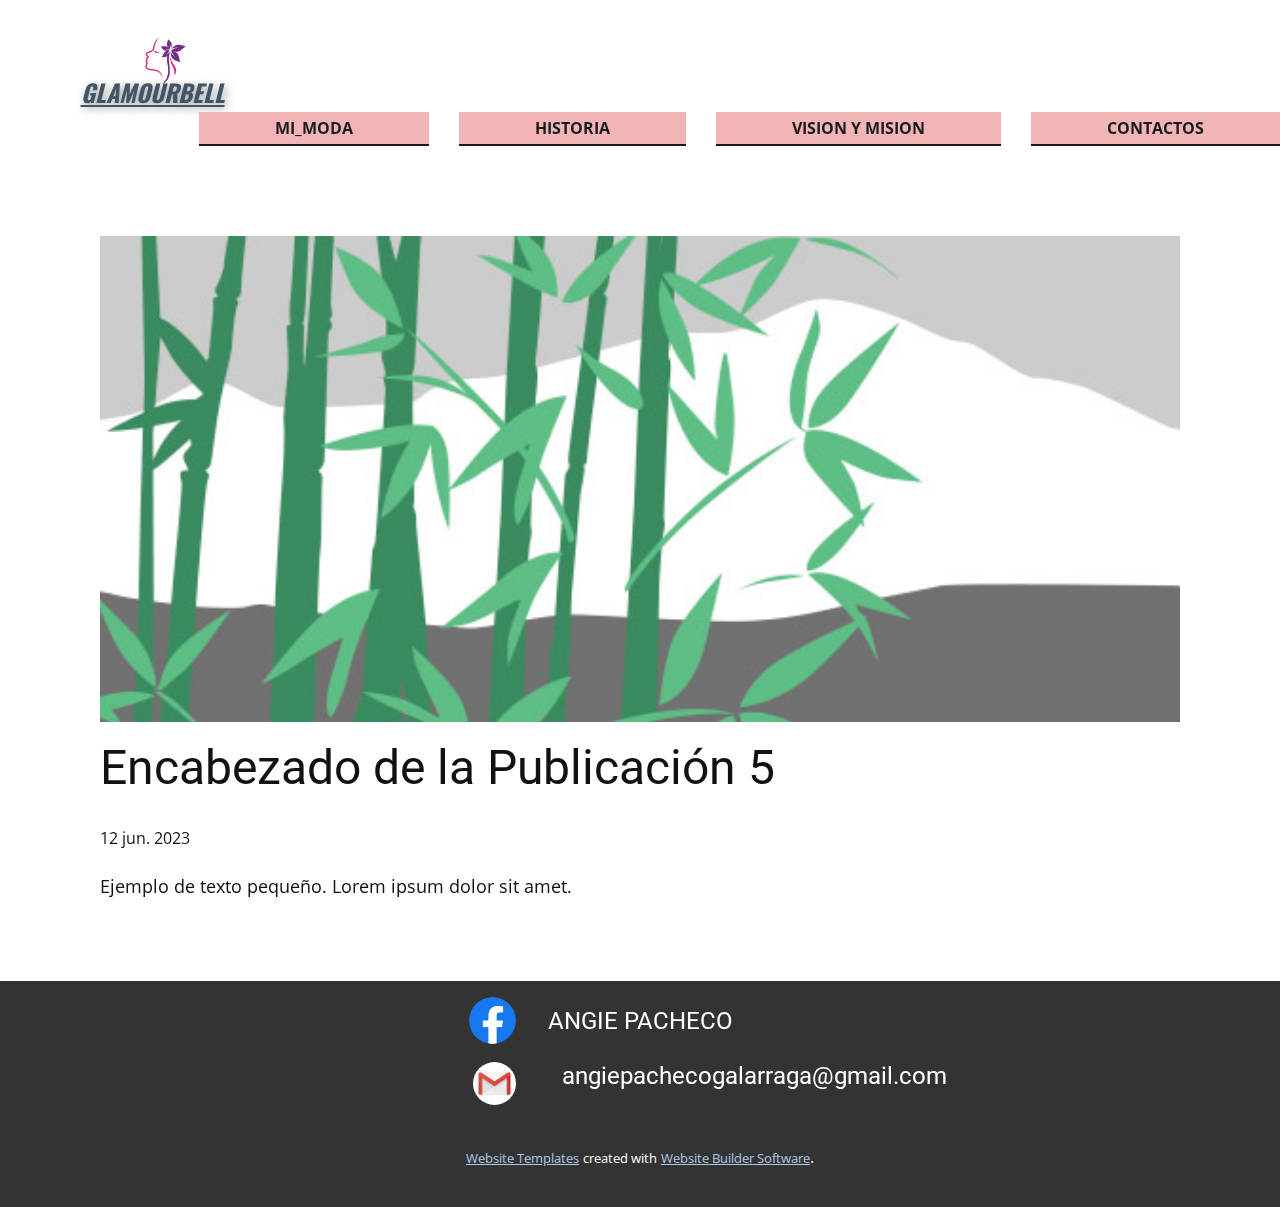
<file: blog/enviar-4.html>
<!DOCTYPE html>
<html style="font-size: 16px;" lang="es"><head>
    <meta name="viewport" content="width=device-width, initial-scale=1.0">
    <meta charset="utf-8">
    <meta name="keywords" content="Encabezado de la Publicación 1">
    <meta name="description" content="">
    <title>Encabezado de la Publicación 5</title>
    <link rel="stylesheet" href="../nicepage.css" media="screen">
<link rel="stylesheet" href="../Post-Template.css" media="screen">
    <script class="u-script" type="text/javascript" src="../jquery.js" defer=""></script>
    <script class="u-script" type="text/javascript" src="../nicepage.js" defer=""></script>
    <meta name="generator" content="Nicepage 5.11.4, nicepage.com">
    <link id="u-theme-google-font" rel="stylesheet" href="https://fonts.googleapis.com/css?family=Roboto:100,100i,300,300i,400,400i,500,500i,700,700i,900,900i|Open+Sans:300,300i,400,400i,500,500i,600,600i,700,700i,800,800i">
    <link id="u-page-google-font" rel="stylesheet" href="https://fonts.googleapis.com/css?family=Oswald:200,300,400,500,600,700">
    
    
    <script type="application/ld+json">{
		"@context": "http://schema.org",
		"@type": "Organization",
		"name": "",
		"logo": "images/58c253f9dbde6c2ed7f74eedc4ddc7a2.jpg"
}</script>
    <meta name="theme-color" content="#478ac9">
  <meta data-intl-tel-input-cdn-path="intlTelInput/"></head>
  <body class="u-body u-xl-mode" data-lang="es"><header class="u-clearfix u-header u-header" id="sec-0608" data-animation-name="" data-animation-duration="0" data-animation-delay="0" data-animation-direction=""><a href="https://nicepage.com" class="u-image u-logo u-image-1" data-image-width="640" data-image-height="640">
        <img src="../images/58c253f9dbde6c2ed7f74eedc4ddc7a2.jpg" class="u-logo-image u-logo-image-1">
      </a><p class="u-align-center u-custom-font u-font-oswald u-text u-text-palette-1-dark-2 u-text-1" data-animation-name="customAnimationIn" data-animation-duration="2000" data-animation-delay="500">GLAMOURBELL</p><nav class="u-menu u-menu-one-level u-offcanvas u-menu-1">
        <div class="menu-collapse" style="font-size: 1rem; letter-spacing: 0px; font-weight: 700; text-transform: uppercase;">
          <a class="u-button-style u-custom-active-border-color u-custom-active-color u-custom-border u-custom-border-color u-custom-borders u-custom-color u-custom-hover-border-color u-custom-hover-color u-custom-left-right-menu-spacing u-custom-padding-bottom u-custom-text-active-color u-custom-text-color u-custom-text-decoration u-custom-text-hover-color u-custom-top-bottom-menu-spacing u-nav-link u-text-active-palette-1-base u-text-hover-palette-2-base" href="#">
            <svg class="u-svg-link" viewBox="0 0 24 24"><use xmlns:xlink="http://www.w3.org/1999/xlink" xlink:href="#svg-facb"></use></svg>
            <svg class="u-svg-content" version="1.1" id="svg-facb" viewBox="0 0 16 16" x="0px" y="0px" xmlns:xlink="http://www.w3.org/1999/xlink" xmlns="http://www.w3.org/2000/svg"><g><rect y="1" width="16" height="2"></rect><rect y="7" width="16" height="2"></rect><rect y="13" width="16" height="2"></rect>
</g></svg>
          </a>
        </div>
        <div class="u-custom-menu u-nav-container">
          <ul class="u-nav u-spacing-30 u-unstyled u-nav-1"><li class="u-nav-item"><a class="u-active-palette-2-dark-1 u-border-2 u-border-active-palette-1-base u-border-grey-90 u-border-hover-palette-1-base u-border-no-left u-border-no-right u-border-no-top u-button-style u-nav-link u-palette-2-light-2 u-text-active-palette-1-base u-text-grey-90 u-text-hover-palette-1-base" href="../MI_MODA.html" style="padding: 8px 76px;">MI_MODA</a>
</li><li class="u-nav-item"><a class="u-active-palette-2-dark-1 u-border-2 u-border-active-palette-1-base u-border-grey-90 u-border-hover-palette-1-base u-border-no-left u-border-no-right u-border-no-top u-button-style u-nav-link u-palette-2-light-2 u-text-active-palette-1-base u-text-grey-90 u-text-hover-palette-1-base" href="../HISTORIA.html" style="padding: 8px 76px;">HISTORIA</a>
</li><li class="u-nav-item"><a class="u-active-palette-2-dark-1 u-border-2 u-border-active-palette-1-base u-border-grey-90 u-border-hover-palette-1-base u-border-no-left u-border-no-right u-border-no-top u-button-style u-nav-link u-palette-2-light-2 u-text-active-palette-1-base u-text-grey-90 u-text-hover-palette-1-base" href="../VISION-Y-MISION.html" style="padding: 8px 76px;">VISION Y MISION</a>
</li><li class="u-nav-item"><a class="u-active-palette-2-dark-1 u-border-2 u-border-active-palette-1-base u-border-grey-90 u-border-hover-palette-1-base u-border-no-left u-border-no-right u-border-no-top u-button-style u-nav-link u-palette-2-light-2 u-text-active-palette-1-base u-text-grey-90 u-text-hover-palette-1-base" href="../CONTACTOS.html" style="padding: 8px 76px;">CONTACTOS</a>
</li></ul>
        </div>
        <div class="u-custom-menu u-nav-container-collapse">
          <div class="u-black u-container-style u-inner-container-layout u-opacity u-opacity-95 u-sidenav u-sidenav-1" data-offcanvas-width="248.8236">
            <div class="u-inner-container-layout u-sidenav-overflow">
              <div class="u-menu-close"></div>
              <ul class="u-align-center u-nav u-popupmenu-items u-unstyled u-nav-2"><li class="u-nav-item"><a class="u-button-style u-nav-link" href="../MI_MODA.html">MI_MODA</a>
</li><li class="u-nav-item"><a class="u-button-style u-nav-link" href="../HISTORIA.html">HISTORIA</a>
</li><li class="u-nav-item"><a class="u-button-style u-nav-link" href="../VISION-Y-MISION.html">VISION Y MISION</a>
</li><li class="u-nav-item"><a class="u-button-style u-nav-link" href="../CONTACTOS.html">CONTACTOS</a>
</li></ul>
            </div>
          </div>
          <div class="u-black u-menu-overlay u-opacity u-opacity-70"></div>
        </div>
      </nav></header>
    <section class="u-align-center u-clearfix u-section-1" id="sec-7310">
      <div class="u-clearfix u-sheet u-valign-middle-md u-valign-middle-sm u-valign-middle-xs u-sheet-1"><!--post_details--><!--post_details_options_json--><!--{"source":""}--><!--/post_details_options_json--><!--blog_post-->
        <div class="u-container-style u-expanded-width u-post-details u-post-details-1">
          <div class="u-container-layout u-valign-middle u-container-layout-1"><!--blog_post_image-->
            <img alt="" class="u-blog-control u-expanded-width u-image u-image-default u-image-1" src="../images/68f64b9d.jpeg"><!--/blog_post_image--><!--blog_post_header-->
            <h2 class="u-blog-control u-text u-text-1">Encabezado de la Publicación 5</h2><!--/blog_post_header--><!--blog_post_metadata-->
            <div class="u-blog-control u-metadata u-metadata-1"><!--blog_post_metadata_date-->
              <span class="u-meta-date u-meta-icon">12 jun. 2023</span><!--/blog_post_metadata_date--><!--blog_post_metadata_category-->
              <!--/blog_post_metadata_category--><!--blog_post_metadata_comments-->
              <!--/blog_post_metadata_comments-->
            </div><!--/blog_post_metadata--><!--blog_post_content-->
            <div class="u-align-justify u-blog-control u-post-content u-text u-text-2 fr-view">
  Ejemplo de texto pequeño. Lorem ipsum dolor sit amet.
  </div><!--/blog_post_content-->
          </div>
        </div><!--/blog_post--><!--/post_details-->
      </div>
    </section>
    
    
    <footer class="u-align-center u-clearfix u-footer u-grey-80 u-footer" id="sec-f380"><div class="u-clearfix u-sheet u-sheet-1">
        <img class="u-image u-image-circle u-image-contain u-preserve-proportions u-image-1" src="../images/facebook-logo-3-1.png" alt="" data-image-width="1440" data-image-height="1440">
        <h4 class="u-text u-text-1">ANGIE PACHECO</h4>
        <img class="u-image u-image-circle u-image-2" src="../images/download.png" alt="" data-image-width="283" data-image-height="178">
        <h4 class="u-text u-text-default-lg u-text-default-md u-text-default-sm u-text-default-xs u-text-2">angiepachecogalarraga@gmail.com</h4>
      </div></footer>
    <section class="u-backlink u-clearfix u-grey-80">
      <a class="u-link" href="https://nicepage.com/website-templates" target="_blank">
        <span>Website Templates</span>
      </a>
      <p class="u-text">
        <span>created with</span>
      </p>
      <a class="u-link" href="" target="_blank">
        <span>Website Builder Software</span>
      </a>. 
    </section>
  
</body></html>
</file>
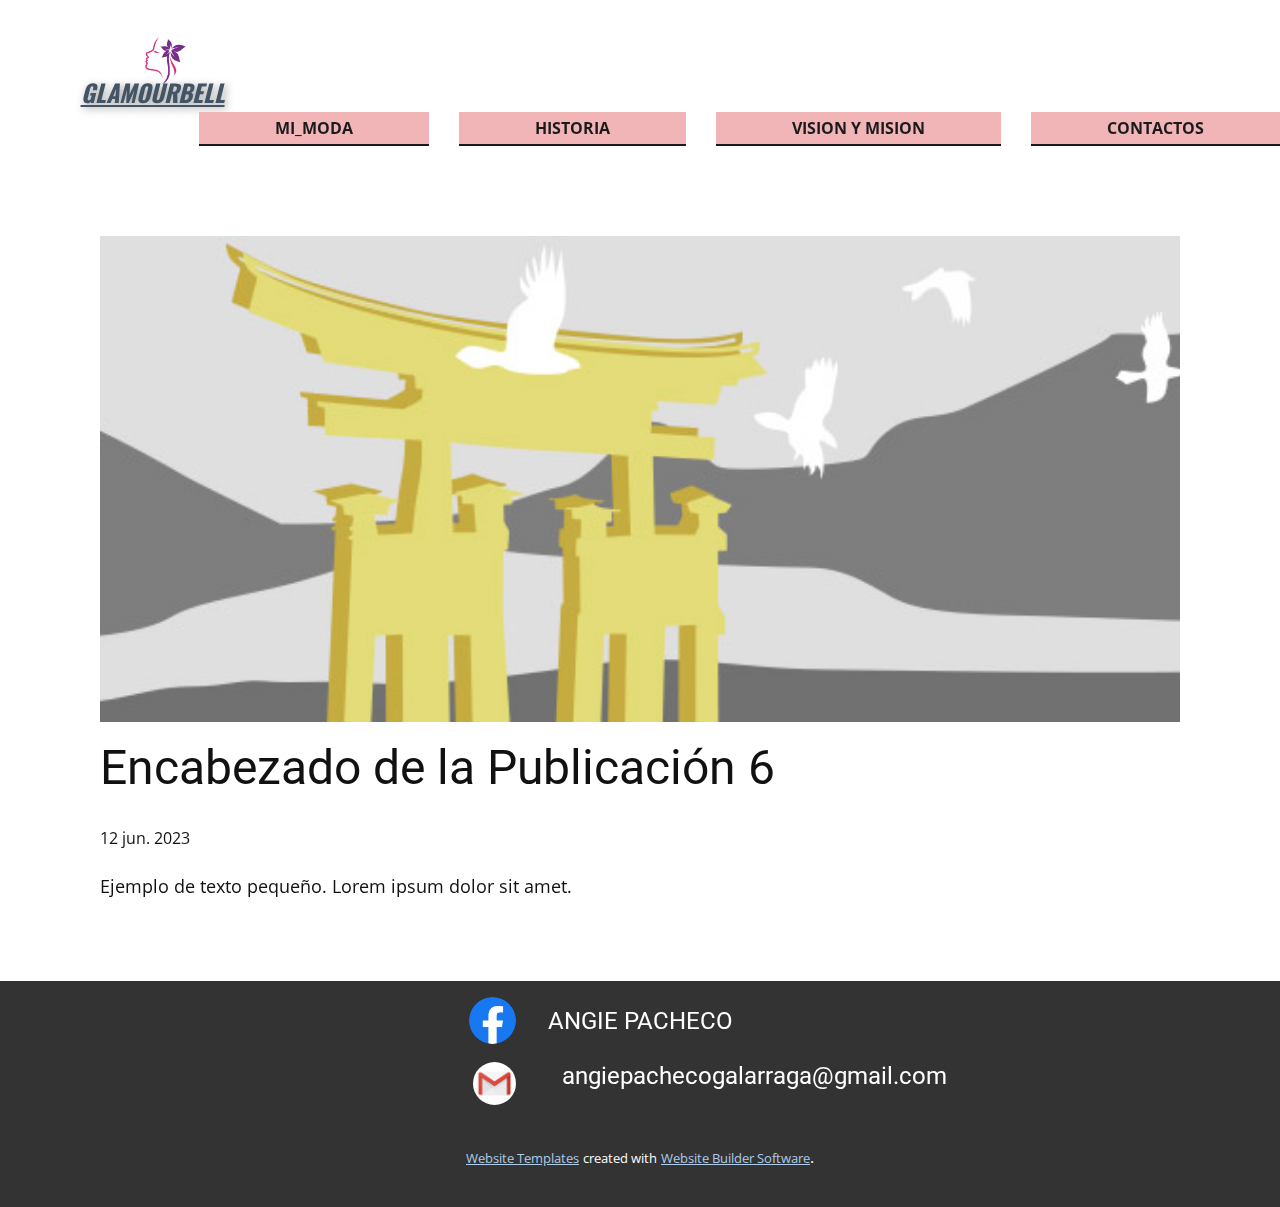
<file: blog/enviar-5.html>
<!DOCTYPE html>
<html style="font-size: 16px;" lang="es"><head>
    <meta name="viewport" content="width=device-width, initial-scale=1.0">
    <meta charset="utf-8">
    <meta name="keywords" content="Encabezado de la Publicación 1">
    <meta name="description" content="">
    <title>Encabezado de la Publicación 6</title>
    <link rel="stylesheet" href="../nicepage.css" media="screen">
<link rel="stylesheet" href="../Post-Template.css" media="screen">
    <script class="u-script" type="text/javascript" src="../jquery.js" defer=""></script>
    <script class="u-script" type="text/javascript" src="../nicepage.js" defer=""></script>
    <meta name="generator" content="Nicepage 5.11.4, nicepage.com">
    <link id="u-theme-google-font" rel="stylesheet" href="https://fonts.googleapis.com/css?family=Roboto:100,100i,300,300i,400,400i,500,500i,700,700i,900,900i|Open+Sans:300,300i,400,400i,500,500i,600,600i,700,700i,800,800i">
    <link id="u-page-google-font" rel="stylesheet" href="https://fonts.googleapis.com/css?family=Oswald:200,300,400,500,600,700">
    
    
    <script type="application/ld+json">{
		"@context": "http://schema.org",
		"@type": "Organization",
		"name": "",
		"logo": "images/58c253f9dbde6c2ed7f74eedc4ddc7a2.jpg"
}</script>
    <meta name="theme-color" content="#478ac9">
  <meta data-intl-tel-input-cdn-path="intlTelInput/"></head>
  <body class="u-body u-xl-mode" data-lang="es"><header class="u-clearfix u-header u-header" id="sec-0608" data-animation-name="" data-animation-duration="0" data-animation-delay="0" data-animation-direction=""><a href="https://nicepage.com" class="u-image u-logo u-image-1" data-image-width="640" data-image-height="640">
        <img src="../images/58c253f9dbde6c2ed7f74eedc4ddc7a2.jpg" class="u-logo-image u-logo-image-1">
      </a><p class="u-align-center u-custom-font u-font-oswald u-text u-text-palette-1-dark-2 u-text-1" data-animation-name="customAnimationIn" data-animation-duration="2000" data-animation-delay="500">GLAMOURBELL</p><nav class="u-menu u-menu-one-level u-offcanvas u-menu-1">
        <div class="menu-collapse" style="font-size: 1rem; letter-spacing: 0px; font-weight: 700; text-transform: uppercase;">
          <a class="u-button-style u-custom-active-border-color u-custom-active-color u-custom-border u-custom-border-color u-custom-borders u-custom-color u-custom-hover-border-color u-custom-hover-color u-custom-left-right-menu-spacing u-custom-padding-bottom u-custom-text-active-color u-custom-text-color u-custom-text-decoration u-custom-text-hover-color u-custom-top-bottom-menu-spacing u-nav-link u-text-active-palette-1-base u-text-hover-palette-2-base" href="#">
            <svg class="u-svg-link" viewBox="0 0 24 24"><use xmlns:xlink="http://www.w3.org/1999/xlink" xlink:href="#svg-facb"></use></svg>
            <svg class="u-svg-content" version="1.1" id="svg-facb" viewBox="0 0 16 16" x="0px" y="0px" xmlns:xlink="http://www.w3.org/1999/xlink" xmlns="http://www.w3.org/2000/svg"><g><rect y="1" width="16" height="2"></rect><rect y="7" width="16" height="2"></rect><rect y="13" width="16" height="2"></rect>
</g></svg>
          </a>
        </div>
        <div class="u-custom-menu u-nav-container">
          <ul class="u-nav u-spacing-30 u-unstyled u-nav-1"><li class="u-nav-item"><a class="u-active-palette-2-dark-1 u-border-2 u-border-active-palette-1-base u-border-grey-90 u-border-hover-palette-1-base u-border-no-left u-border-no-right u-border-no-top u-button-style u-nav-link u-palette-2-light-2 u-text-active-palette-1-base u-text-grey-90 u-text-hover-palette-1-base" href="../MI_MODA.html" style="padding: 8px 76px;">MI_MODA</a>
</li><li class="u-nav-item"><a class="u-active-palette-2-dark-1 u-border-2 u-border-active-palette-1-base u-border-grey-90 u-border-hover-palette-1-base u-border-no-left u-border-no-right u-border-no-top u-button-style u-nav-link u-palette-2-light-2 u-text-active-palette-1-base u-text-grey-90 u-text-hover-palette-1-base" href="../HISTORIA.html" style="padding: 8px 76px;">HISTORIA</a>
</li><li class="u-nav-item"><a class="u-active-palette-2-dark-1 u-border-2 u-border-active-palette-1-base u-border-grey-90 u-border-hover-palette-1-base u-border-no-left u-border-no-right u-border-no-top u-button-style u-nav-link u-palette-2-light-2 u-text-active-palette-1-base u-text-grey-90 u-text-hover-palette-1-base" href="../VISION-Y-MISION.html" style="padding: 8px 76px;">VISION Y MISION</a>
</li><li class="u-nav-item"><a class="u-active-palette-2-dark-1 u-border-2 u-border-active-palette-1-base u-border-grey-90 u-border-hover-palette-1-base u-border-no-left u-border-no-right u-border-no-top u-button-style u-nav-link u-palette-2-light-2 u-text-active-palette-1-base u-text-grey-90 u-text-hover-palette-1-base" href="../CONTACTOS.html" style="padding: 8px 76px;">CONTACTOS</a>
</li></ul>
        </div>
        <div class="u-custom-menu u-nav-container-collapse">
          <div class="u-black u-container-style u-inner-container-layout u-opacity u-opacity-95 u-sidenav u-sidenav-1" data-offcanvas-width="248.8236">
            <div class="u-inner-container-layout u-sidenav-overflow">
              <div class="u-menu-close"></div>
              <ul class="u-align-center u-nav u-popupmenu-items u-unstyled u-nav-2"><li class="u-nav-item"><a class="u-button-style u-nav-link" href="../MI_MODA.html">MI_MODA</a>
</li><li class="u-nav-item"><a class="u-button-style u-nav-link" href="../HISTORIA.html">HISTORIA</a>
</li><li class="u-nav-item"><a class="u-button-style u-nav-link" href="../VISION-Y-MISION.html">VISION Y MISION</a>
</li><li class="u-nav-item"><a class="u-button-style u-nav-link" href="../CONTACTOS.html">CONTACTOS</a>
</li></ul>
            </div>
          </div>
          <div class="u-black u-menu-overlay u-opacity u-opacity-70"></div>
        </div>
      </nav></header>
    <section class="u-align-center u-clearfix u-section-1" id="sec-7310">
      <div class="u-clearfix u-sheet u-valign-middle-md u-valign-middle-sm u-valign-middle-xs u-sheet-1"><!--post_details--><!--post_details_options_json--><!--{"source":""}--><!--/post_details_options_json--><!--blog_post-->
        <div class="u-container-style u-expanded-width u-post-details u-post-details-1">
          <div class="u-container-layout u-valign-middle u-container-layout-1"><!--blog_post_image-->
            <img alt="" class="u-blog-control u-expanded-width u-image u-image-default u-image-1" src="../images/8ad73f3c.jpeg"><!--/blog_post_image--><!--blog_post_header-->
            <h2 class="u-blog-control u-text u-text-1">Encabezado de la Publicación 6</h2><!--/blog_post_header--><!--blog_post_metadata-->
            <div class="u-blog-control u-metadata u-metadata-1"><!--blog_post_metadata_date-->
              <span class="u-meta-date u-meta-icon">12 jun. 2023</span><!--/blog_post_metadata_date--><!--blog_post_metadata_category-->
              <!--/blog_post_metadata_category--><!--blog_post_metadata_comments-->
              <!--/blog_post_metadata_comments-->
            </div><!--/blog_post_metadata--><!--blog_post_content-->
            <div class="u-align-justify u-blog-control u-post-content u-text u-text-2 fr-view">
  Ejemplo de texto pequeño. Lorem ipsum dolor sit amet.
  </div><!--/blog_post_content-->
          </div>
        </div><!--/blog_post--><!--/post_details-->
      </div>
    </section>
    
    
    <footer class="u-align-center u-clearfix u-footer u-grey-80 u-footer" id="sec-f380"><div class="u-clearfix u-sheet u-sheet-1">
        <img class="u-image u-image-circle u-image-contain u-preserve-proportions u-image-1" src="../images/facebook-logo-3-1.png" alt="" data-image-width="1440" data-image-height="1440">
        <h4 class="u-text u-text-1">ANGIE PACHECO</h4>
        <img class="u-image u-image-circle u-image-2" src="../images/download.png" alt="" data-image-width="283" data-image-height="178">
        <h4 class="u-text u-text-default-lg u-text-default-md u-text-default-sm u-text-default-xs u-text-2">angiepachecogalarraga@gmail.com</h4>
      </div></footer>
    <section class="u-backlink u-clearfix u-grey-80">
      <a class="u-link" href="https://nicepage.com/website-templates" target="_blank">
        <span>Website Templates</span>
      </a>
      <p class="u-text">
        <span>created with</span>
      </p>
      <a class="u-link" href="" target="_blank">
        <span>Website Builder Software</span>
      </a>. 
    </section>
  
</body></html>
</file>
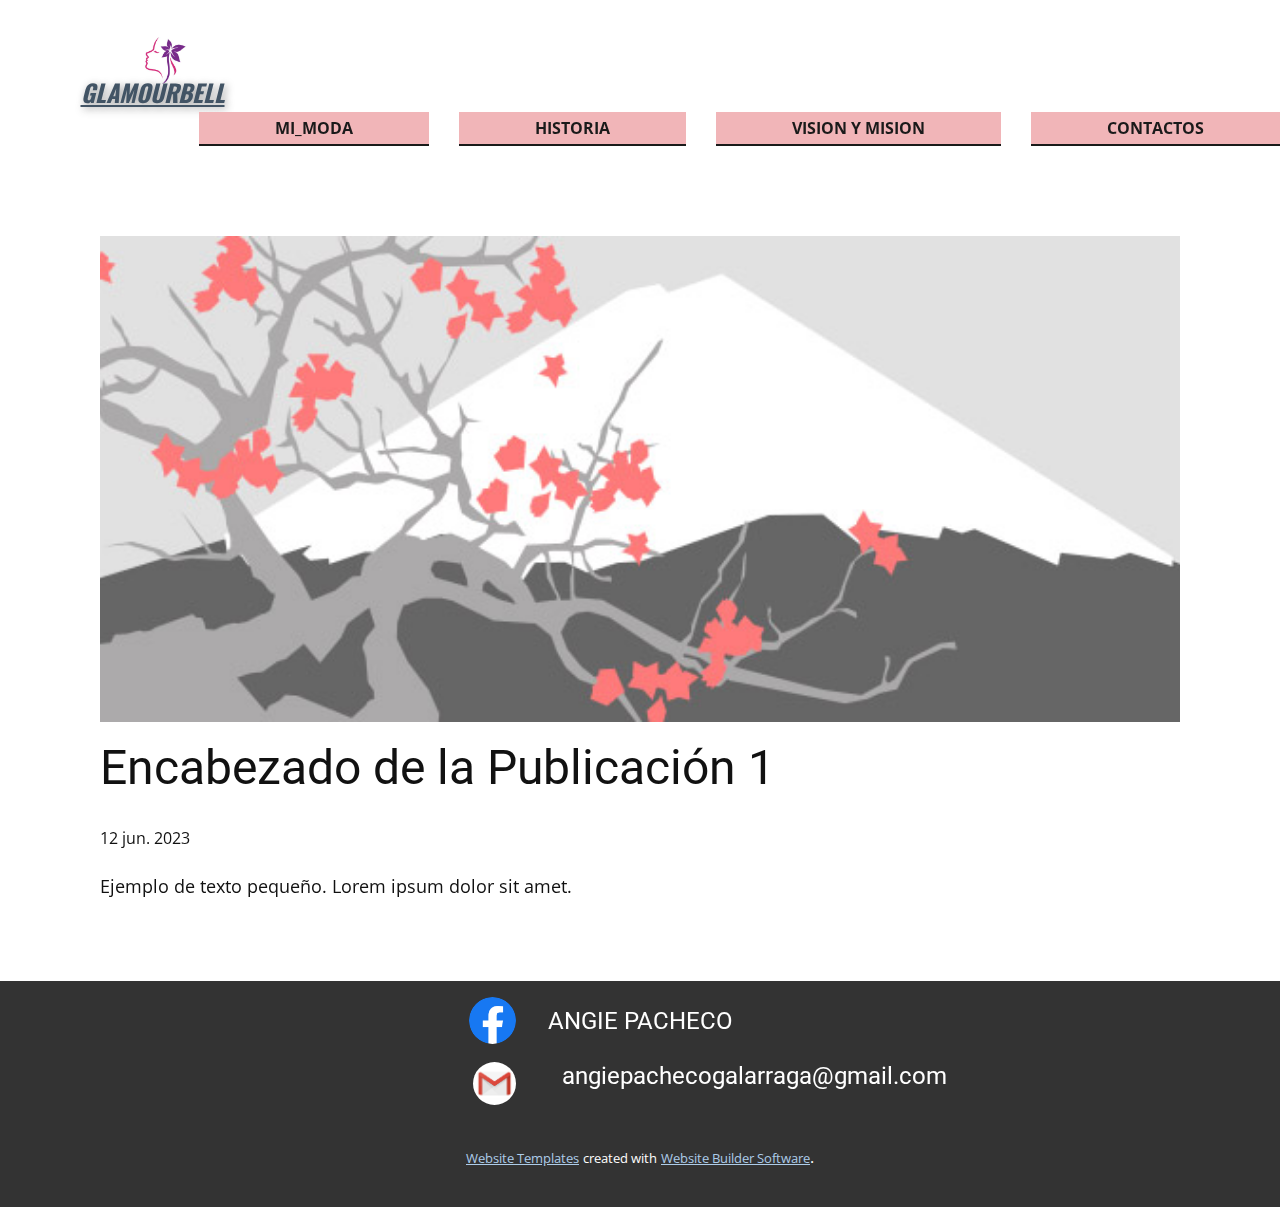
<file: blog/enviar.html>
<!DOCTYPE html>
<html style="font-size: 16px;" lang="es"><head>
    <meta name="viewport" content="width=device-width, initial-scale=1.0">
    <meta charset="utf-8">
    <meta name="keywords" content="Encabezado de la Publicación 1">
    <meta name="description" content="">
    <title>Encabezado de la Publicación 1</title>
    <link rel="stylesheet" href="../nicepage.css" media="screen">
<link rel="stylesheet" href="../Post-Template.css" media="screen">
    <script class="u-script" type="text/javascript" src="../jquery.js" defer=""></script>
    <script class="u-script" type="text/javascript" src="../nicepage.js" defer=""></script>
    <meta name="generator" content="Nicepage 5.11.4, nicepage.com">
    <link id="u-theme-google-font" rel="stylesheet" href="https://fonts.googleapis.com/css?family=Roboto:100,100i,300,300i,400,400i,500,500i,700,700i,900,900i|Open+Sans:300,300i,400,400i,500,500i,600,600i,700,700i,800,800i">
    <link id="u-page-google-font" rel="stylesheet" href="https://fonts.googleapis.com/css?family=Oswald:200,300,400,500,600,700">
    
    
    <script type="application/ld+json">{
		"@context": "http://schema.org",
		"@type": "Organization",
		"name": "",
		"logo": "images/58c253f9dbde6c2ed7f74eedc4ddc7a2.jpg"
}</script>
    <meta name="theme-color" content="#478ac9">
  <meta data-intl-tel-input-cdn-path="intlTelInput/"></head>
  <body class="u-body u-xl-mode" data-lang="es"><header class="u-clearfix u-header u-header" id="sec-0608" data-animation-name="" data-animation-duration="0" data-animation-delay="0" data-animation-direction=""><a href="https://nicepage.com" class="u-image u-logo u-image-1" data-image-width="640" data-image-height="640">
        <img src="../images/58c253f9dbde6c2ed7f74eedc4ddc7a2.jpg" class="u-logo-image u-logo-image-1">
      </a><p class="u-align-center u-custom-font u-font-oswald u-text u-text-palette-1-dark-2 u-text-1" data-animation-name="customAnimationIn" data-animation-duration="2000" data-animation-delay="500">GLAMOURBELL</p><nav class="u-menu u-menu-one-level u-offcanvas u-menu-1">
        <div class="menu-collapse" style="font-size: 1rem; letter-spacing: 0px; font-weight: 700; text-transform: uppercase;">
          <a class="u-button-style u-custom-active-border-color u-custom-active-color u-custom-border u-custom-border-color u-custom-borders u-custom-color u-custom-hover-border-color u-custom-hover-color u-custom-left-right-menu-spacing u-custom-padding-bottom u-custom-text-active-color u-custom-text-color u-custom-text-decoration u-custom-text-hover-color u-custom-top-bottom-menu-spacing u-nav-link u-text-active-palette-1-base u-text-hover-palette-2-base" href="#">
            <svg class="u-svg-link" viewBox="0 0 24 24"><use xmlns:xlink="http://www.w3.org/1999/xlink" xlink:href="#svg-facb"></use></svg>
            <svg class="u-svg-content" version="1.1" id="svg-facb" viewBox="0 0 16 16" x="0px" y="0px" xmlns:xlink="http://www.w3.org/1999/xlink" xmlns="http://www.w3.org/2000/svg"><g><rect y="1" width="16" height="2"></rect><rect y="7" width="16" height="2"></rect><rect y="13" width="16" height="2"></rect>
</g></svg>
          </a>
        </div>
        <div class="u-custom-menu u-nav-container">
          <ul class="u-nav u-spacing-30 u-unstyled u-nav-1"><li class="u-nav-item"><a class="u-active-palette-2-dark-1 u-border-2 u-border-active-palette-1-base u-border-grey-90 u-border-hover-palette-1-base u-border-no-left u-border-no-right u-border-no-top u-button-style u-nav-link u-palette-2-light-2 u-text-active-palette-1-base u-text-grey-90 u-text-hover-palette-1-base" href="../MI_MODA.html" style="padding: 8px 76px;">MI_MODA</a>
</li><li class="u-nav-item"><a class="u-active-palette-2-dark-1 u-border-2 u-border-active-palette-1-base u-border-grey-90 u-border-hover-palette-1-base u-border-no-left u-border-no-right u-border-no-top u-button-style u-nav-link u-palette-2-light-2 u-text-active-palette-1-base u-text-grey-90 u-text-hover-palette-1-base" href="../HISTORIA.html" style="padding: 8px 76px;">HISTORIA</a>
</li><li class="u-nav-item"><a class="u-active-palette-2-dark-1 u-border-2 u-border-active-palette-1-base u-border-grey-90 u-border-hover-palette-1-base u-border-no-left u-border-no-right u-border-no-top u-button-style u-nav-link u-palette-2-light-2 u-text-active-palette-1-base u-text-grey-90 u-text-hover-palette-1-base" href="../VISION-Y-MISION.html" style="padding: 8px 76px;">VISION Y MISION</a>
</li><li class="u-nav-item"><a class="u-active-palette-2-dark-1 u-border-2 u-border-active-palette-1-base u-border-grey-90 u-border-hover-palette-1-base u-border-no-left u-border-no-right u-border-no-top u-button-style u-nav-link u-palette-2-light-2 u-text-active-palette-1-base u-text-grey-90 u-text-hover-palette-1-base" href="../CONTACTOS.html" style="padding: 8px 76px;">CONTACTOS</a>
</li></ul>
        </div>
        <div class="u-custom-menu u-nav-container-collapse">
          <div class="u-black u-container-style u-inner-container-layout u-opacity u-opacity-95 u-sidenav u-sidenav-1" data-offcanvas-width="248.8236">
            <div class="u-inner-container-layout u-sidenav-overflow">
              <div class="u-menu-close"></div>
              <ul class="u-align-center u-nav u-popupmenu-items u-unstyled u-nav-2"><li class="u-nav-item"><a class="u-button-style u-nav-link" href="../MI_MODA.html">MI_MODA</a>
</li><li class="u-nav-item"><a class="u-button-style u-nav-link" href="../HISTORIA.html">HISTORIA</a>
</li><li class="u-nav-item"><a class="u-button-style u-nav-link" href="../VISION-Y-MISION.html">VISION Y MISION</a>
</li><li class="u-nav-item"><a class="u-button-style u-nav-link" href="../CONTACTOS.html">CONTACTOS</a>
</li></ul>
            </div>
          </div>
          <div class="u-black u-menu-overlay u-opacity u-opacity-70"></div>
        </div>
      </nav></header>
    <section class="u-align-center u-clearfix u-section-1" id="sec-7310">
      <div class="u-clearfix u-sheet u-valign-middle-md u-valign-middle-sm u-valign-middle-xs u-sheet-1"><!--post_details--><!--post_details_options_json--><!--{"source":""}--><!--/post_details_options_json--><!--blog_post-->
        <div class="u-container-style u-expanded-width u-post-details u-post-details-1">
          <div class="u-container-layout u-valign-middle u-container-layout-1"><!--blog_post_image-->
            <img alt="" class="u-blog-control u-expanded-width u-image u-image-default u-image-1" src="../images/0fd3416c.jpeg"><!--/blog_post_image--><!--blog_post_header-->
            <h2 class="u-blog-control u-text u-text-1">Encabezado de la Publicación 1</h2><!--/blog_post_header--><!--blog_post_metadata-->
            <div class="u-blog-control u-metadata u-metadata-1"><!--blog_post_metadata_date-->
              <span class="u-meta-date u-meta-icon">12 jun. 2023</span><!--/blog_post_metadata_date--><!--blog_post_metadata_category-->
              <!--/blog_post_metadata_category--><!--blog_post_metadata_comments-->
              <!--/blog_post_metadata_comments-->
            </div><!--/blog_post_metadata--><!--blog_post_content-->
            <div class="u-align-justify u-blog-control u-post-content u-text u-text-2 fr-view">
  Ejemplo de texto pequeño. Lorem ipsum dolor sit amet.
  </div><!--/blog_post_content-->
          </div>
        </div><!--/blog_post--><!--/post_details-->
      </div>
    </section>
    
    
    <footer class="u-align-center u-clearfix u-footer u-grey-80 u-footer" id="sec-f380"><div class="u-clearfix u-sheet u-sheet-1">
        <img class="u-image u-image-circle u-image-contain u-preserve-proportions u-image-1" src="../images/facebook-logo-3-1.png" alt="" data-image-width="1440" data-image-height="1440">
        <h4 class="u-text u-text-1">ANGIE PACHECO</h4>
        <img class="u-image u-image-circle u-image-2" src="../images/download.png" alt="" data-image-width="283" data-image-height="178">
        <h4 class="u-text u-text-default-lg u-text-default-md u-text-default-sm u-text-default-xs u-text-2">angiepachecogalarraga@gmail.com</h4>
      </div></footer>
    <section class="u-backlink u-clearfix u-grey-80">
      <a class="u-link" href="https://nicepage.com/website-templates" target="_blank">
        <span>Website Templates</span>
      </a>
      <p class="u-text">
        <span>created with</span>
      </p>
      <a class="u-link" href="" target="_blank">
        <span>Website Builder Software</span>
      </a>. 
    </section>
  
</body></html>
</file>
